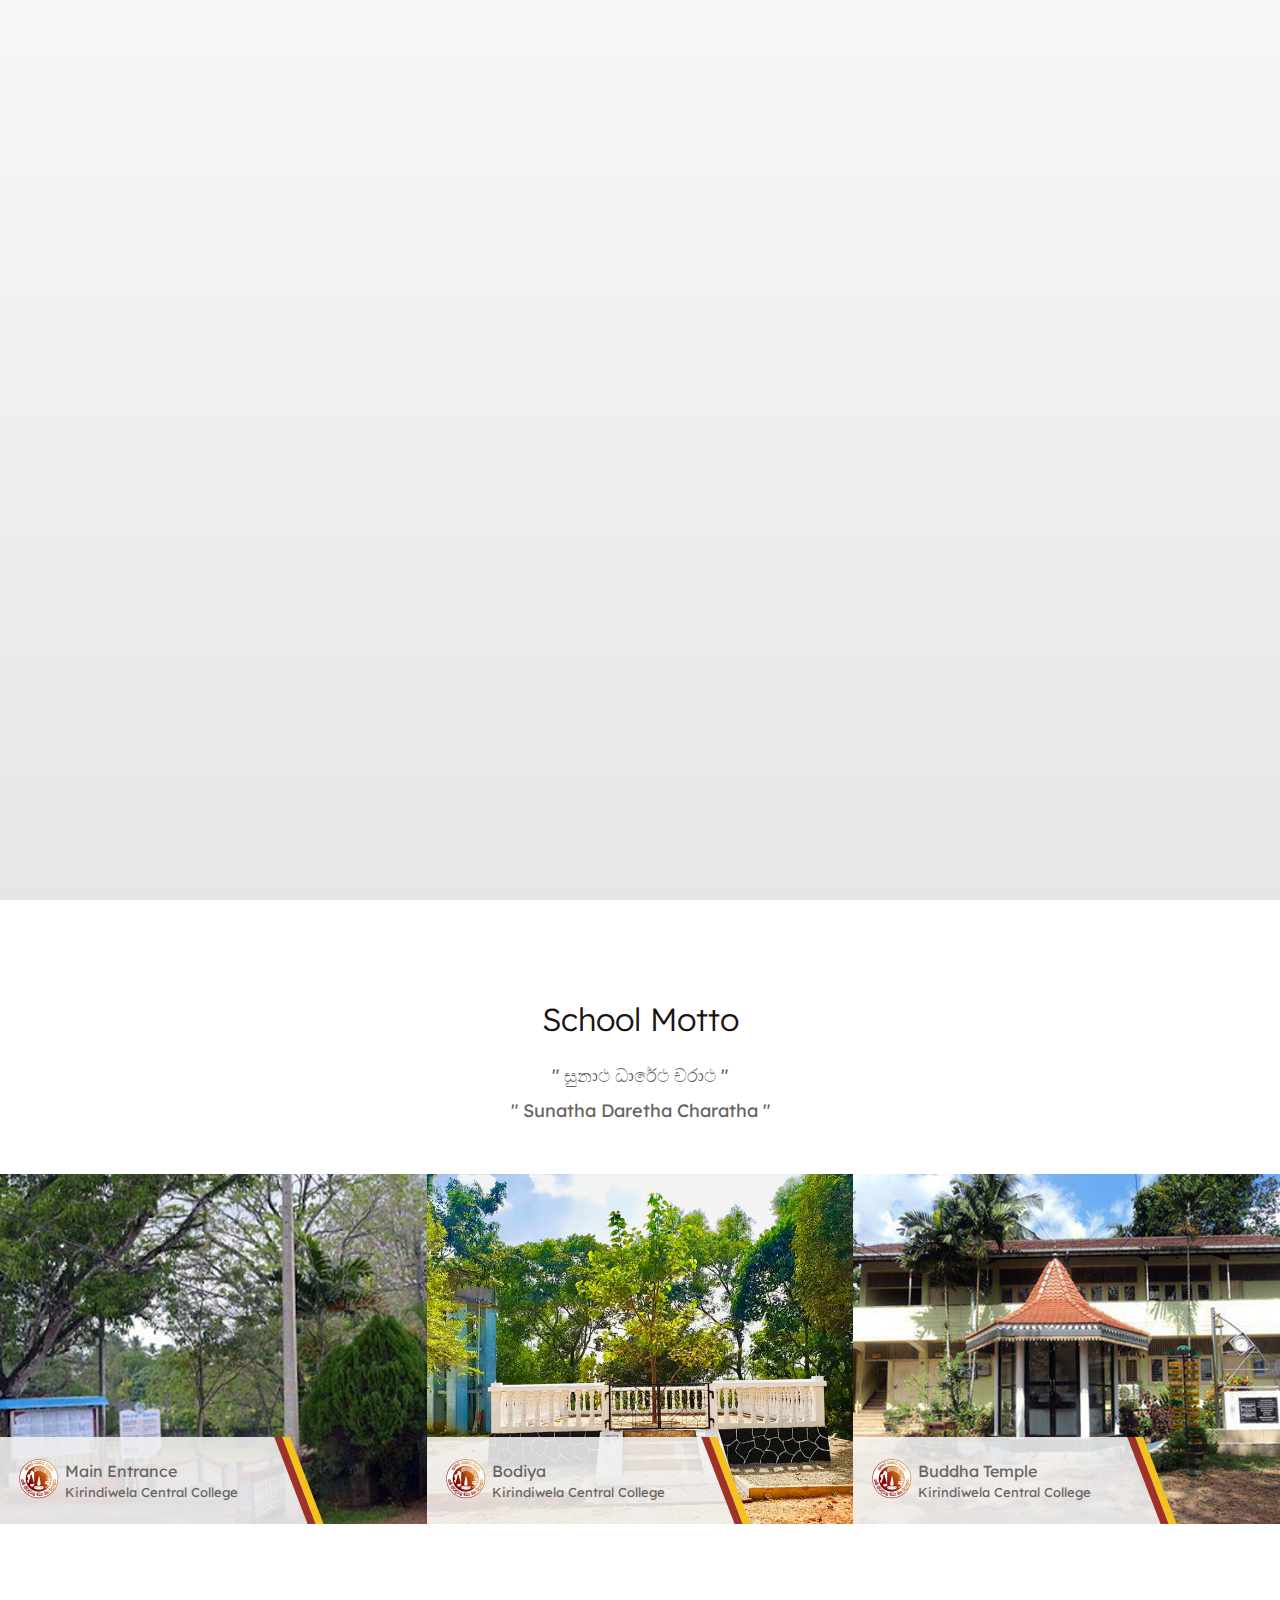
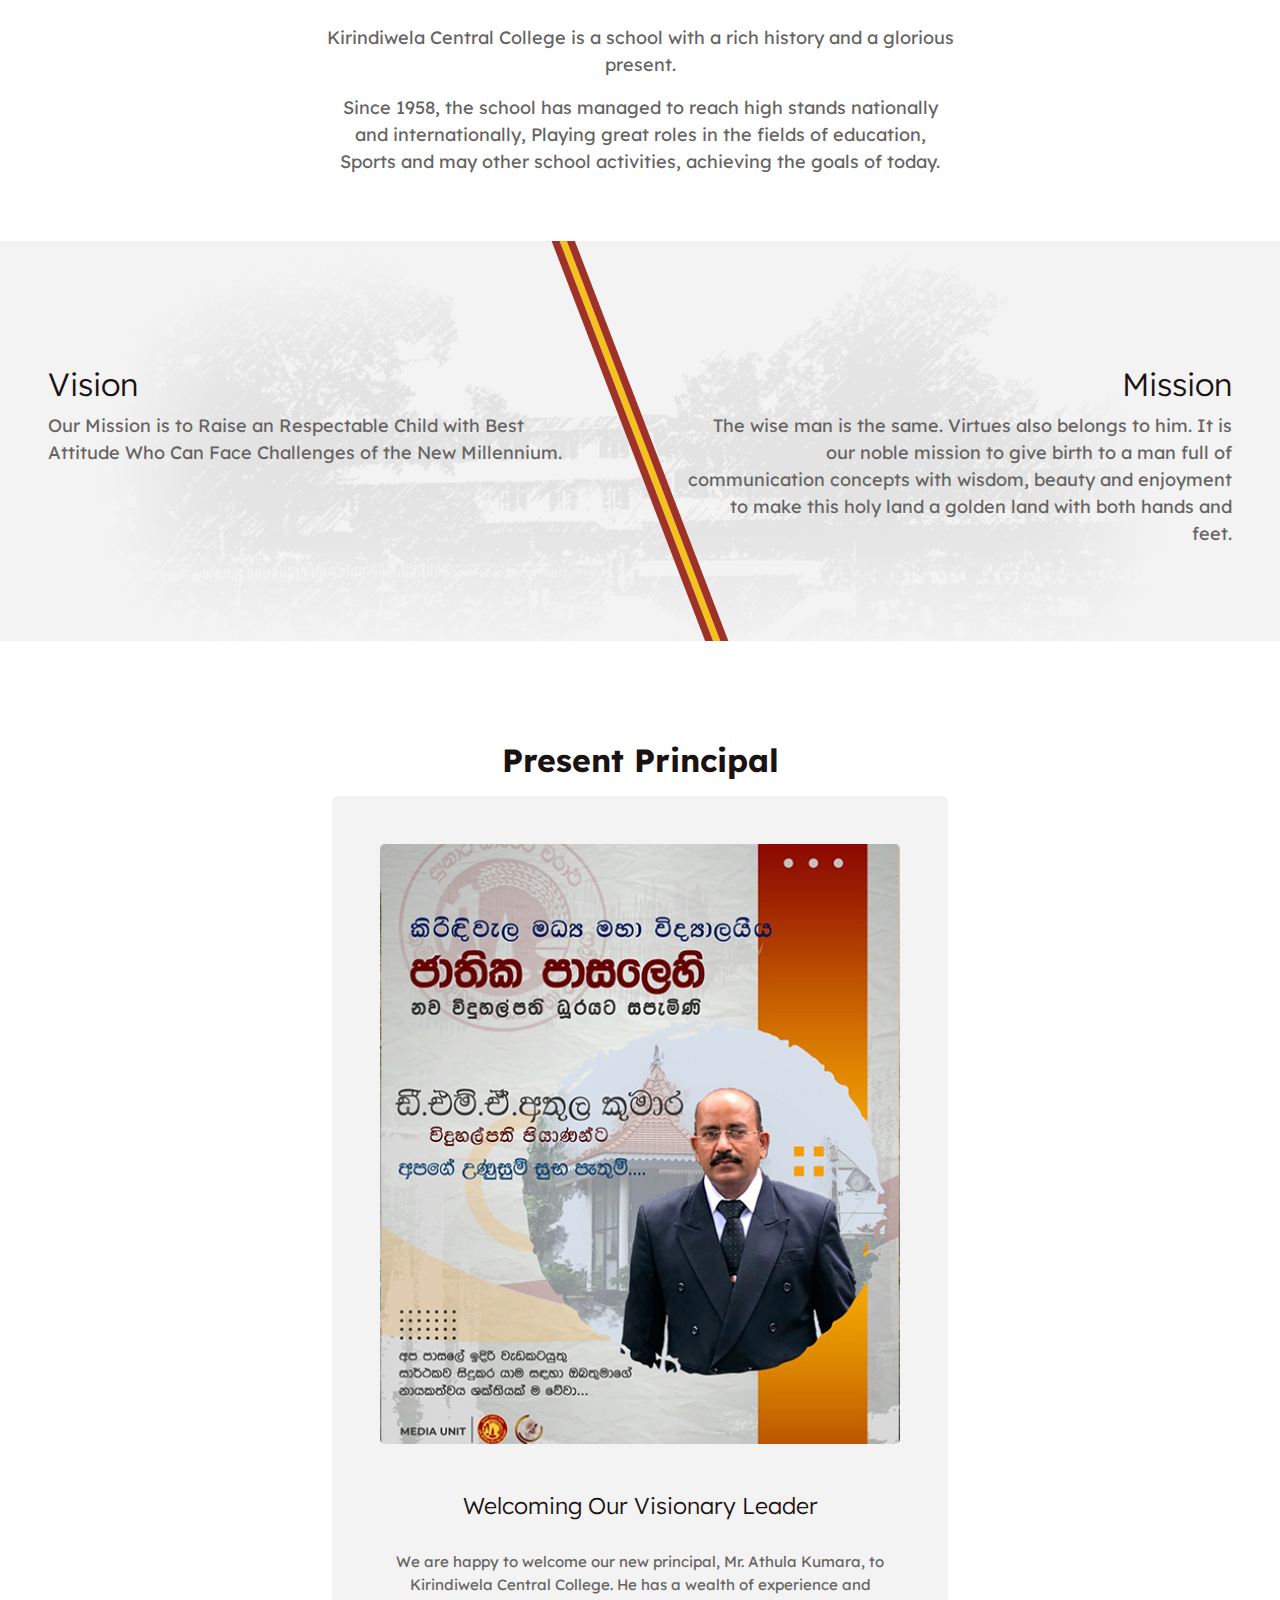
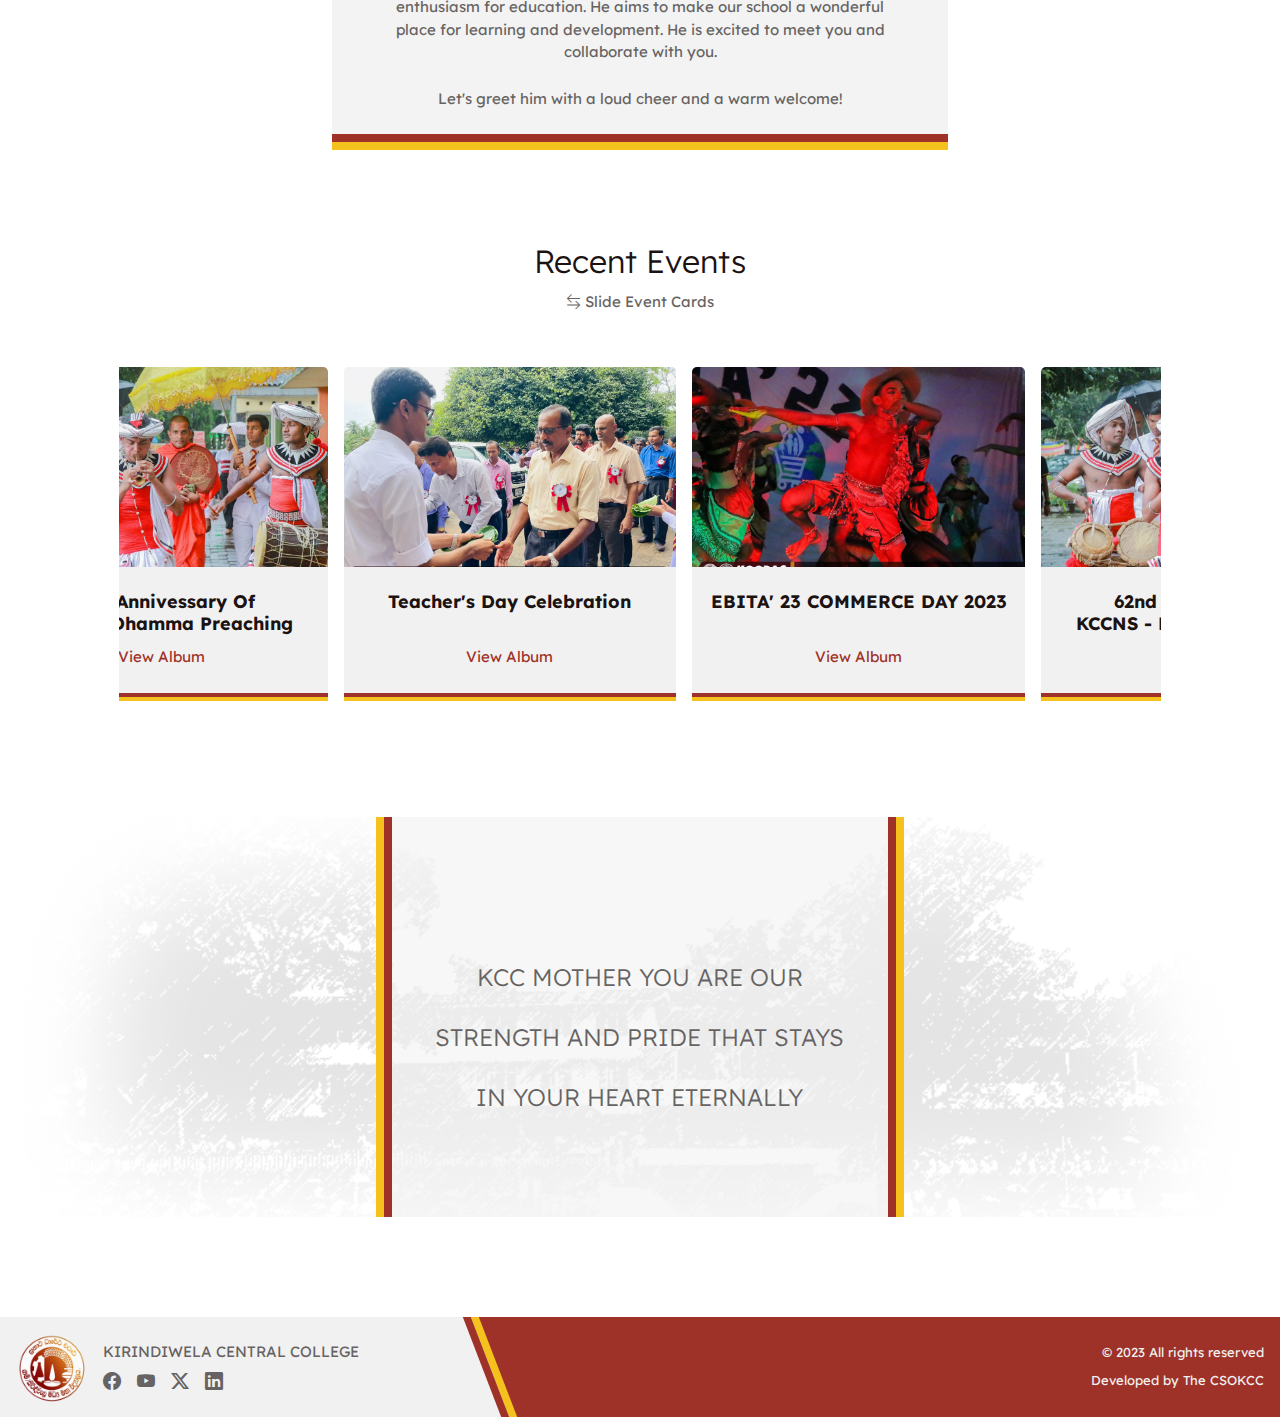
<file: index.html>
<!DOCTYPE html>
<html lang="en">

<head>
    <meta charset="utf-8">
    <meta name="viewport" content="width=device-width,initial-scale=1">
    <meta name="theme-color" content="#1B1212">
    <meta name="author" content="Dulanjaya Bhanu (DEV)">
    <meta name="description" content="Kirindiwela Central College is a school with a rich history and a glorious present.">
    <meta property="og:locale" content="en_US">
    <meta property="og:type" content="website">
    <meta property="og:url" content="https://kccweb.lk/">
    <meta property="og:site_name" content="Kirindiwela Central College Kirindiwela">
    <meta property="og:updated_time" content="2023-11-22T20:17:51+05:30">
    <meta property="og:title" content="Kirindiwela Central College Kirindiwela - Official Website">
    <meta property="og:description" content="Kirindiwela Central College is a school with a rich history and a glorious present.">
    <meta property="og:image" content="https://kccweb.lk/resources/images/source_images/logo.webp">
    <meta property="og:image:type" content="webp">
    <meta property="og:image:alt" content="Kirindiwela Central College Logo">
    <meta property="twitter:title" content="Kirindiwela Central College Kirindiwela - Official Website">
    <meta property="twitter:description" content="Kirindiwela Central College is a school with a rich history and a glorious present.">
    <meta property="twitter:image" content="https://kccweb.lk/resources/images/source_images/logo.webp">
    <meta name="twitter:card" content="summary_large_image">
    <meta name="keywords" content="Kirindiwela,Central,College,KCC">
    <title>Kirindiwela Central College Kirindiwela - Official Website</title>
    <link rel="stylesheet" href="bootstrap.min.css">
    <link rel="stylesheet" href="style.css">
    <link rel="icon" href="resources/images/source_images/logo.webp">
    <link rel="stylesheet" href="https://cdn.jsdelivr.net/npm/bootstrap-icons@1.11.1/font/bootstrap-icons.css">
</head>
<div class="intro-wrapper"><img src="resources/images/source_images/logo.svg" class="intro-logo" id="targeting-logo" alt="Intro_logo"></div>

<body>
    <div class="container-fluid">
        <div class="row d-flex flex-row justify-content-center">
            <section class="main-content-wrapper">
                <div class="row"><button class="offcanvas-menu-btn border" aria-hidden="true" type="button" data-bs-toggle="offcanvas" data-bs-target="#offcanvas" aria-controls="offcanvasExample"><i class="bi bi-list fs-mod4" id="offcanvas-menu-icn"></i></button>
                    <div class="offcanvas offcanvas-end" tabindex="-1" id="offcanvas" aria-labelledby="offcanvasExampleLabel" data-bs-backdrop="true">
                        <div class="offcanvas-body offcanvas-wrapper">
                            <div class="col-12 pt-3">
                                <div class="list-group">
                                    <div class="col-12"><a href="https://kccweb.lk" type="button" class="list-group-item">Home</a>
                                        <hr>
                                    </div>
                                    <div class="col-12"><button class="list-group-item" type="button" data-bs-toggle="collapse" data-bs-target="#offcanvas-collapseExample1" id="offcanvas-collapse-parent-btn1" onclick='collapseIconTogglerStart("offcanvas-collapse-parent-btn1","About")'>About&nbsp;&nbsp;<i class="bi bi-chevron-up canvas-icn"></i></button>
                                        <div class="collapse" id="offcanvas-collapseExample1">
                                            <div class="card card-body ps-3 pe-0 m-0 border-0 bg-transparent fs-mod3"><a href="aboutUs.html" class="list-group-item f-color1 fs-mod5">About Us</a><a href="principalsMessage.html" class="list-group-item f-color1 fs-mod5">Principal's Message</a><a href="timeline.html" class="list-group-item f-color1 fs-mod5">Time Line</a></div>
                                        </div>
                                        <hr>
                                    </div>
                                    <div class="col-12"><button class="list-group-item" type="button" data-bs-toggle="collapse" data-bs-target="#offcanvas-collapseExample2" id="offcanvas-collapse-parent-btn2" onclick='collapseIconTogglerStart("offcanvas-collapse-parent-btn2","Extra Curricular")'>Extra Curricular&nbsp;&nbsp;<i class="bi bi-chevron-up canvas-icn"></i></button>
                                        <div class="collapse" id="offcanvas-collapseExample2">
                                            <div class="card card-body ps-3 pe-0 m-0 border-0 bg-transparent fs-mod3"><a href="#" class="list-group-item f-color1 fs-mod5">Sports' Achievements</a><a href="clubsAndSocieties.html" class="list-group-item f-color1 fs-mod5">Clubs & Societies</a></div>
                                        </div>
                                        <hr>
                                    </div>
                                    <div class="col-12"><button class="list-group-item" type="button" data-bs-toggle="collapse" data-bs-target="#offcanvas-collapseExample3" id="offcanvas-collapse-parent-btn3" onclick='collapseIconTogglerStart("offcanvas-collapse-parent-btn3","Events")'>Events&nbsp;&nbsp;<i class="bi bi-chevron-up canvas-icn"></i></button>
                                        <div class="collapse" id="offcanvas-collapseExample3">
                                            <div class="card card-body ps-3 pe-0 m-0 border-0 bg-transparent fs-mod3"><a href="https://kccweb.lk/#event-section" class="list-group-item f-color1 fs-mod5">Recent Events</a></div>
                                        </div>
                                        <hr>
                                    </div>
                                    <div class="col-12"><a href="contact.html" type="button" class="list-group-item">Contact</a>
                                        <hr>
                                    </div>
                                    <div class="col-12 d-flex flex-column fs-mod3"><a href="privacyPolicy.html" type="button" class="list-group-item text-decoration-none"><i class="bi bi-shield-exclamation fs-mod5 canvas-icn"></i>&nbsp;&nbsp;Privacy Policy<a type="button" class="list-group-item text-decoration-none" onclick="toggleTheme(!0)" id="theme-toggle-btn"><i class="bi bi-moon fs-mod5 canvas-icn"></i>&nbsp;&nbsp;Dark Theme</div><div class="col-12 pt-4 pb-2 d-flex flex-column"><a class="f-color2 fs-mod5" href="#">&copy; 2023 All rights reserved</a>
                                        <span class="f-color2 fs-mod5">Developed by The CSOKCC</span>
                                    </div>
                                </div>
                            </div>
                        </div>
                    </div><button class="back-to-top-btn border" id="backToTopButton"><div class="text-center back-to-top-btn-wrapper"><i class="bi bi-chevron-compact-up"></i></div></button>
                    <section class="col-12 p-0 d-flex flex-row position-relative main-header-poster position-relative overflow-x-hidden">
                        <div class="left-wall"></div>
                        <div class="left-wall wall-back-drop1"></div>
                        <div class="left-wall wall-back-drop2"></div>
                        <div class="left-wall wall-back-drop3"></div>
                        <div class="header-section d-flex flex-column align-items-center justify-content-center">
                            <div class="row ps-4 ps-sm-0 ps-md-0 ps-lg-0">
                                <div class="col-12 d-flex flex-row justify-content-start justify-content-sm-center justify-content-md-center justify-content-lg-center align-items-center"><img src="resources/images/source_images/logo.svg" alt="School_logo" class="main-header-logo img-fluid"></div>
                                <div class="col-12 text-start text-sm-center text-md-center text-lg-center pt-4 d-flex flex-column gap-4">
                                    <h4 class="text-uppercase">The Shining Star Of<br>Siyane Sky</h4><span class="text-uppercase fs-5">Kirindiwela Central College</span></div>
                            </div>
                        </div>
                        <div class="content-traveller d-flex flex-row justify-content-center pb-5"><a href="#main-content" class="content-travel-btn d-flex flex-row justify-content-center align-items-center" data-bs-toggle="tooltip" data-bs-title="Dive-in" data-bs-custom-class="custom-tooltip"><i class="bi bi-mouse fs-4"></i></a></div>
                    </section>
                    <section class="col-12 def-content-wrapper1 text-center" id="main-content">
                        <div class="row">
                            <div class="col-12">
                                <h2 class="header-type1">School Motto</h2>
                            </div>
                            <div class="col-12 pt-3 d-flex flex-column gap-2"><span class="fs-mod1">&quot;<span class="fs-mod1">&nbsp;සුනාථ ධාරේථ චරාථ&nbsp;</span>&quot;</span><span class="fs-mod1">&quot;<span class="fs-mod1">&nbsp;Sunatha Daretha Charatha&nbsp;</span>&quot;</span>
                            </div>
                        </div>
                    </section>
                    <section class="col-12 def-content-wrapper2">
                        <div class="row">
                            <div class="col-12 col-md-4 col-lg-4 main-poster main-poster-img1">
                                <div class="poster-detail-wall1 d-flex flex-row align-items-center ps-3 pb-4 pt-4">
                                    <div><img src="resources/images/source_images/logo.webp" class="def-poster-school-logo" alt="School_logo"></div>
                                    <div class="d-flex flex-column justify-content-center ps-1"><span class="text-capitalize">Main Entrance</span><span class="fs-mod2 text-capitalize">Kirindiwela Central College</span></div>
                                </div>
                            </div>
                            <div class="col-12 col-md-4 col-lg-4 main-poster main-poster-img2">
                                <div class="poster-detail-wall2 d-flex flex-row align-items-center ps-3 pb-4 pt-4">
                                    <div><img src="resources/images/source_images/logo.webp" class="def-poster-school-logo" alt="School_logo"></div>
                                    <div class="d-flex flex-column justify-content-center ps-1"><span class="text-capitalize">Bodiya</span><span class="fs-mod2 text-capitalize">Kirindiwela Central College</span></div>
                                </div>
                            </div>
                            <div class="col-12 col-md-4 col-lg-4 main-poster main-poster-img3">
                                <div class="poster-detail-wall3 d-flex flex-row align-items-center ps-3 pb-4 pt-4">
                                    <div><img src="resources/images/source_images/logo.webp" class="def-poster-school-logo" alt="School_logo"></div>
                                    <div class="d-flex flex-column justify-content-center ps-1"><span class="text-capitalize">Buddha Temple</span><span class="fs-mod2 text-capitalize">Kirindiwela Central College</span></div>
                                </div>
                            </div>
                        </div>
                    </section>
                    <section class="col-12 def-content-wrapper1 text-center">
                        <div class="col-10 col-md-8 col-lg-6 offset-1 offset-md-2 offset-lg-3">
                            <p class="fs-mod1">Kirindiwela Central College is a school with a rich history and a glorious present.</p>
                            <p class="fs-mod1">Since 1958, the school has managed to reach high stands nationally and internationally, Playing great roles in the fields of education, Sports and may other school activities, achieving the goals of today.</p>
                        </div>
                    </section>
                    <section class="col-12 d-none d-md-none d-lg-block def-content-wrapper3">
                        <div class="vision-mission-main-wrapper text-center">
                            <div class="vision-mission-sub-bottom-wrapper d-flex flex-column align-items-center justify-content-center">
                                <p class="w-50 fs-mod1">Kirindiwela Central College is the leading school wit a lot of resources in Dompe Educational Division</p>
                                <h5 class="w-50 fs-mod1">The 1st Central College in Dompe Division</h5>
                            </div>
                            <div class="vision-mission-left-slider ps-5 pt-4 pb-4 pe-5">
                                <div class="row text-start def-content-wrapper1">
                                    <div class="col-12">
                                        <h2 class="header-type1">Vision</h2>
                                    </div>
                                    <div class="col-12">
                                        <p class="fs-mod1">Our Mission is to Raise an Respectable Child with Best Attitude Who Can Face Challenges of the New Millennium.</p>
                                    </div>
                                </div>
                            </div>
                            <div class="vision-mission-right-slider pe-5 pt-4 pb-4 ps-5">
                                <div class="row text-end def-content-wrapper1">
                                    <div class="col-12">
                                        <h2 class="header-type1">Mission</h2>
                                    </div>
                                    <div class="col-12">
                                        <p class="fs-mod1">The wise man is the same. Virtues also belongs to him. It is our noble mission to give birth to a man full of communication concepts with wisdom, beauty and enjoyment to make this holy land a golden land with both
                                            hands and feet.</p>
                                    </div>
                                </div>
                            </div>
                        </div>
                    </section>
                    <section class="col-12 d-block d-md-block d-lg-none def-content-wrapper2 text-center">
                        <div class="row">
                            <div class="col-12">
                                <h2 class="header-type1">Vision</h2>
                            </div>
                            <div class="col-10 col-md-8 col-lg-6 offset-1 offset-md-2 offset-lg-3">
                                <p class="fs-mod1">Our Mission is to Raise an Respectable Child with Best Attitude Who Can Face Challenges of the New Millennium.</p>
                            </div>
                            <div class="col-12 def-content-wrapper2">
                                <h2 class="header-type1">Mision</h2>
                            </div>
                            <div class="col-10 col-md-8 col-lg-6 offset-1 offset-md-2 offset-lg-3">
                                <p class="fs-mod1">The wise man is the same. Virtues also belongs to him. It is our noble mission to give birth to a man full of communication concepts with wisdom, beauty and enjoyment to make this holy land a golden land with both hands
                                    and feet.</p>
                            </div>
                        </div>
                    </section>
                    <section class="col-12 def-content-wrapper1 text-center">
                        <div class="row d-flex flex-row justify-content-center">
                            <div class="col-12 col-md-8 col-lg-6">
                                <div class="row">
                                    <div class="col-12">
                                        <h2 class="header-type2 text-capitalize">Present Principal</h2>
                                    </div>
                                    <div class="col-12 pt-2">
                                        <div class="card-mod1 ps-4 ps-md-5 ps-lg-5 pe-4 pe-md-5 pe-lg-5 pt-4 pt-md-5 pt-lg-5 pb-4"><img src="resources/images/source_images/principal.jpg" class="card-img-mod1" alt="Principal_welcome_flyer">
                                            <div class="card-body mt-5">
                                                <h2 class="header-type1 fs-mod4">Welcoming Our Visionary Leader</h2>
                                                <p class="card-text fs-mod3 pt-4">We are happy to welcome our new principal, Mr. Athula Kumara, to Kirindiwela Central College. He has a wealth of experience and enthusiasm for education. He aims to make our school a wonderful place for
                                                    learning and development. He is excited to meet you and collaborate with you.</p>
                                                <p class="card-text fs-mod3 pt-2">Let&apos;s greet him with a loud cheer and a warm welcome!</p>
                                            </div>
                                        </div>
                                    </div>
                                </div>
                            </div>
                        </div>
                    </section>
                    <section class="col-12 def-content-wrapper1 text-center" id="event-section">
                        <div class="row">
                            <div class="col-12">
                                <h2 class="header-type1">Recent Events</h2><span class="fs-mod3"><i class="bi bi-arrow-left-right"></i>&nbsp;Slide Event Cards</span></div>
                            <div class="col-12 col-md-10 col-md-10 offset-0 offset-md-1 offset-lg-1 def-content-wrapper2">
                                <div class="event-card-wrapper">
                                    <ul class="event-card-track p-1">
                                        <li class="card-mod2">
                                            <div class="card-img-mod2"><img src="resources/images/event_images/img2.webp" alt="School_event_photo1" draggable="false"></div>
                                            <div class="col-12 pt-4 pb-4">
                                                <h2 class="fs-mod1 text-wrapper event-header-area">62nd Annivessary Of<br>KCCNS - Dhamma Preaching</h2><a class="fs-mod3" onclick='window.open("https://web.facebook.com/media/set/?vanity=100095431114674&set=a.170386022819101")'>View Album</a></div>
                                        </li>
                                        <li class="card-mod2">
                                            <div class="card-img-mod2"><img src="resources/images/event_images/img1.webp" alt="School_event_photo2" draggable="false"></div>
                                            <div class="col-12 pt-4 pb-4">
                                                <h2 class="fs-mod1 text-wrapper event-header-area">Teacher's Day Celebration</h2><a class="fs-mod3" onclick='window.open("https://web.facebook.com/media/set/?vanity=100095431114674&set=a.155673997623637")'>View Album</a></div>
                                        </li>
                                        <li class="card-mod2">
                                            <div class="card-img-mod2"><img src="resources/images/event_images/img3.webp" alt="School_event_photo3" draggable="false"></div>
                                            <div class="col-12 pt-4 pb-4">
                                                <h2 class="fs-mod1 text-wrapper event-header-area">EBITA' 23 COMMERCE DAY 2023</h2><a class="fs-mod3" onclick='window.open("https://web.facebook.com/media/set/?vanity=100095431114674&set=a.154830861041284")'>View Album</a></div>
                                        </li>
                                    </ul>
                                </div>
                            </div>
                        </div>
                    </section>
                    <section class="col-12 def-content-wrapper1 ps-0 pe-0">
                        <div class="anniversary-wrapper">
                            <div class="anniversary-wall"></div>
                            <div class="anniversary-content-area d-flex flex-row justify-content-center align-items-center text-center ps-5 pe-5 pt-5">
                                <h4 class="header-type1 anniversary-content-trigger text-uppercase">KCC mother you are our strength and pride that stays in your heart eternally</h4>
                            </div>
                        </div>
                    </section>
                    <footer class="col-12 def-content-wrapper1 d-block d-sm-block d-md-none d-lg-none">
                        <div class="row d-flex flex-column footer-wall ps-2 pe-2 pb-4">
                            <div class="col-12 d-flex flex-row justify-content-center"><button class="bg-transparent border-0 test" data-bs-toggle="tooltip" data-bs-title="Home" data-bs-custom-class="custom-tooltip"><img src="resources/images/source_images/logo.webp" class="footer-logo1"></button></div>
                            <div class="col-12 d-flex flex-row justify-content-center">
                                <div class="row d-flex flex-column text-center gap-2 flex-grow-1">
                                    <div class="col-12 pt-3"><span class="card-text fs-mod3 text-uppercase">Kirindiwela Central College</span></div>
                                    <div class="col-12 d-flex flex-row justify-content-center">
                                        <ul class="list-group list-group-horizontal list-unstyled gap-5">
                                            <li><a href="#facebook-kcc" onclick='window.open("https://web.facebook.com/KirindiwelaCentralCollege/")'><i class="bi bi-facebook fs-mod1 social-icon" data-bs-toggle="tooltip" data-bs-title="Facebook" data-bs-custom-class="custom-tooltip"></i></a></li>
                                            <li><a href="#youtube-kcc" onclick='window.open("https://www.youtube.com/@kirindiwelacentralcollegen8678")'><i class="bi bi-youtube fs-mod1 social-icon" data-bs-toggle="tooltip" data-bs-title="You Tube" data-bs-custom-class="custom-tooltip"></i></a></li>
                                            <li><a href="#twitter-x-kcc" onclick='window.open("https://twitter.com/i/flow/login?redirect_after_login=%2FKCentralCollege")'><i class="bi bi-twitter-x fs-mod1 social-icon" data-bs-toggle="tooltip" data-bs-title="Twitter-x" data-bs-custom-class="custom-tooltip"></i></a></li>
                                            <li><a href="#linkedin-kcc"><i class="bi bi-linkedin fs-mod1 social-icon" data-bs-toggle="tooltip" data-bs-title="LinkedIn" data-bs-custom-class="custom-tooltip"></i></a></li>
                                        </ul>
                                    </div>
                                    <div class="col-12 d-flex flex-column flex-sm-row flex-md-row flex-lg-row justify-content-between pt-3"><span class="fs-mod5">&copy; 2023 All rights reserved</span><span class="fs-mod5">Developed by The CSOKCC</span></div>
                                </div>
                            </div>
                        </div>
                    </footer>
                    <footer class="col-12 def-content-wrapper1 ps-0 pe-0 d-none d-sm-none d-md-block d-lg-block">
                        <div class="footer-left-wall">
                            <div class="footer-content-area d-flex flex-row justify-content-between pt-3 ps-2 pe-3 pb-3">
                                <div class="d-flex flex-row">
                                    <div><button class="bg-transparent border-0" data-bs-toggle="tooltip" data-bs-title="Home" data-bs-custom-class="custom-tooltip" aria-hidden="true" onclick='window.location="https://kccweb.lk"'><img src="resources/images/source_images/logo.webp" class="footer-logo2"></button></div>
                                    <div class="my-auto">
                                        <div class="row d-flex flex-column ps-2 my-auto gap-1">
                                            <div class="col-12"><span class="card-text fs-mod3 text-uppercase">Kirindiwela Central College</span></div>
                                            <div class="col-12 d-flex flex-row my-auto">
                                                <ul class="list-group list-group-horizontal list-unstyled gap-3">
                                                    <li><a href="#facebook-kcc" onclick='window.open("https://web.facebook.com/KirindiwelaCentralCollege/")'><i class="bi bi-facebook fs-mod1 social-icon" data-bs-toggle="tooltip" data-bs-title="Facebook" data-bs-custom-class="custom-tooltip"></i></a></li>
                                                    <li><a href="#youtube-kcc" onclick='window.open("https://www.youtube.com/@kirindiwelacentralcollegen8678")'><i class="bi bi-youtube fs-mod1 social-icon" data-bs-toggle="tooltip" data-bs-title="You Tube" data-bs-custom-class="custom-tooltip"></i></a></li>
                                                    <li><a href="#twitter-x-kcc" onclick='window.open("https://twitter.com/i/flow/login?redirect_after_login=%2FKCentralCollege")'><i class="bi bi-twitter-x fs-mod1 social-icon" data-bs-toggle="tooltip" data-bs-title="Twitter-x" data-bs-custom-class="custom-tooltip"></i></a></li>
                                                    <li><a href="#linkedin-kcc"><i class="bi bi-linkedin fs-mod1 social-icon" data-bs-toggle="tooltip" data-bs-title="LinkedIn" data-bs-custom-class="custom-tooltip"></i></a></li>
                                                </ul>
                                            </div>
                                        </div>
                                    </div>
                                </div>
                                <div class="d-flex flex-column justify-content-center text-end gap-2"><span class="f-color1 fs-mod5">&copy; 2023 All rights reserved</span><span class="f-color1 fs-mod5">Developed by The CSOKCC</span></div>
                            </div>
                        </div>
                    </footer>
                    <div class="modal fade" id="dark-mode-add" tabindex="-1">
                        <div class="modal-dialog modal-dialog-centered modal-lg">
                            <div class="modal-content position-relative overflow-hidden">
                                <div class="modal-body dark-mode-wall position-relative p-0 m-0"><button class="dark-mode-add-close-btn border" type="button" data-bs-dismiss="modal" aria-label="Close"><i class="bi bi-x-lg fs-mod4 f-color4"></i></button>
                                    <div class="dark-mode-addd-conetnt-wrapper">
                                        <div class="row d-flex">
                                            <div class="col-12 text-center p-5">
                                                <h4 class="text-uppercase header-type1 fs-mod7 f-color4">Dark Mode Support</h4>
                                                <p class="fs-mod3 pt-3 f-color3 d-none d-sm-block d-md-block d-lg-block">We are excited to introduce dark mode on our website, a new feature that lets you enjoy our content in a sleek and comfortable way. Dark mode reduces eye strain, saves battery life, and looks awesome. To
                                                    switch to dark mode, simply click on the moon icon at the bottom. You can also toggle between light and dark mode in the settings menu. Try it out and let us know what you think. We hope you love it
                                                    as much as we do!</p>
                                                <p class="fs-mod3 pt-3 f-color3 d-block d-sm-none d-md-none d-lg-none">We are excited to introduce dark mode on our website, a new feature that lets you enjoy our content in a sleek and comfortable way. We hope you love it as much as we do!</p><a class="fs-mod2 bg-transparent border-0 f-color4 text-capitalize"
                                                    onclick="toggleTheme(!0)"><i class="bi bi-moon f-color4"></i>Toggle Dark Mode</a></div>
                                        </div>
                                    </div>
                                </div>
                            </div>
                        </div>
                    </div>
                </div>
            </section>
        </div>
    </div>
    <script defer="defer" src="bootstrap.bundle.min.js"></script>
    <script defer="defer" src="home.js"></script>
</body>

</html>
</file>
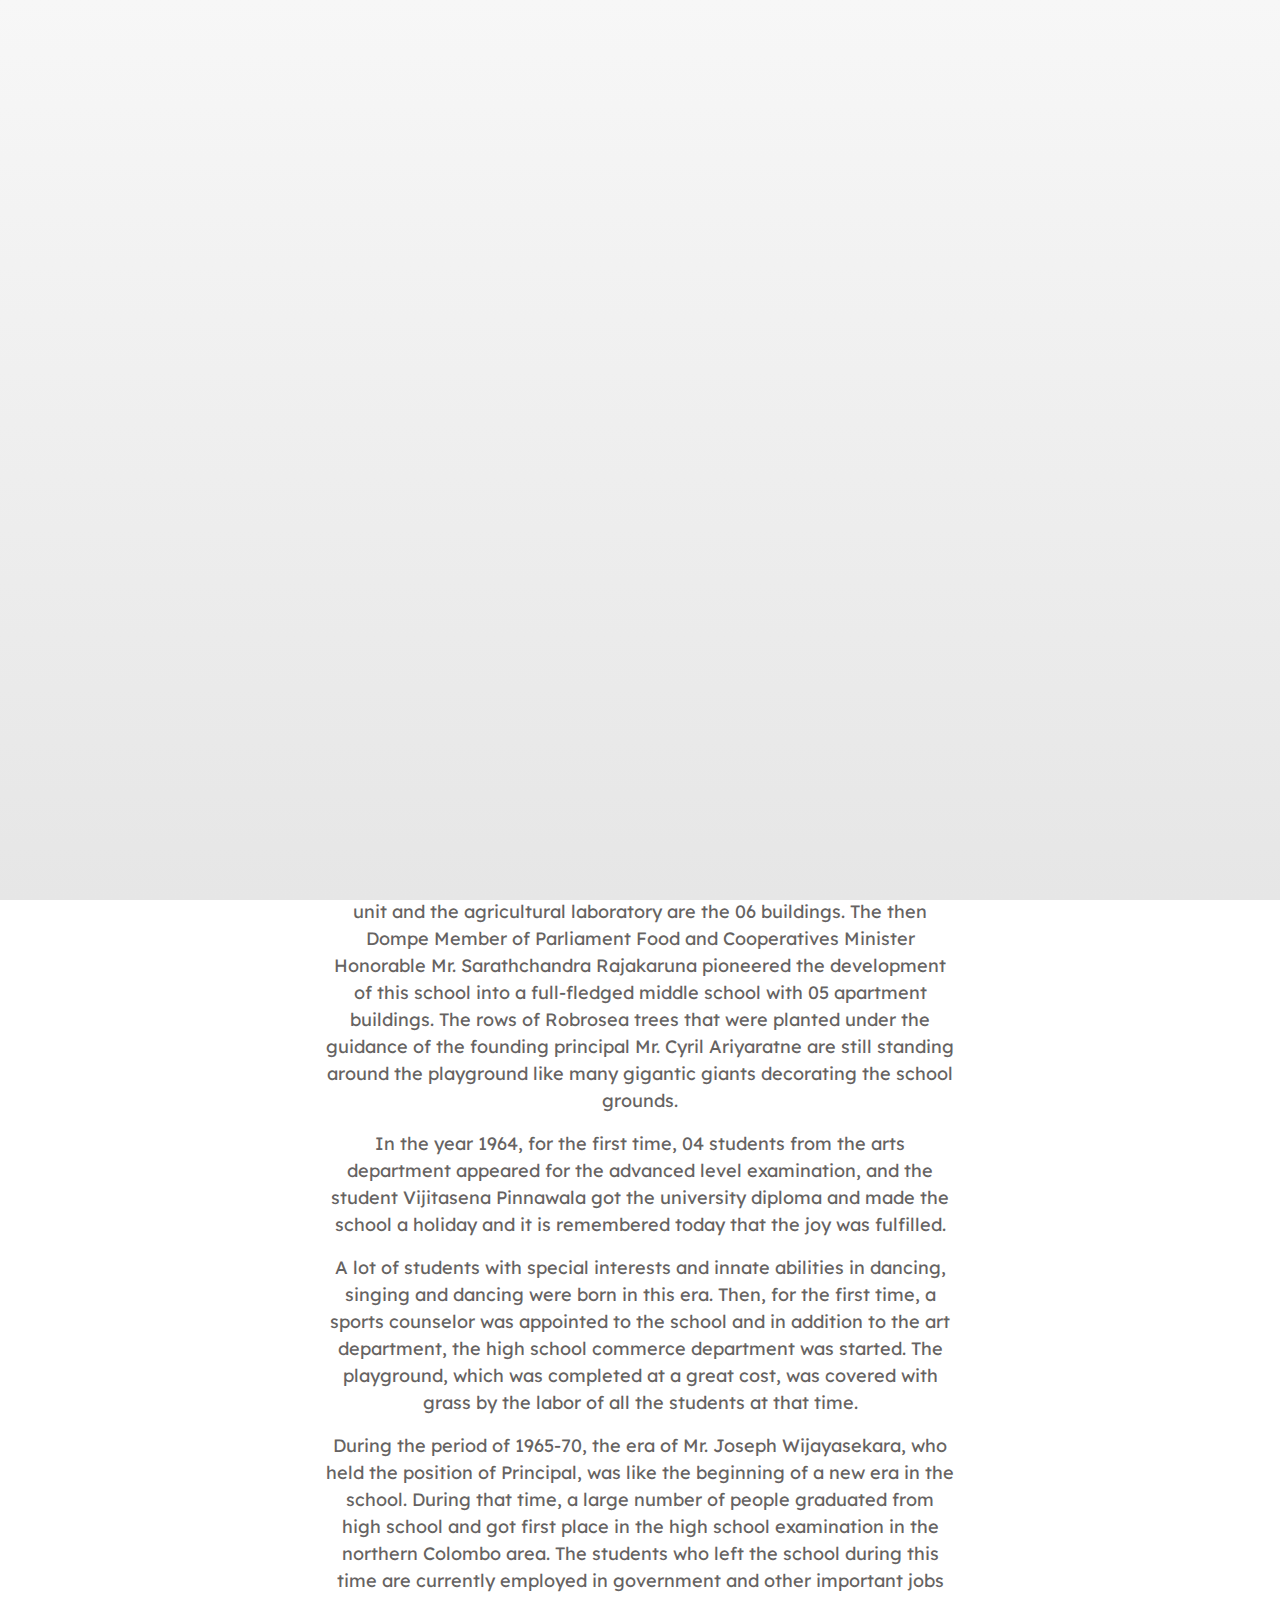
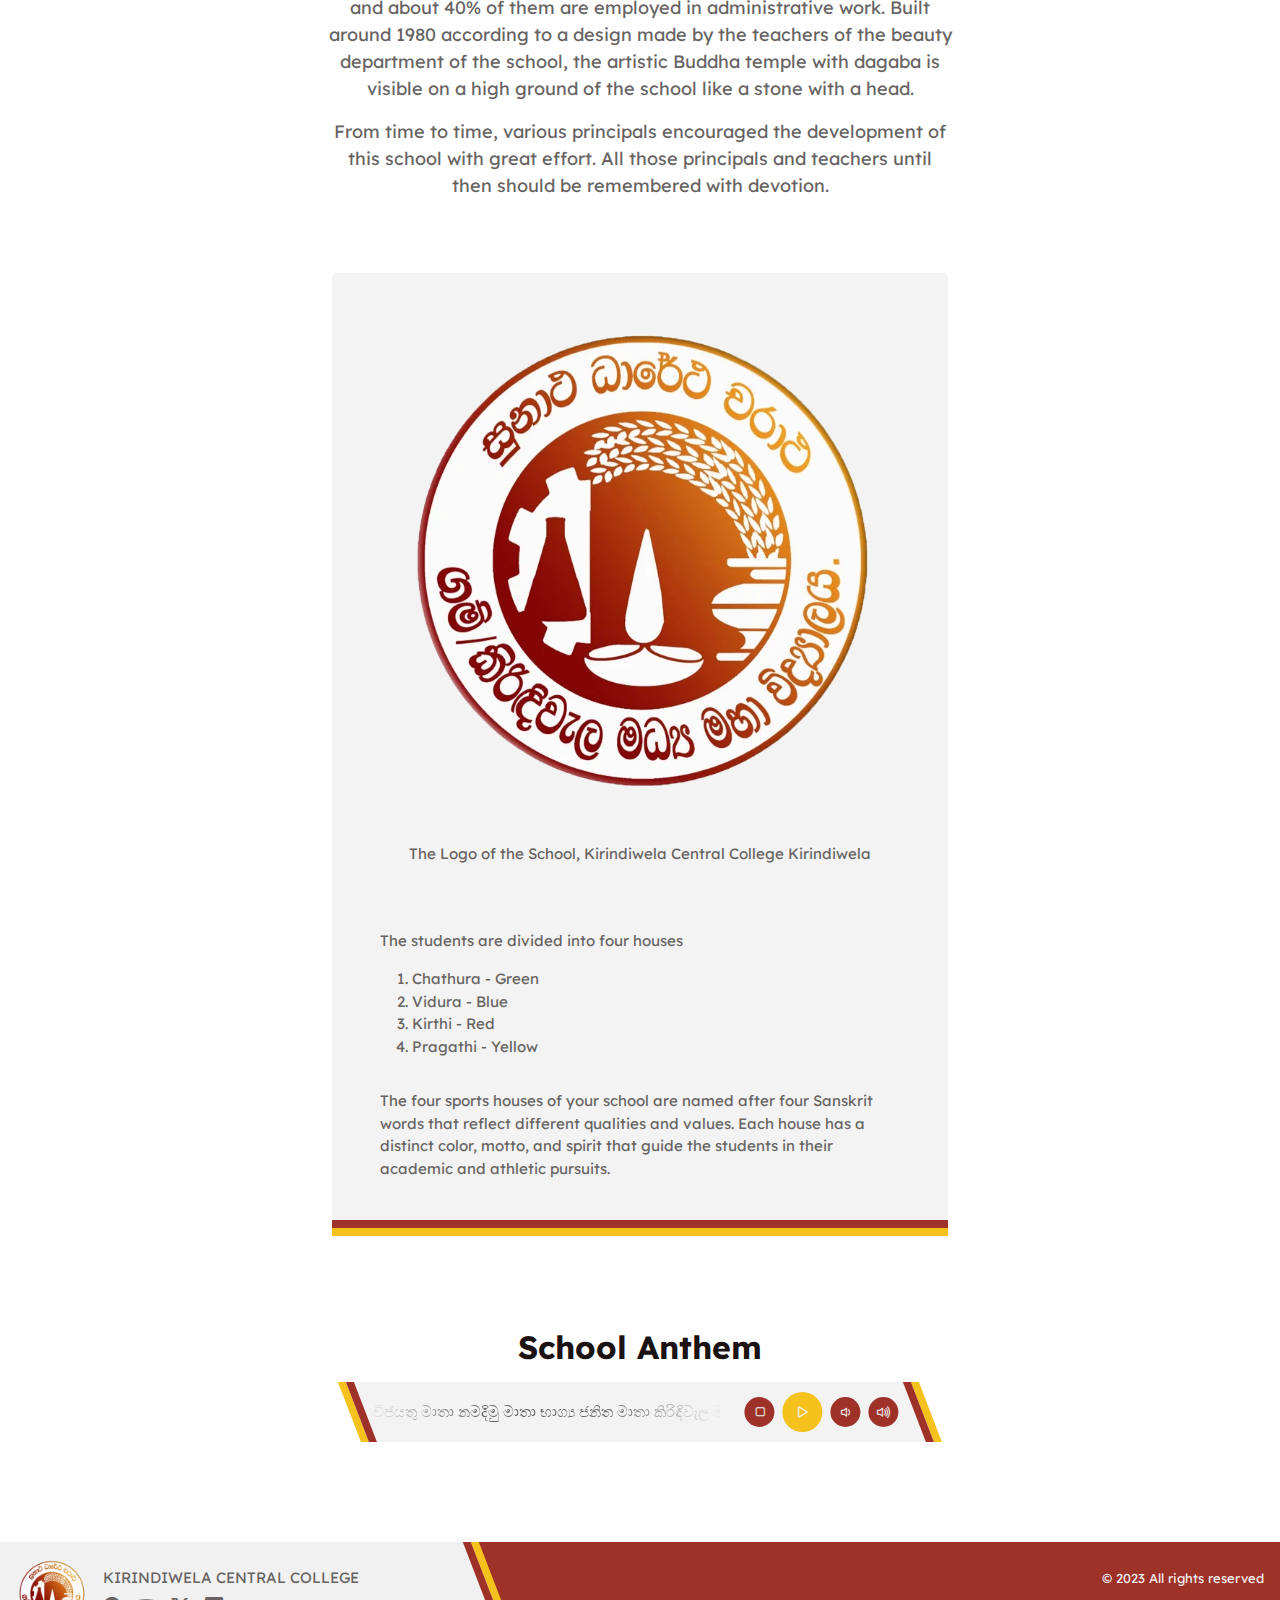
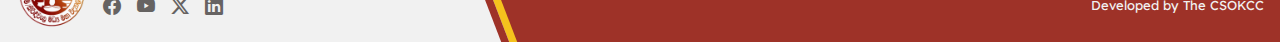
<file: aboutUs.html>
<!doctype html>
<html lang="en">

<head>
    <meta charset="utf-8">
    <meta name="viewport" content="width=device-width,initial-scale=1">
    <meta name="theme-color" content="#1B1212">
    <meta name="author" content="Dulanjaya Bhanu (DEV)">
    <meta name="description" content="Kirindiwela Central College is a school with a rich history and a glorious present.">
    <meta property="og:locale" content="en_US">
    <meta property="og:type" content="website">
    <meta property="og:url" content="https://kccweb.lk/">
    <meta property="og:site_name" content="Kirindiwela Central College Kirindiwela">
    <meta property="og:updated_time" content="2023-11-22T20:17:51+05:30">
    <meta property="og:title" content="Kirindiwela Central College Kirindiwela - Official Website">
    <meta property="og:description" content="Kirindiwela Central College is a school with a rich history and a glorious present.">
    <meta property="og:image" content="https://kccweb.lk/resources/images/source_images/logo.webp">
    <meta property="og:image:type" content="webp">
    <meta property="og:image:alt" content="Kirindiwela Central College Logo">
    <meta property="twitter:title" content="Kirindiwela Central College Kirindiwela - Official Website">
    <meta property="twitter:description" content="Kirindiwela Central College is a school with a rich history and a glorious present.">
    <meta property="twitter:image" content="https://kccweb.lk/resources/images/source_images/logo.webp">
    <meta name="twitter:card" content="summary_large_image">
    <meta name="keywords" content="Kirindiwela,Central,College,KCC">
    <title>About Us - KCC</title>
    <link rel="stylesheet" href="bootstrap.min.css">
    <link rel="stylesheet" href="style.css">
    <link rel="icon" href="resources/images/source_images/logo.webp">
    <link rel="stylesheet" href="https://cdn.jsdelivr.net/npm/bootstrap-icons@1.11.1/font/bootstrap-icons.css">
</head>
<div class="intro-wrapper"><img src="resources/images/source_images/logo.svg" class="intro-logo" id="targeting-logo" alt="Intro_logo"></div>

<body>
    <div class="container-fluid">
        <div class="row d-flex flex-row justify-content-center">
            <section class="main-content-wrapper">
                <div class="row"><button class="offcanvas-menu-btn border" type="button" data-bs-toggle="offcanvas" data-bs-target="#offcanvas" aria-controls="offcanvasExample"><i class="bi bi-list fs-mod4" id="offcanvas-menu-icn"></i></button>
                    <div class="offcanvas offcanvas-end" tabindex="-1" id="offcanvas" aria-labelledby="offcanvasExampleLabel" data-bs-backdrop="true">
                        <div class="offcanvas-body offcanvas-wrapper">
                            <div class="col-12 pt-3">
                                <div class="list-group">
                                    <div class="col-12"><a href="https://kccweb.lk" type="button" class="list-group-item">Home</a>
                                        <hr>
                                    </div>
                                    <div class="col-12"><button class="list-group-item" type="button" data-bs-toggle="collapse" data-bs-target="#offcanvas-collapseExample1" id="offcanvas-collapse-parent-btn1" onclick='collapseIconTogglerStart("offcanvas-collapse-parent-btn1","About")'>About&nbsp;&nbsp;<i class="bi bi-chevron-up canvas-icn"></i></button>
                                        <div class="collapse" id="offcanvas-collapseExample1">
                                            <div class="card card-body ps-3 pe-0 m-0 border-0 bg-transparent fs-mod3"><a href="aboutUs.html" class="list-group-item f-color1 fs-mod5">About Us</a><a href="principalsMessage.html" class="list-group-item f-color1 fs-mod5">Principal's Message</a><a href="timeline.html" class="list-group-item f-color1 fs-mod5">Time Line</a></div>
                                        </div>
                                        <hr>
                                    </div>
                                    <div class="col-12"><button class="list-group-item" type="button" data-bs-toggle="collapse" data-bs-target="#offcanvas-collapseExample2" id="offcanvas-collapse-parent-btn2" onclick='collapseIconTogglerStart("offcanvas-collapse-parent-btn2","Extra Curricular")'>Extra Curricular&nbsp;&nbsp;<i class="bi bi-chevron-up canvas-icn"></i></button>
                                        <div class="collapse" id="offcanvas-collapseExample2">
                                            <div class="card card-body ps-3 pe-0 m-0 border-0 bg-transparent fs-mod3"><a href="#" class="list-group-item f-color1 fs-mod5">Sports' Achievements</a><a href="clubsAndSocieties.html" class="list-group-item f-color1 fs-mod5">Clubs & Societies</a></div>
                                        </div>
                                        <hr>
                                    </div>
                                    <div class="col-12"><button class="list-group-item" type="button" data-bs-toggle="collapse" data-bs-target="#offcanvas-collapseExample3" id="offcanvas-collapse-parent-btn3" onclick='collapseIconTogglerStart("offcanvas-collapse-parent-btn3","Events")'>Events&nbsp;&nbsp;<i class="bi bi-chevron-up canvas-icn"></i></button>
                                        <div class="collapse" id="offcanvas-collapseExample3">
                                            <div class="card card-body ps-3 pe-0 m-0 border-0 bg-transparent fs-mod3"><a href="https://kccweb.lk/#event-section" class="list-group-item f-color1 fs-mod5">Recent Events</a></div>
                                        </div>
                                        <hr>
                                    </div>
                                    <div class="col-12"><a href="contact.html" type="button" class="list-group-item">Contact</a>
                                        <hr>
                                    </div>
                                    <div class="col-12 d-flex flex-column fs-mod3"><a href="privacyPolicy.html" type="button" class="list-group-item text-decoration-none"><i class="bi bi-shield-exclamation fs-mod5 canvas-icn"></i>&nbsp;&nbsp;Privacy Policy<a type="button" class="list-group-item text-decoration-none" onclick="toggleTheme(!0)" id="theme-toggle-btn"><i class="bi bi-moon fs-mod5 canvas-icn"></i>&nbsp;&nbsp;Dark Theme</a></a>
                                    </div>
                                    <div class="col-12 pt-4 pb-2 d-flex flex-column"><a class="f-color2 fs-mod5" href="#">&copy; 2023 All rights reserved</a><span class="f-color2 fs-mod5">Developed by The CSOKCC</span></div>
                                </div>
                            </div>
                        </div>
                    </div><button class="back-to-top-btn border" id="backToTopButton"><div class="text-center back-to-top-btn-wrapper"><i class="bi bi-chevron-compact-up"></i></div></button>
                    <section class="col-12 page-mian-header-wrapper page-main-header-sketch1">
                        <h1 class="text-uppercase header-type1 fs-mod6 page-main-header">About Us</h1>
                    </section>
                    <section class="col-12 def-content-wrapper1 text-center">
                        <div class="col-10 col-md-8 col-lg-6 offset-1 offset-md-2 offset-lg-3">
                            <p class="fs-mod1">Kirindiwela Middle School was established 62 years ago today. Facing the Nittambuwa-Kirindiwela road and about a kilometer away from the town of Kirindiwela, our school, which looks like a beautiful university ground with beautiful
                                flowers, enriches our children wisely.</p>
                            <p class="fs-mod1">Forty-six years ago, on November 03, 1961, Prime Minister Sirimavo Bandaranaike founded the Anura Maha Vidyalaya on April 8, 1979. It was anointed as "Kirindiwela Middle High School" by President J.R.Jayawardena. The present
                                Kirindiwela Maha Vidyalaya, which started in 1905 as "Government Boys' School" in Kirindiwela area, became a "Maha Vidyalaya" due to lack of space and became a two-day school. Guru Muhandiram like M.L.Silva, who wrote an
                                instructional book like Sirith Maldama, were the first teachers of this school and many artists like Mahagamasekara, K.Jayathilaka were educated here.</p>
                            <p class="fs-mod1">In 1959, as a solution to the problem of lack of space, the new school, Anura Maha Vidyalaya, was built in the 25 acres of land donated by Lady Hilda Obeysekera. The past school started with 443 students and 35 teachers and
                                6 initial buildings. The current 05 main halls, 03 completed halls, the current general level laboratory, the industrial unit and the agricultural laboratory are the 06 buildings. The then Dompe Member of Parliament Food
                                and Cooperatives Minister Honorable Mr. Sarathchandra Rajakaruna pioneered the development of this school into a full-fledged middle school with 05 apartment buildings. The rows of Robrosea trees that were planted under
                                the guidance of the founding principal Mr. Cyril Ariyaratne are still standing around the playground like many gigantic giants decorating the school grounds.</p>
                            <p class="fs-mod1">In the year 1964, for the first time, 04 students from the arts department appeared for the advanced level examination, and the student Vijitasena Pinnawala got the university diploma and made the school a holiday and it is
                                remembered today that the joy was fulfilled.</p>
                            <p class="fs-mod1">A lot of students with special interests and innate abilities in dancing, singing and dancing were born in this era. Then, for the first time, a sports counselor was appointed to the school and in addition to the art department,
                                the high school commerce department was started. The playground, which was completed at a great cost, was covered with grass by the labor of all the students at that time.</p>
                            <p class="fs-mod1">During the period of 1965-70, the era of Mr. Joseph Wijayasekara, who held the position of Principal, was like the beginning of a new era in the school. During that time, a large number of people graduated from high school
                                and got first place in the high school examination in the northern Colombo area. The students who left the school during this time are currently employed in government and other important jobs and about 40% of them are
                                employed in administrative work. Built around 1980 according to a design made by the teachers of the beauty department of the school, the artistic Buddha temple with dagaba is visible on a high ground of the school like
                                a stone with a head.</p>
                            <p class="fs-mod1">From time to time, various principals encouraged the development of this school with great effort. All those principals and teachers until then should be remembered with devotion.</p>
                        </div>
                    </section>
                    <section class="col-12 def-content-wrapper2 text-center">
                        <div class="row d-flex flex-row justify-content-center">
                            <div class="col-12 col-md-8 col-lg-6">
                                <div class="col-12 pt-2">
                                    <div class="card-mod1 ps-4 ps-md-5 ps-lg-5 pe-4 pe-md-5 pe-lg-5 pt-4 pt-md-5 pt-lg-5 pb-4"><img src="resources/images/source_images/logo.webp" class="img-fluid" alt="School_logo"><span class="fs-mod3">The Logo of the School, Kirindiwela Central College Kirindiwela</span>
                                        <div class="card-body d-flex flex-column align-items-start text-start mt-3">
                                            <p class="fs-mod3 pt-5">The students are divided into four houses</p>
                                            <ol class="d-flex flex-column align-items-start">
                                                <li class="fs-mod3">Chathura - Green</li>
                                                <li class="fs-mod3">Vidura - Blue</li>
                                                <li class="fs-mod3">Kirthi - Red</li>
                                                <li class="fs-mod3">Pragathi - Yellow</li>
                                            </ol>
                                            <p></p>
                                            <p class="fs-mod3 text-start">The four sports houses of your school are named after four Sanskrit words that reflect different qualities and values. Each house has a distinct color, motto, and spirit that guide the students in their academic
                                                and athletic pursuits.
                                            </p>
                                        </div>
                                    </div>
                                </div>
                            </div>
                        </div>
                    </section>
                    <section class="col-12 def-content-wrapper1">
                        <div class="row">
                            <div class="col-12 text-center">
                                <h2 class="header-type2 text-capitalize">School Anthem</h2>
                            </div>
                            <div class="col-12 pt-2">
                                <div class="col-12 col-sm-12 col-md-8 col-lg-6 offset-0 offset-sm-0 offset-md-2 offset-lg-3 d-flex flex-column align-items-center">
                                    <div class="anthem-player-wrapper">
                                        <div class="anthem-player-ui d-flex flex-row justify-content-between">
                                            <div class="lyrics-content-wrapper ps-3 pe-3 d-flex flex-row align-items-center">
                                                <div class="lyrics-animate"><span class="lyrics-content fs-mod3">විජයතු මාතා නමදිමු මාතා භාග්‍ය ජනිත මාතා කිරිඳිවැල මැදි විදුහල් මාතා විදුමිණ පූරිත ලලිත කලා කෙත ඥාන වීර්‍යදායී රජ මාවත නව ජීවනයේ ශාන්ත උදානය සැරදේ අප සෞභාග්‍ය නිධානය භාග්‍ය ජනිත මාතා කිරිඳිවැල මැදි විදුහල් මාතා අසා දරා හැසිරෙව් ජය ගීතය ගයා ලබම් සැනසුම් ප්‍රතිරාවය සදා අපේ ජීවන ආලෝකය ඔබෙ නම සරසන ජය සංකේතය භාග්‍ය ජනිත මාතා කිරිඳිවැල මැදි විදුහල් මාතා දෑ අභිමානෙන් කැප කළ ජීවිත දරු කැළ අපි ඔබ රුධිරෙන් පෝෂිත නගා සමය අප දිනු රට ජාතිය යමු දියුණුව වෙත රැක ඔබෙ නාමය භාග්‍ය ජනිත මාතා කිරිඳිවැල මැදි විදුහල් මාතා විජයතු මාතා... කිරිඳිවැල මැදි විදුහල් මාතා//</span></div>
                                            </div>
                                            <div class="ui-btn-section pe-4 d-flex flex-row align-items-center gap-2"><button class="anthem-player-ui-btn1 anthem-player-ui-btn-color1" onclick="nationalAnthemSoundStopStarter()"><i class="bi bi-stop f-color1"></i></button><button class="anthem-player-ui-btn2 anthem-player-ui-btn-color2"
                                                    onclick="nationalAnthemSoundStarter()" id="anthem-player-ui-btn"><i class="bi bi-play fs-5 f-color1"></i></button><button class="anthem-player-ui-btn1 anthem-player-ui-btn-color1" onclick="nationalAnthemSoundChangeStarter(!1)"><i class="bi bi-volume-down f-color1"></i></button>
                                                <button class="anthem-player-ui-btn1 anthem-player-ui-btn-color1" onclick="nationalAnthemSoundChangeStarter(!0)"><i class="bi bi-volume-up f-color1"></i></button>
                                            </div>
                                        </div>
                                    </div>
                                </div>
                            </div>
                        </div>
                    </section>
                    <footer class="col-12 def-content-wrapper1 d-block d-sm-block d-md-none d-lg-none">
                        <div class="row d-flex flex-column footer-wall ps-2 pe-2 pb-4">
                            <div class="col-12 d-flex flex-row justify-content-center"><button class="bg-transparent border-0 test" data-bs-toggle="tooltip" data-bs-title="Home" data-bs-custom-class="custom-tooltip"><img src="resources/images/source_images/logo.webp" class="footer-logo1" alt="School_logo"></button></div>
                            <div class="col-12 d-flex flex-row justify-content-center">
                                <div class="row d-flex flex-column text-center gap-2 flex-grow-1">
                                    <div class="col-12 pt-3"><span class="card-text fs-mod3 text-uppercase">Kirindiwela Central College</span></div>
                                    <div class="col-12 d-flex flex-row justify-content-center">
                                        <ul class="list-group list-group-horizontal list-unstyled gap-5">
                                            <li><a href="#facebook-kcc" onclick='window.open("https://web.facebook.com/KirindiwelaCentralCollege/")'><i class="bi bi-facebook fs-mod1 social-icon" data-bs-toggle="tooltip" data-bs-title="Facebook" data-bs-custom-class="custom-tooltip"></i></a></li>
                                            <li><a href="#youtube-kcc" onclick='window.open("https://www.youtube.com/@kirindiwelacentralcollegen8678")'><i class="bi bi-youtube fs-mod1 social-icon" data-bs-toggle="tooltip" data-bs-title="You Tube" data-bs-custom-class="custom-tooltip"></i></a></li>
                                            <li><a href="#twitter-x-kcc" onclick='window.open("https://twitter.com/i/flow/login?redirect_after_login=%2FKCentralCollege")'><i class="bi bi-twitter-x fs-mod1 social-icon" data-bs-toggle="tooltip" data-bs-title="Twitter-x" data-bs-custom-class="custom-tooltip"></i></a></li>
                                            <li><a href="#linkedin-kcc"><i class="bi bi-linkedin fs-mod1 social-icon" data-bs-toggle="tooltip" data-bs-title="LinkedIn" data-bs-custom-class="custom-tooltip"></i></a></li>
                                        </ul>
                                    </div>
                                    <div class="col-12 d-flex flex-column flex-sm-row flex-md-row flex-lg-row justify-content-between pt-3"><span class="fs-mod5">&copy; 2023 All rights reserved</span><span class="fs-mod5">Developed by The CSOKCC</span></div>
                                </div>
                            </div>
                        </div>
                    </footer>
                    <footer class="col-12 def-content-wrapper1 ps-0 pe-0 d-none d-sm-none d-md-block d-lg-block">
                        <div class="footer-left-wall">
                            <div class="footer-content-area d-flex flex-row justify-content-between pt-3 ps-2 pe-3 pb-3">
                                <div class="d-flex flex-row">
                                    <div><button class="bg-transparent border-0" data-bs-toggle="tooltip" data-bs-title="Home" data-bs-custom-class="custom-tooltip" onclick='window.location="https://kccweb.lk"'><img src="resources/images/source_images/logo.webp" class="footer-logo2" alt="School_logo"></button></div>
                                    <div class="my-auto">
                                        <div class="row d-flex flex-column ps-2 my-auto gap-1">
                                            <div class="col-12"><span class="card-text fs-mod3 text-uppercase">Kirindiwela Central College</span></div>
                                            <div class="col-12 d-flex flex-row my-auto">
                                                <ul class="list-group list-group-horizontal list-unstyled gap-3">
                                                    <li><a href="#facebook-kcc" onclick='window.open("https://web.facebook.com/KirindiwelaCentralCollege/")'><i class="bi bi-facebook fs-mod1 social-icon" data-bs-toggle="tooltip" data-bs-title="Facebook" data-bs-custom-class="custom-tooltip"></i></a></li>
                                                    <li><a href="#youtube-kcc" onclick='window.open("https://www.youtube.com/@kirindiwelacentralcollegen8678")'><i class="bi bi-youtube fs-mod1 social-icon" data-bs-toggle="tooltip" data-bs-title="You Tube" data-bs-custom-class="custom-tooltip"></i></a></li>
                                                    <li><a href="#twitter-x-kcc" onclick='window.open("https://twitter.com/i/flow/login?redirect_after_login=%2FKCentralCollege")'><i class="bi bi-twitter-x fs-mod1 social-icon" data-bs-toggle="tooltip" data-bs-title="Twitter-x" data-bs-custom-class="custom-tooltip"></i></a></li>
                                                    <li><a href="#linkedin-kcc"><i class="bi bi-linkedin fs-mod1 social-icon" data-bs-toggle="tooltip" data-bs-title="LinkedIn" data-bs-custom-class="custom-tooltip"></i></a></li>
                                                </ul>
                                            </div>
                                        </div>
                                    </div>
                                </div>
                                <div class="d-flex flex-column justify-content-center text-end gap-2"><span class="f-color1 fs-mod5">&copy; 2023 All rights reserved</span><span class="f-color1 fs-mod5">Developed by The CSOKCC</span></div>
                            </div>
                        </div>
                    </footer>
                    <div class="modal fade" id="dark-mode-add" tabindex="-1">
                        <div class="modal-dialog modal-dialog-centered modal-lg">
                            <div class="modal-content position-relative overflow-hidden">
                                <div class="modal-body dark-mode-wall position-relative p-0 m-0"><button class="dark-mode-add-close-btn border" type="button" data-bs-dismiss="modal" aria-label="Close"><i class="bi bi-x-lg fs-mod4 f-color4"></i></button>
                                    <div class="dark-mode-addd-conetnt-wrapper">
                                        <div class="row d-flex">
                                            <div class="col-12 text-center p-5">
                                                <h4 class="text-uppercase header-type1 fs-mod7 f-color4">Dark Mode Support</h4>
                                                <p class="fs-mod3 pt-3 f-color3 d-none d-sm-block d-md-block d-lg-block">We are excited to introduce dark mode on our website, a new feature that lets you enjoy our content in a sleek and comfortable way. Dark mode reduces eye strain, saves battery life, and looks awesome. To
                                                    switch to dark mode, simply click on the moon icon at the bottom. You can also toggle between light and dark mode in the settings menu. Try it out and let us know what you think. We hope you love it
                                                    as much as we do!</p>
                                                <p class="fs-mod3 pt-3 f-color3 d-block d-sm-none d-md-none d-lg-none">We are excited to introduce dark mode on our website, a new feature that lets you enjoy our content in a sleek and comfortable way. We hope you love it as much as we do!</p><a class="fs-mod2 bg-transparent border-0 f-color4 text-capitalize"
                                                    onclick="toggleTheme(!0)"><i class="bi bi-moon f-color4"></i>Toggle Dark Mode</a></div>
                                        </div>
                                    </div>
                                </div>
                            </div>
                        </div>
                    </div>
                </div>
            </section>
        </div>
    </div>
    <script src="bootstrap.bundle.min.js"></script>
    <script src="script.js"></script>
</body>

</html>
</file>
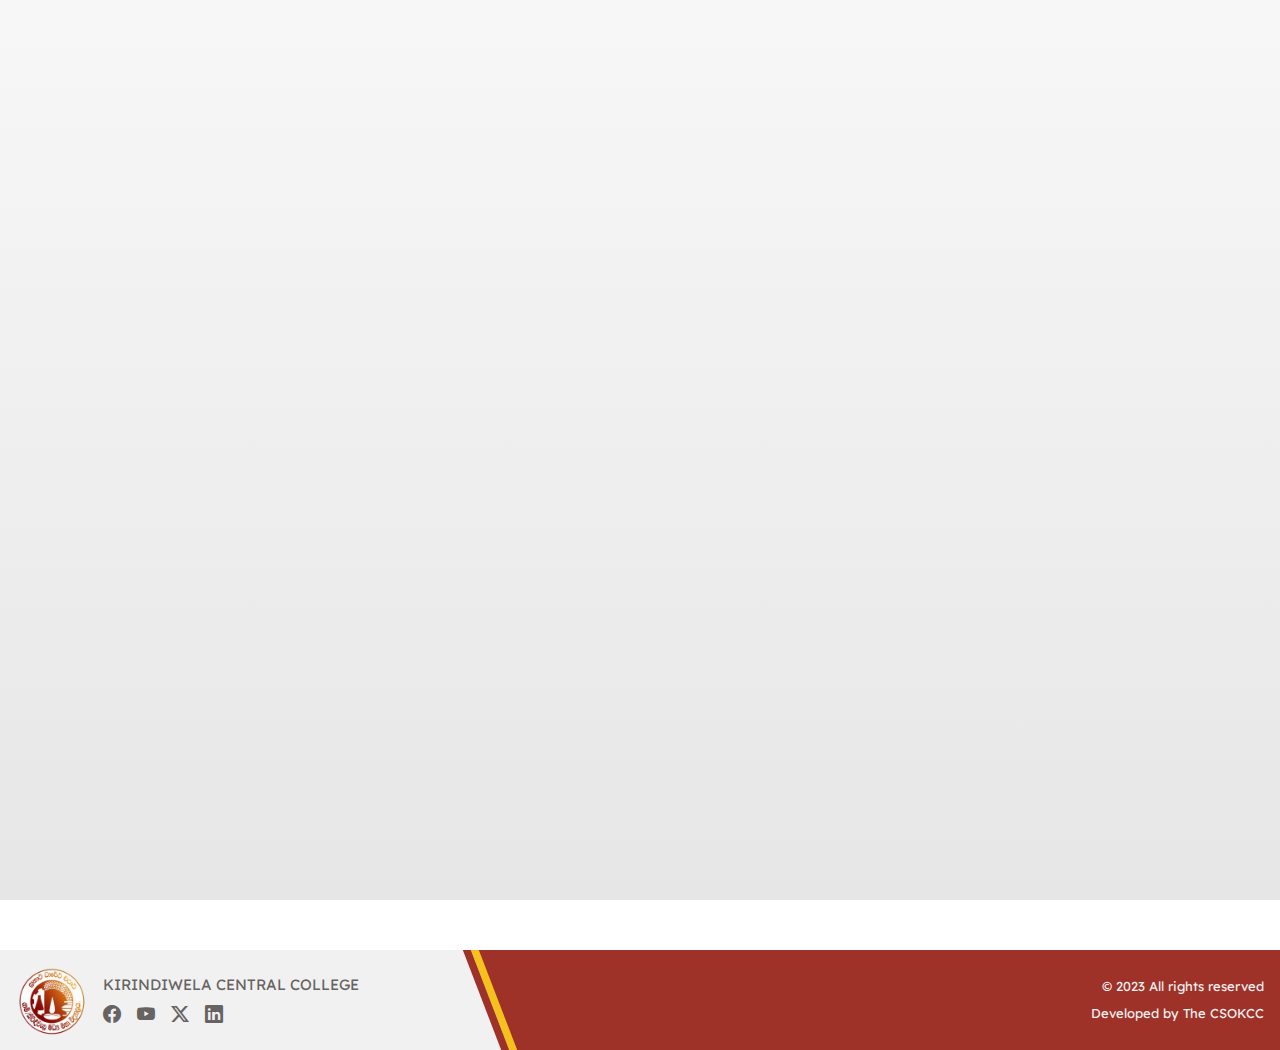
<file: clubsAndSocieties.html>
<!DOCTYPE html>
<html lang="en">

<head>
    <meta charset="utf-8">
    <meta name="viewport" content="width=device-width,initial-scale=1">
    <meta name="theme-color" content="#1B1212">
    <meta name="author" content="Dulanjaya Bhanu (DEV)">
    <meta name="description" content="Kirindiwela Central College is a school with a rich history and a glorious present.">
    <meta property="og:locale" content="en_US">
    <meta property="og:type" content="website">
    <meta property="og:url" content="https://kccweb.lk/">
    <meta property="og:site_name" content="Kirindiwela Central College Kirindiwela">
    <meta property="og:updated_time" content="2023-11-22T20:17:51+05:30">
    <meta property="og:title" content="Kirindiwela Central College Kirindiwela - Official Website">
    <meta property="og:description" content="Kirindiwela Central College is a school with a rich history and a glorious present.">
    <meta property="og:image" content="https://kccweb.lk/resources/images/source_images/logo.webp">
    <meta property="og:image:type" content="webp">
    <meta property="og:image:alt" content="Kirindiwela Central College Logo">
    <meta property="twitter:title" content="Kirindiwela Central College Kirindiwela - Official Website">
    <meta property="twitter:description" content="Kirindiwela Central College is a school with a rich history and a glorious present.">
    <meta property="twitter:image" content="https://kccweb.lk/resources/images/source_images/logo.webp">
    <meta name="twitter:card" content="summary_large_image">
    <meta name="keywords" content="Kirindiwela,Central,College,KCC">
    <title>Clubs & Societies - KCC</title>
    <link rel="stylesheet" href="bootstrap.min.css">
    <link rel="stylesheet" href="style.css">
    <link rel="icon" href="resources/images/source_images/logo.webp">
    <link rel="stylesheet" href="https://cdn.jsdelivr.net/npm/bootstrap-icons@1.11.1/font/bootstrap-icons.css">
</head>
<div class="intro-wrapper"><img src="resources/images/source_images/logo.svg" class="intro-logo" id="targeting-logo" alt="Intro_logo"></div>

<body>
    <div class="container-fluid">
        <div class="row d-flex flex-row justify-content-center">
            <section class="main-content-wrapper">
                <div class="row"><button class="offcanvas-menu-btn border" type="button" data-bs-toggle="offcanvas" data-bs-target="#offcanvas" aria-controls="offcanvasExample"><i class="bi bi-list fs-mod4" id="offcanvas-menu-icn"></i></button>
                    <div class="offcanvas offcanvas-end" tabindex="-1" id="offcanvas" aria-labelledby="offcanvasExampleLabel" data-bs-backdrop="true">
                        <div class="offcanvas-body offcanvas-wrapper">
                            <div class="col-12 pt-3">
                                <div class="list-group">
                                    <div class="col-12"><a href="https://kccweb.lk" type="button" class="list-group-item">Home</a>
                                        <hr>
                                    </div>
                                    <div class="col-12"><button class="list-group-item" type="button" data-bs-toggle="collapse" data-bs-target="#offcanvas-collapseExample1" id="offcanvas-collapse-parent-btn1" onclick='collapseIconTogglerStart("offcanvas-collapse-parent-btn1","About")'>About&nbsp;&nbsp;<i class="bi bi-chevron-up canvas-icn"></i></button>
                                        <div class="collapse" id="offcanvas-collapseExample1">
                                            <div class="card card-body ps-3 pe-0 m-0 border-0 bg-transparent fs-mod3"><a href="aboutUs.html" class="list-group-item f-color1 fs-mod5">About Us</a><a href="principalsMessage.html" class="list-group-item f-color1 fs-mod5">Principal's Message</a><a href="timeline.html" class="list-group-item f-color1 fs-mod5">Time Line</a></div>
                                        </div>
                                        <hr>
                                    </div>
                                    <div class="col-12"><button class="list-group-item" type="button" data-bs-toggle="collapse" data-bs-target="#offcanvas-collapseExample2" id="offcanvas-collapse-parent-btn2" onclick='collapseIconTogglerStart("offcanvas-collapse-parent-btn2","Extra Curricular")'>Extra Curricular&nbsp;&nbsp;<i class="bi bi-chevron-up canvas-icn"></i></button>
                                        <div class="collapse" id="offcanvas-collapseExample2">
                                            <div class="card card-body ps-3 pe-0 m-0 border-0 bg-transparent fs-mod3"><a href="#" class="list-group-item f-color1 fs-mod5">Sports' Achievements</a><a href="clubsAndSocieties.html" class="list-group-item f-color1 fs-mod5">Clubs & Societies</a></div>
                                        </div>
                                        <hr>
                                    </div>
                                    <div class="col-12"><button class="list-group-item" type="button" data-bs-toggle="collapse" data-bs-target="#offcanvas-collapseExample3" id="offcanvas-collapse-parent-btn3" onclick='collapseIconTogglerStart("offcanvas-collapse-parent-btn3","Events")'>Events&nbsp;&nbsp;<i class="bi bi-chevron-up canvas-icn"></i></button>
                                        <div class="collapse" id="offcanvas-collapseExample3">
                                            <div class="card card-body ps-3 pe-0 m-0 border-0 bg-transparent fs-mod3"><a href="https://kccweb.lk/#event-section" class="list-group-item f-color1 fs-mod5">Recent Events</a></div>
                                        </div>
                                        <hr>
                                    </div>
                                    <div class="col-12"><a href="contact.html" type="button" class="list-group-item">Contact</a>
                                        <hr>
                                    </div>
                                    <div class="col-12 d-flex flex-column fs-mod3"><a href="privacyPolicy.html" type="button" class="list-group-item text-decoration-none"><i class="bi bi-shield-exclamation fs-mod5 canvas-icn"></i>&nbsp;&nbsp;Privacy Policy<a type="button" class="list-group-item text-decoration-none" onclick="toggleTheme(!0)" id="theme-toggle-btn"><i class="bi bi-moon fs-mod5 canvas-icn"></i>&nbsp;&nbsp;Dark Theme</div><div class="col-12 pt-4 pb-2 d-flex flex-column"><a class="f-color2 fs-mod5" href="#">&copy; 2023 All rights reserved</a>
                                        <span class="f-color2 fs-mod5">Developed by The CSOKCC</span>
                                    </div>
                                </div>
                            </div>
                        </div>
                    </div><button class="back-to-top-btn border" id="backToTopButton"><div class="text-center back-to-top-btn-wrapper"><i class="bi bi-chevron-compact-up"></i></div></button>
                    <section class="col-12 page-mian-header-wrapper page-main-header-sketch4 text-center pt-4 pt-sm-4 pt-md-0 pt-lg-0">
                        <h1 class="text-uppercase header-type1 fs-mod6 page-main-header">Clubs & Societies</h1>
                    </section>
                    <section class="col-12 def-content-wrapper1">
                        <div class="col-12 ps-3 ps-sm-3 ps-md-3 ps-lg-5 pe-3 pe-sm-3 pe-md-3 pe-lg-5 pt-3">
                            <div class="row d-flex flex-row justify-content-center">
                                <div class="col-12 col-sm-12 col-md-6 col-lg-4 pb-5 pb-sm-5 pb-md-5 pb-lg-0 ps-3 pe-3">
                                    <div class="col-12 card-mod1 overflow-hidden position-relative">
                                        <div class="row">
                                            <div class="col-12"><img src="resources/images/clubs_and_socity_images/science_society_logo.webp" class="img-type3" alt="Science_society_logo"></div>
                                            <div class="col-12 mt-3 text-center p-3">
                                                <h2 class="fs-mod1 text-wrapper event-header-area">Science Society</h2>
                                                <p class="card-text fs-mod3">We explore the science and the mysteries of nature.</p>
                                            </div>
                                        </div>
                                    </div>
                                </div>
                                <div class="col-12 col-sm-12 col-md-6 col-lg-4 pb-5 pb-sm-5 pb-md-5 pb-lg-0 ps-3 pe-3">
                                    <div class="col-12 card-mod1 overflow-hidden position-relative">
                                        <div class="row">
                                            <div class="col-12"><img src="resources/images/clubs_and_socity_images/media_unit_logo.webp" class="img-type3" alt="Media_unit_logo"></div>
                                            <div class="col-12 mt-3 text-center p-3">
                                                <h2 class="fs-mod1 text-wrapper event-header-area">Media Unit</h2>
                                                <p class="card-text fs-mod3">We create and share stories that matter.</p>
                                            </div>
                                        </div>
                                    </div>
                                </div>
                                <div class="col-12 col-sm-12 col-md-6 col-lg-4 pb-5 pb-sm-5 pb-md-5 pb-lg-0 ps-3 pe-3">
                                    <div class="col-12 card-mod1 overflow-hidden position-relative">
                                        <div class="row">
                                            <div class="col-12"><img src="resources/images/clubs_and_socity_images/photography_society_logo.webp" class="img-type3" alt="Photography_society_logo"></div>
                                            <div class="col-12 mt-3 text-center p-3">
                                                <h2 class="fs-mod1 text-wrapper event-header-area">Photography Society</h2>
                                                <p class="card-text fs-mod3">We capture and share moments that inspire</p>
                                            </div>
                                        </div>
                                    </div>
                                </div>
                            </div>
                        </div>
                    </section>
                    <footer class="col-12 def-content-wrapper1 d-block d-sm-block d-md-none d-lg-none">
                        <div class="row d-flex flex-column footer-wall ps-2 pe-2 pb-4">
                            <div class="col-12 d-flex flex-row justify-content-center"><button class="bg-transparent border-0 test" data-bs-toggle="tooltip" data-bs-title="Home" data-bs-custom-class="custom-tooltip"><img src="resources/images/source_images/logo.webp" class="footer-logo1" alt="School_logo"></button></div>
                            <div class="col-12 d-flex flex-row justify-content-center">
                                <div class="row d-flex flex-column text-center gap-2 flex-grow-1">
                                    <div class="col-12 pt-3"><span class="card-text fs-mod3 text-uppercase">Kirindiwela Central College</span></div>
                                    <div class="col-12 d-flex flex-row justify-content-center">
                                        <ul class="list-group list-group-horizontal list-unstyled gap-5">
                                            <li><a href="#facebook-kcc" onclick='window.open("https://web.facebook.com/KirindiwelaCentralCollege/")'><i class="bi bi-facebook fs-mod1 social-icon" data-bs-toggle="tooltip" data-bs-title="Facebook" data-bs-custom-class="custom-tooltip"></i></a></li>
                                            <li><a href="#youtube-kcc" onclick='window.open("https://www.youtube.com/@kirindiwelacentralcollegen8678")'><i class="bi bi-youtube fs-mod1 social-icon" data-bs-toggle="tooltip" data-bs-title="You Tube" data-bs-custom-class="custom-tooltip"></i></a></li>
                                            <li><a href="#twitter-x-kcc" onclick='window.open("https://twitter.com/i/flow/login?redirect_after_login=%2FKCentralCollege")'><i class="bi bi-twitter-x fs-mod1 social-icon" data-bs-toggle="tooltip" data-bs-title="Twitter-x" data-bs-custom-class="custom-tooltip"></i></a></li>
                                            <li><a href="#linkedin-kcc"><i class="bi bi-linkedin fs-mod1 social-icon" data-bs-toggle="tooltip" data-bs-title="LinkedIn" data-bs-custom-class="custom-tooltip"></i></a></li>
                                        </ul>
                                    </div>
                                    <div class="col-12 d-flex flex-column flex-sm-row flex-md-row flex-lg-row justify-content-between pt-3"><span class="fs-mod5">&copy; 2023 All rights reserved</span><span class="fs-mod5">Developed by The CSOKCC</span></div>
                                </div>
                            </div>
                        </div>
                    </footer>
                    <footer class="col-12 def-content-wrapper1 ps-0 pe-0 d-none d-sm-none d-md-block d-lg-block">
                        <div class="footer-left-wall">
                            <div class="footer-content-area d-flex flex-row justify-content-between pt-3 ps-2 pe-3 pb-3">
                                <div class="d-flex flex-row">
                                    <div><button class="bg-transparent border-0" data-bs-toggle="tooltip" data-bs-title="Home" data-bs-custom-class="custom-tooltip" onclick='window.location="https://kccweb.lk"'><img src="resources/images/source_images/logo.webp" class="footer-logo2" alt="School_logo"></button></div>
                                    <div class="my-auto">
                                        <div class="row d-flex flex-column ps-2 my-auto gap-1">
                                            <div class="col-12"><span class="card-text fs-mod3 text-uppercase">Kirindiwela Central College</span></div>
                                            <div class="col-12 d-flex flex-row my-auto">
                                                <ul class="list-group list-group-horizontal list-unstyled gap-3">
                                                    <li><a href="#facebook-kcc" onclick='window.open("https://web.facebook.com/KirindiwelaCentralCollege/")'><i class="bi bi-facebook fs-mod1 social-icon" data-bs-toggle="tooltip" data-bs-title="Facebook" data-bs-custom-class="custom-tooltip"></i></a></li>
                                                    <li><a href="#youtube-kcc" onclick='window.open("https://www.youtube.com/@kirindiwelacentralcollegen8678")'><i class="bi bi-youtube fs-mod1 social-icon" data-bs-toggle="tooltip" data-bs-title="You Tube" data-bs-custom-class="custom-tooltip"></i></a></li>
                                                    <li><a href="#twitter-x-kcc" onclick='window.open("https://twitter.com/i/flow/login?redirect_after_login=%2FKCentralCollege")'><i class="bi bi-twitter-x fs-mod1 social-icon" data-bs-toggle="tooltip" data-bs-title="Twitter-x" data-bs-custom-class="custom-tooltip"></i></a></li>
                                                    <li><a href="#linkedin-kcc"><i class="bi bi-linkedin fs-mod1 social-icon" data-bs-toggle="tooltip" data-bs-title="LinkedIn" data-bs-custom-class="custom-tooltip"></i></a></li>
                                                </ul>
                                            </div>
                                        </div>
                                    </div>
                                </div>
                                <div class="d-flex flex-column justify-content-center text-end gap-2"><span class="f-color1 fs-mod5">&copy; 2023 All rights reserved</span><span class="f-color1 fs-mod5">Developed by The CSOKCC</span></div>
                            </div>
                        </div>
                    </footer>
                    <div class="modal fade" id="dark-mode-add" tabindex="-1">
                        <div class="modal-dialog modal-dialog-centered modal-lg">
                            <div class="modal-content position-relative overflow-hidden">
                                <div class="modal-body dark-mode-wall position-relative p-0 m-0"><button class="dark-mode-add-close-btn border" type="button" data-bs-dismiss="modal" aria-label="Close"><i class="bi bi-x-lg fs-mod4 f-color4"></i></button>
                                    <div class="dark-mode-addd-conetnt-wrapper">
                                        <div class="row d-flex">
                                            <div class="col-12 text-center p-5">
                                                <h4 class="text-uppercase header-type1 fs-mod7 f-color4">Dark Mode Support</h4>
                                                <p class="fs-mod3 pt-3 f-color3 d-none d-sm-block d-md-block d-lg-block">We are excited to introduce dark mode on our website, a new feature that lets you enjoy our content in a sleek and comfortable way. Dark mode reduces eye strain, saves battery life, and looks awesome. To
                                                    switch to dark mode, simply click on the moon icon at the bottom. You can also toggle between light and dark mode in the settings menu. Try it out and let us know what you think. We hope you love it
                                                    as much as we do!</p>
                                                <p class="fs-mod3 pt-3 f-color3 d-block d-sm-none d-md-none d-lg-none">We are excited to introduce dark mode on our website, a new feature that lets you enjoy our content in a sleek and comfortable way. We hope you love it as much as we do!</p><a class="fs-mod2 bg-transparent border-0 f-color4 text-capitalize"
                                                    onclick="toggleTheme(!0)"><i class="bi bi-moon f-color4"></i>Toggle Dark Mode</a></div>
                                        </div>
                                    </div>
                                </div>
                            </div>
                        </div>
                    </div>
                </div>
            </section>
        </div>
    </div>
    <script src="bootstrap.bundle.min.js"></script>
    <script src="script.js"></script>
</body>

</html>
</file>
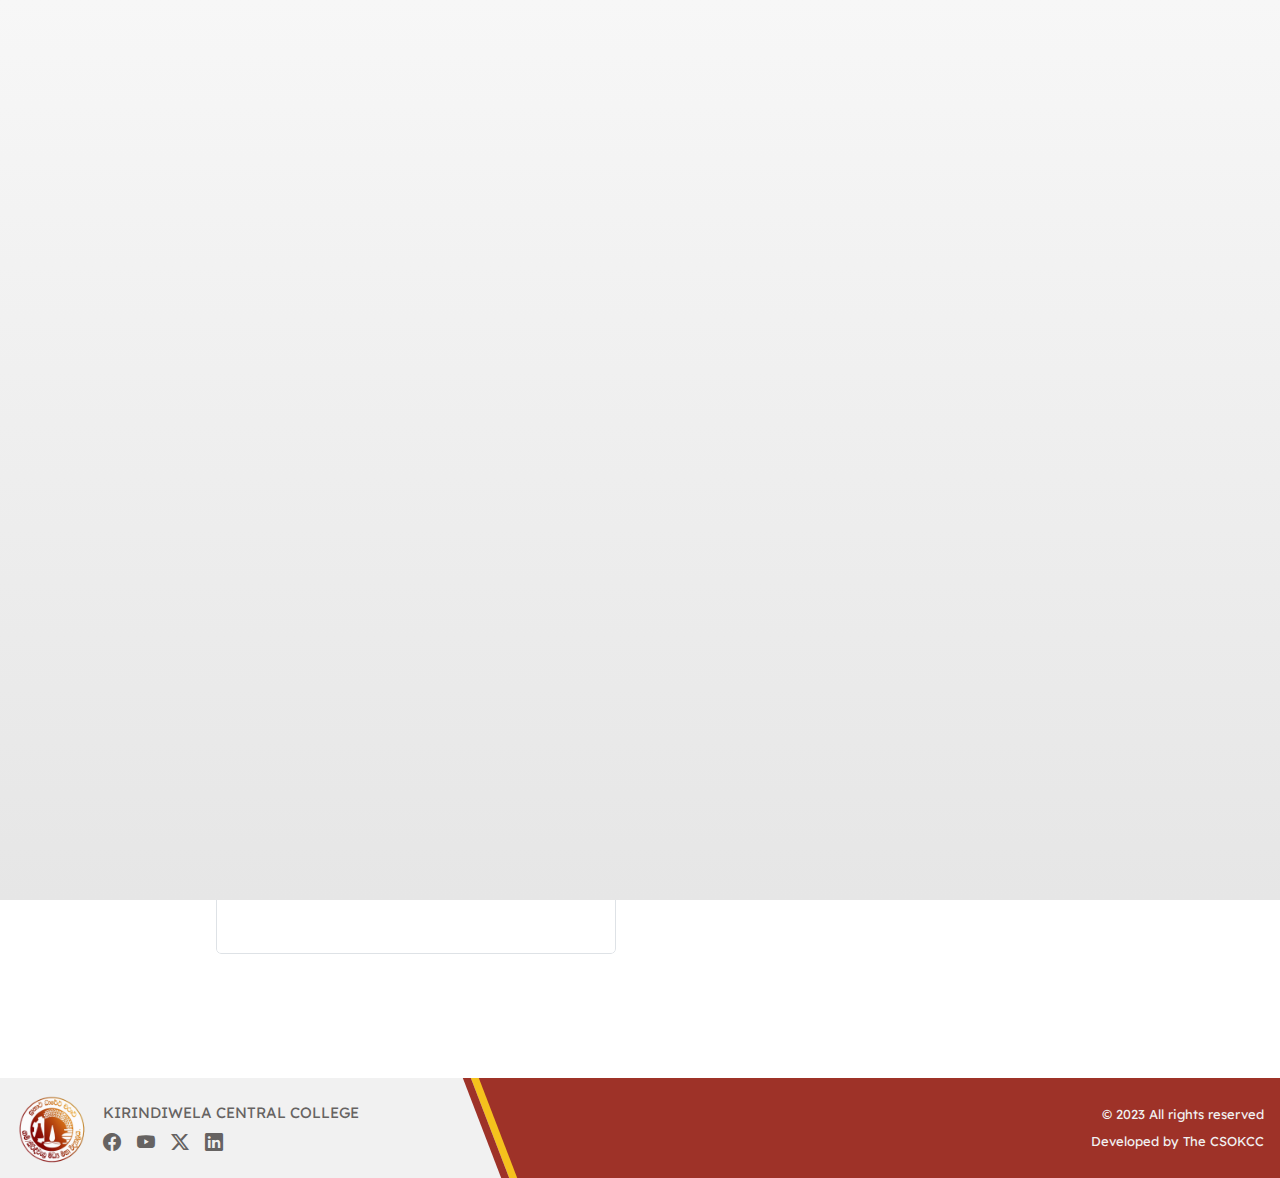
<file: contact.html>
<!DOCTYPE html>
<html lang="en">

<head>
    <meta charset="utf-8">
    <meta name="viewport" content="width=device-width,initial-scale=1">
    <meta name="theme-color" content="#1B1212">
    <meta name="author" content="Dulanjaya Bhanu (DEV)">
    <meta name="description" content="Kirindiwela Central College is a school with a rich history and a glorious present.">
    <meta property="og:locale" content="en_US">
    <meta property="og:type" content="website">
    <meta property="og:url" content="https://kccweb.lk/">
    <meta property="og:site_name" content="Kirindiwela Central College Kirindiwela">
    <meta property="og:updated_time" content="2023-11-22T20:17:51+05:30">
    <meta property="og:title" content="Kirindiwela Central College Kirindiwela - Official Website">
    <meta property="og:description" content="Kirindiwela Central College is a school with a rich history and a glorious present.">
    <meta property="og:image" content="https://kccweb.lk/resources/images/source_images/logo.webp">
    <meta property="og:image:type" content="webp">
    <meta property="og:image:alt" content="Kirindiwela Central College Logo">
    <meta property="twitter:title" content="Kirindiwela Central College Kirindiwela - Official Website">
    <meta property="twitter:description" content="Kirindiwela Central College is a school with a rich history and a glorious present.">
    <meta property="twitter:image" content="https://kccweb.lk/resources/images/source_images/logo.webp">
    <meta name="twitter:card" content="summary_large_image">
    <meta name="keywords" content="Kirindiwela,Central,College,KCC">
    <title>Contact - KCC</title>
    <link rel="stylesheet" href="bootstrap.min.css">
    <link rel="stylesheet" href="style.css">
    <link rel="icon" href="resources/images/source_images/logo.webp">
    <link rel="stylesheet" href="https://cdn.jsdelivr.net/npm/bootstrap-icons@1.11.1/font/bootstrap-icons.css">
</head>
<div class="intro-wrapper"><img src="resources/images/source_images/logo.svg" class="intro-logo" id="targeting-logo" alt="Intro_logo"></div>

<body>
    <div class="container-fluid">
        <div class="row d-flex flex-row justify-content-center">
            <section class="main-content-wrapper">
                <div class="row"><button class="offcanvas-menu-btn border" type="button" data-bs-toggle="offcanvas" data-bs-target="#offcanvas" aria-controls="offcanvasExample"><i class="bi bi-list fs-mod4" id="offcanvas-menu-icn"></i></button>
                    <div class="offcanvas offcanvas-end" tabindex="-1" id="offcanvas" aria-labelledby="offcanvasExampleLabel" data-bs-backdrop="true">
                        <div class="offcanvas-body offcanvas-wrapper">
                            <div class="col-12 pt-3">
                                <div class="list-group">
                                    <div class="col-12"><a href="https://kccweb.lk" type="button" class="list-group-item">Home</a>
                                        <hr>
                                    </div>
                                    <div class="col-12"><button class="list-group-item" type="button" data-bs-toggle="collapse" data-bs-target="#offcanvas-collapseExample1" id="offcanvas-collapse-parent-btn1" onclick='collapseIconTogglerStart("offcanvas-collapse-parent-btn1","About")'>About&nbsp;&nbsp;<i class="bi bi-chevron-up canvas-icn"></i></button>
                                        <div class="collapse" id="offcanvas-collapseExample1">
                                            <div class="card card-body ps-3 pe-0 m-0 border-0 bg-transparent fs-mod3"><a href="aboutUs.html" class="list-group-item f-color1 fs-mod5">About Us</a><a href="principalsMessage.html" class="list-group-item f-color1 fs-mod5">Principal's Message</a><a href="timeline.html" class="list-group-item f-color1 fs-mod5">Time Line</a></div>
                                        </div>
                                        <hr>
                                    </div>
                                    <div class="col-12"><button class="list-group-item" type="button" data-bs-toggle="collapse" data-bs-target="#offcanvas-collapseExample2" id="offcanvas-collapse-parent-btn2" onclick='collapseIconTogglerStart("offcanvas-collapse-parent-btn2","Extra Curricular")'>Extra Curricular&nbsp;&nbsp;<i class="bi bi-chevron-up canvas-icn"></i></button>
                                        <div class="collapse" id="offcanvas-collapseExample2">
                                            <div class="card card-body ps-3 pe-0 m-0 border-0 bg-transparent fs-mod3"><a href="#" class="list-group-item f-color1 fs-mod5">Sports' Achievements</a><a href="clubsAndSocieties.html" class="list-group-item f-color1 fs-mod5">Clubs & Societies</a></div>
                                        </div>
                                        <hr>
                                    </div>
                                    <div class="col-12"><button class="list-group-item" type="button" data-bs-toggle="collapse" data-bs-target="#offcanvas-collapseExample3" id="offcanvas-collapse-parent-btn3" onclick='collapseIconTogglerStart("offcanvas-collapse-parent-btn3","Events")'>Events&nbsp;&nbsp;<i class="bi bi-chevron-up canvas-icn"></i></button>
                                        <div class="collapse" id="offcanvas-collapseExample3">
                                            <div class="card card-body ps-3 pe-0 m-0 border-0 bg-transparent fs-mod3"><a href="https://kccweb.lk/#event-section" class="list-group-item f-color1 fs-mod5">Recent Events</a></div>
                                        </div>
                                        <hr>
                                    </div>
                                    <div class="col-12"><a href="contact.html" type="button" class="list-group-item">Contact</a>
                                        <hr>
                                    </div>
                                    <div class="col-12 d-flex flex-column fs-mod3"><a href="privacyPolicy.html" type="button" class="list-group-item text-decoration-none"><i class="bi bi-shield-exclamation fs-mod5 canvas-icn"></i>&nbsp;&nbsp;Privacy Policy<a type="button" class="list-group-item text-decoration-none" onclick="toggleTheme(!0)" id="theme-toggle-btn"><i class="bi bi-moon fs-mod5 canvas-icn"></i>&nbsp;&nbsp;Dark Theme</div><div class="col-12 pt-4 pb-2 d-flex flex-column"><a class="f-color2 fs-mod5" href="#">&copy; 2023 All rights reserved</a>
                                        <span class="f-color2 fs-mod5">Developed by The CSOKCC</span>
                                    </div>
                                </div>
                            </div>
                        </div>
                    </div><button class="back-to-top-btn border" id="backToTopButton"><div class="text-center back-to-top-btn-wrapper"><i class="bi bi-chevron-compact-up"></i></div></button>
                    <section class="col-12 page-mian-header-wrapper page-main-header-sketch5 text-center pt-4 pt-sm-4 pt-md-0 pt-lg-0">
                        <h1 class="text-uppercase header-type1 fs-mod6 page-main-header">Contact</h1>
                    </section>
                    <section class="col-12 def-content-wrapper1">
                        <div class="row">
                            <div class="col-12 col-sm-12 col-md-12 col-lg-6 p-4 d-flex flex-column align-items-center align-items-sm-center align-items-md-center align-items-lg-end justify-content-center">
                                <div class="main-principal-card-wrapper overflow-hidden">
                                    <div class="img-type1 overflow-hidden"><iframe src="https://www.google.com/maps/embed?pb=!1m16!1m12!1m3!1d3959.679329621945!2d80.13250022220875!3d7.046917537560894!2m3!1f0!2f0!3f0!3m2!1i1024!2i768!4f13.1!2m1!1skirindiwela%20central%20college!5e0!3m2!1sen!2slk!4v1700396031899!5m2!1sen!2slk"
                                            class="school-map-wrapper img-fluid border" allowfullscreen="false" loading="lazy" referrerpolicy="no-referrer-when-downgrade"></iframe></div>
                                </div>
                            </div>
                            <div class="col-12 col-sm-12 col-md-12 col-lg-6 d-flex flex-row align-items-center">
                                <div class="col-10 offset-1 offset-sm-1 offset-md-1 offset-lg-0 text-center text-sm-center text-md-center text-lg-start pt-5 pt-sm-5 pt-md-5 pt-lg-0">
                                    <h2 class="header-type1">Kirindiwela Central College Kirindiwela</h2>
                                    <ul class="list-group list-unstyled gap-2 mt-4">
                                        <li><i class="bi bi-envelope-fill fs-mod1 social-icon"></i>&nbsp;&nbsp;dmkirindiwelammv@gmail.com</li>
                                        <li><i class="bi bi-telephone-fill fs-mod1 social-icon"></i>&nbsp;&nbsp;0332267426</li>
                                    </ul>
                                    <p class="header-type1 fs-mod4 mt-3">Open Hours - 7.30am to 1.30pm</p>
                                </div>
                            </div>
                        </div>
                    </section>
                    <footer class="col-12 def-content-wrapper1 d-block d-sm-block d-md-none d-lg-none">
                        <div class="row d-flex flex-column footer-wall ps-2 pe-2 pb-4">
                            <div class="col-12 d-flex flex-row justify-content-center"><button class="bg-transparent border-0 test" data-bs-toggle="tooltip" data-bs-title="Home" data-bs-custom-class="custom-tooltip"><img src="resources/images/source_images/logo.webp" class="footer-logo1" alt="School_logo"></button></div>
                            <div class="col-12 d-flex flex-row justify-content-center">
                                <div class="row d-flex flex-column text-center gap-2 flex-grow-1">
                                    <div class="col-12 pt-3"><span class="card-text fs-mod3 text-uppercase">Kirindiwela Central College</span></div>
                                    <div class="col-12 d-flex flex-row justify-content-center">
                                        <ul class="list-group list-group-horizontal list-unstyled gap-5">
                                            <li><a href="#facebook-kcc" onclick='window.open("https://web.facebook.com/KirindiwelaCentralCollege/")'><i class="bi bi-facebook fs-mod1 social-icon" data-bs-toggle="tooltip" data-bs-title="Facebook" data-bs-custom-class="custom-tooltip"></i></a></li>
                                            <li><a href="#youtube-kcc" onclick='window.open("https://www.youtube.com/@kirindiwelacentralcollegen8678")'><i class="bi bi-youtube fs-mod1 social-icon" data-bs-toggle="tooltip" data-bs-title="You Tube" data-bs-custom-class="custom-tooltip"></i></a></li>
                                            <li><a href="#twitter-x-kcc" onclick='window.open("https://twitter.com/i/flow/login?redirect_after_login=%2FKCentralCollege")'><i class="bi bi-twitter-x fs-mod1 social-icon" data-bs-toggle="tooltip" data-bs-title="Twitter-x" data-bs-custom-class="custom-tooltip"></i></a></li>
                                            <li><a href="#linkedin-kcc"><i class="bi bi-linkedin fs-mod1 social-icon" data-bs-toggle="tooltip" data-bs-title="LinkedIn" data-bs-custom-class="custom-tooltip"></i></a></li>
                                        </ul>
                                    </div>
                                    <div class="col-12 d-flex flex-column flex-sm-row flex-md-row flex-lg-row justify-content-between pt-3"><span class="fs-mod5">&copy; 2023 All rights reserved</span><span class="fs-mod5">Developed by The CSOKCC</span></div>
                                </div>
                            </div>
                        </div>
                    </footer>
                    <footer class="col-12 def-content-wrapper1 ps-0 pe-0 d-none d-sm-none d-md-block d-lg-block">
                        <div class="footer-left-wall">
                            <div class="footer-content-area d-flex flex-row justify-content-between pt-3 ps-2 pe-3 pb-3">
                                <div class="d-flex flex-row">
                                    <div><button class="bg-transparent border-0" data-bs-toggle="tooltip" data-bs-title="Home" data-bs-custom-class="custom-tooltip" onclick='window.location="https://kccweb.lk"'><img src="resources/images/source_images/logo.webp" class="footer-logo2" alt="School_logo"></button></div>
                                    <div class="my-auto">
                                        <div class="row d-flex flex-column ps-2 my-auto gap-1">
                                            <div class="col-12"><span class="card-text fs-mod3 text-uppercase">Kirindiwela Central College</span></div>
                                            <div class="col-12 d-flex flex-row my-auto">
                                                <ul class="list-group list-group-horizontal list-unstyled gap-3">
                                                    <li><a href="#facebook-kcc" onclick='window.open("https://web.facebook.com/KirindiwelaCentralCollege/")'><i class="bi bi-facebook fs-mod1 social-icon" data-bs-toggle="tooltip" data-bs-title="Facebook" data-bs-custom-class="custom-tooltip"></i></a></li>
                                                    <li><a href="#youtube-kcc" onclick='window.open("https://www.youtube.com/@kirindiwelacentralcollegen8678")'><i class="bi bi-youtube fs-mod1 social-icon" data-bs-toggle="tooltip" data-bs-title="You Tube" data-bs-custom-class="custom-tooltip"></i></a></li>
                                                    <li><a href="#twitter-x-kcc" onclick='window.open("https://twitter.com/i/flow/login?redirect_after_login=%2FKCentralCollege")'><i class="bi bi-twitter-x fs-mod1 social-icon" data-bs-toggle="tooltip" data-bs-title="Twitter-x" data-bs-custom-class="custom-tooltip"></i></a></li>
                                                    <li><a href="#linkedin-kcc"><i class="bi bi-linkedin fs-mod1 social-icon" data-bs-toggle="tooltip" data-bs-title="LinkedIn" data-bs-custom-class="custom-tooltip"></i></a></li>
                                                </ul>
                                            </div>
                                        </div>
                                    </div>
                                </div>
                                <div class="d-flex flex-column justify-content-center text-end gap-2"><span class="f-color1 fs-mod5">&copy; 2023 All rights reserved</span><span class="f-color1 fs-mod5">Developed by The CSOKCC</span></div>
                            </div>
                        </div>
                    </footer>
                    <div class="modal fade" id="dark-mode-add" tabindex="-1">
                        <div class="modal-dialog modal-dialog-centered modal-lg">
                            <div class="modal-content position-relative overflow-hidden">
                                <div class="modal-body dark-mode-wall position-relative p-0 m-0"><button class="dark-mode-add-close-btn border" type="button" data-bs-dismiss="modal" aria-label="Close"><i class="bi bi-x-lg fs-mod4 f-color4"></i></button>
                                    <div class="dark-mode-addd-conetnt-wrapper">
                                        <div class="row d-flex">
                                            <div class="col-12 text-center p-5">
                                                <h4 class="text-uppercase header-type1 fs-mod7 f-color4">Dark Mode Support</h4>
                                                <p class="fs-mod3 pt-3 f-color3 d-none d-sm-block d-md-block d-lg-block">We are excited to introduce dark mode on our website, a new feature that lets you enjoy our content in a sleek and comfortable way. Dark mode reduces eye strain, saves battery life, and looks awesome. To
                                                    switch to dark mode, simply click on the moon icon at the bottom. You can also toggle between light and dark mode in the settings menu. Try it out and let us know what you think. We hope you love it
                                                    as much as we do!</p>
                                                <p class="fs-mod3 pt-3 f-color3 d-block d-sm-none d-md-none d-lg-none">We are excited to introduce dark mode on our website, a new feature that lets you enjoy our content in a sleek and comfortable way. We hope you love it as much as we do!</p><a class="fs-mod2 bg-transparent border-0 f-color4 text-capitalize"
                                                    onclick="toggleTheme(!0)"><i class="bi bi-moon f-color4"></i>Toggle Dark Mode</a></div>
                                        </div>
                                    </div>
                                </div>
                            </div>
                        </div>
                    </div>
                </div>
            </section>
        </div>
    </div>
    <script src="bootstrap.bundle.min.js"></script>
    <script src="script.js"></script>
</body>

</html>
</file>
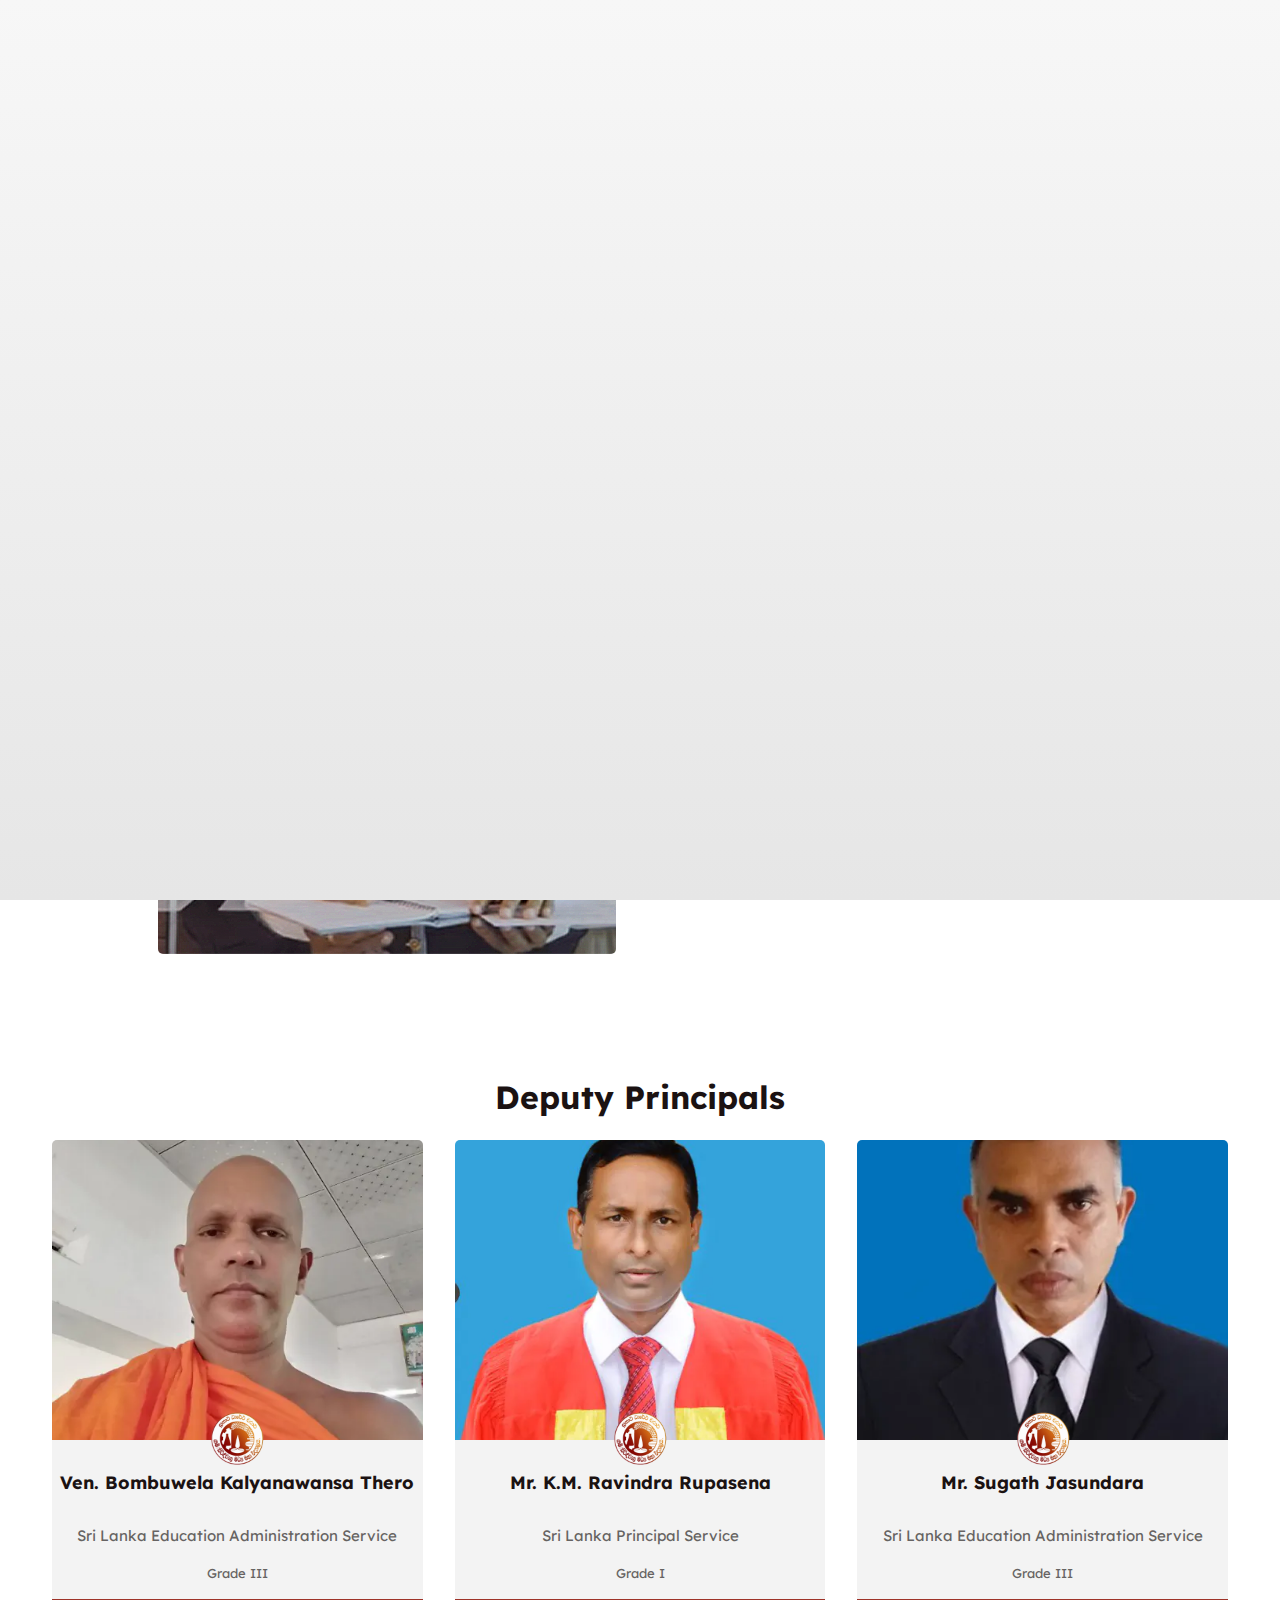
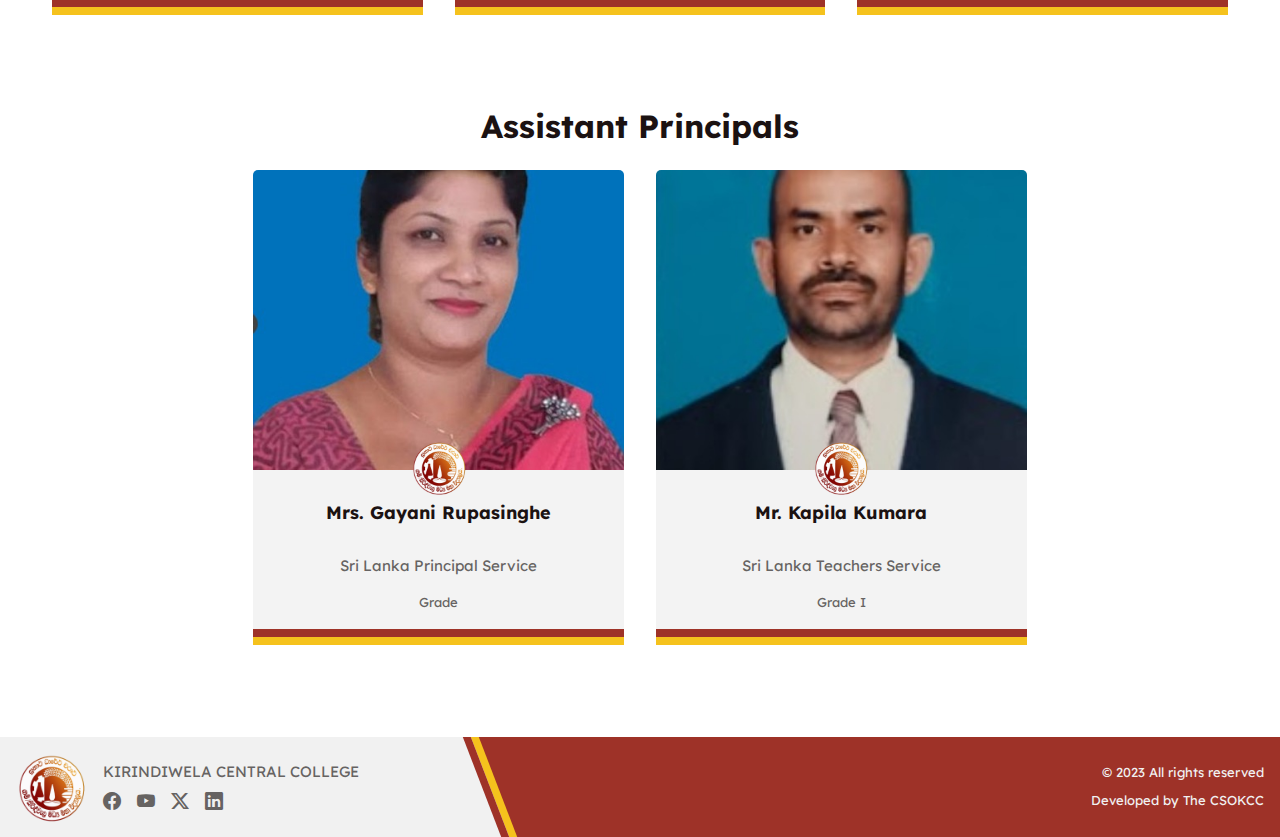
<file: principalsMessage.html>
<!DOCTYPE html>
<html lang="en">

<head>
    <meta charset="utf-8">
    <meta name="viewport" content="width=device-width,initial-scale=1">
    <meta name="theme-color" content="#1B1212">
    <meta name="author" content="Dulanjaya Bhanu (DEV)">
    <meta name="description" content="Kirindiwela Central College is a school with a rich history and a glorious present.">
    <meta property="og:locale" content="en_US">
    <meta property="og:type" content="website">
    <meta property="og:url" content="https://kccweb.lk/">
    <meta property="og:site_name" content="Kirindiwela Central College Kirindiwela">
    <meta property="og:updated_time" content="2023-11-22T20:17:51+05:30">
    <meta property="og:title" content="Kirindiwela Central College Kirindiwela - Official Website">
    <meta property="og:description" content="Kirindiwela Central College is a school with a rich history and a glorious present.">
    <meta property="og:image" content="https://kccweb.lk/resources/images/source_images/logo.webp">
    <meta property="og:image:type" content="webp">
    <meta property="og:image:alt" content="Kirindiwela Central College Logo">
    <meta property="twitter:title" content="Kirindiwela Central College Kirindiwela - Official Website">
    <meta property="twitter:description" content="Kirindiwela Central College is a school with a rich history and a glorious present.">
    <meta property="twitter:image" content="https://kccweb.lk/resources/images/source_images/logo.webp">
    <meta name="twitter:card" content="summary_large_image">
    <meta name="keywords" content="Kirindiwela,Central,College,KCC">
    <title>Principal's Message - KCC</title>
    <link rel="stylesheet" href="bootstrap.min.css">
    <link rel="stylesheet" href="style.css">
    <link rel="icon" href="resources/images/source_images/logo.webp">
    <link rel="stylesheet" href="https://cdn.jsdelivr.net/npm/bootstrap-icons@1.11.1/font/bootstrap-icons.css">
</head>
<div class="intro-wrapper"><img src="resources/images/source_images/logo.svg" class="intro-logo" id="targeting-logo" alt="Intro_logo"></div>

<body>
    <div class="container-fluid">
        <div class="row d-flex flex-row justify-content-center">
            <section class="main-content-wrapper">
                <div class="row"><button class="offcanvas-menu-btn border" type="button" data-bs-toggle="offcanvas" data-bs-target="#offcanvas" aria-controls="offcanvasExample"><i class="bi bi-list fs-mod4" id="offcanvas-menu-icn"></i></button>
                    <div class="offcanvas offcanvas-end" tabindex="-1" id="offcanvas" aria-labelledby="offcanvasExampleLabel" data-bs-backdrop="true">
                        <div class="offcanvas-body offcanvas-wrapper">
                            <div class="col-12 pt-3">
                                <div class="list-group">
                                    <div class="col-12"><a href="https://kccweb.lk" type="button" class="list-group-item">Home</a>
                                        <hr>
                                    </div>
                                    <div class="col-12"><button class="list-group-item" type="button" data-bs-toggle="collapse" data-bs-target="#offcanvas-collapseExample1" id="offcanvas-collapse-parent-btn1" onclick='collapseIconTogglerStart("offcanvas-collapse-parent-btn1","About")'>About&nbsp;&nbsp;<i class="bi bi-chevron-up canvas-icn"></i></button>
                                        <div class="collapse" id="offcanvas-collapseExample1">
                                            <div class="card card-body ps-3 pe-0 m-0 border-0 bg-transparent fs-mod3"><a href="aboutUs.html" class="list-group-item f-color1 fs-mod5">About Us</a><a href="principalsMessage.html" class="list-group-item f-color1 fs-mod5">Principal's Message</a><a href="timeline.html" class="list-group-item f-color1 fs-mod5">Time Line</a></div>
                                        </div>
                                        <hr>
                                    </div>
                                    <div class="col-12"><button class="list-group-item" type="button" data-bs-toggle="collapse" data-bs-target="#offcanvas-collapseExample2" id="offcanvas-collapse-parent-btn2" onclick='collapseIconTogglerStart("offcanvas-collapse-parent-btn2","Extra Curricular")'>Extra Curricular&nbsp;&nbsp;<i class="bi bi-chevron-up canvas-icn"></i></button>
                                        <div class="collapse" id="offcanvas-collapseExample2">
                                            <div class="card card-body ps-3 pe-0 m-0 border-0 bg-transparent fs-mod3"><a href="#" class="list-group-item f-color1 fs-mod5">Sports' Achievements</a><a href="clubsAndSocieties.html" class="list-group-item f-color1 fs-mod5">Clubs & Societies</a></div>
                                        </div>
                                        <hr>
                                    </div>
                                    <div class="col-12"><button class="list-group-item" type="button" data-bs-toggle="collapse" data-bs-target="#offcanvas-collapseExample3" id="offcanvas-collapse-parent-btn3" onclick='collapseIconTogglerStart("offcanvas-collapse-parent-btn3","Events")'>Events&nbsp;&nbsp;<i class="bi bi-chevron-up canvas-icn"></i></button>
                                        <div class="collapse" id="offcanvas-collapseExample3">
                                            <div class="card card-body ps-3 pe-0 m-0 border-0 bg-transparent fs-mod3"><a href="https://kccweb.lk/#event-section" class="list-group-item f-color1 fs-mod5">Recent Events</a></div>
                                        </div>
                                        <hr>
                                    </div>
                                    <div class="col-12"><a href="contact.html" type="button" class="list-group-item">Contact</a>
                                        <hr>
                                    </div>
                                    <div class="col-12 d-flex flex-column fs-mod3"><a href="privacyPolicy.html" type="button" class="list-group-item text-decoration-none"><i class="bi bi-shield-exclamation fs-mod5 canvas-icn"></i>&nbsp;&nbsp;Privacy Policy<a type="button" class="list-group-item text-decoration-none" onclick="toggleTheme(!0)" id="theme-toggle-btn"><i class="bi bi-moon fs-mod5 canvas-icn"></i>&nbsp;&nbsp;Dark Theme</div><div class="col-12 pt-4 pb-2 d-flex flex-column"><a class="f-color2 fs-mod5" href="#">&copy; 2023 All rights reserved</a>
                                        <span class="f-color2 fs-mod5">Developed by The CSOKCC</span>
                                    </div>
                                </div>
                            </div>
                        </div>
                    </div><button class="back-to-top-btn border" id="backToTopButton"><div class="text-center back-to-top-btn-wrapper"><i class="bi bi-chevron-compact-up"></i></div></button>
                    <section class="col-12 page-mian-header-wrapper page-main-header-sketch2 text-center pt-4 pt-sm-4 pt-md-0 pt-lg-0">
                        <h1 class="text-uppercase header-type1 fs-mod6 page-main-header">Principal&apos;s Message</h1>
                    </section>
                    <section class="col-12 def-content-wrapper1">
                        <div class="row">
                            <div class="col-12 col-sm-12 col-md-12 col-lg-6 p-4 d-flex flex-column align-items-center align-items-sm-center align-items-md-center align-items-lg-end justify-content-center">
                                <div class="main-principal-card-wrapper overflow-hidden"><img src="resources/images/source_images/principal-img.jpg" class="img-type1 img-fluid" alt="Principal_photo">
                                    <div class="main-principal-card-content-area">
                                        <div class="col-12 mt-3 text-center p-3">
                                            <h2 class="fs-mod1 text-wrapper event-header-area">Mr. D.A.M. Athula Kumara</h2>
                                            <p class="card-text text-wrapper fs-mod3">Principal of Kirindiwela Central College Kirindiwela</p>
                                            <p class="card-text text-wrapper fs-mod3">Sri Lanka Education Administration Service</p><span class="card-text text-wrapper fs-mod2">Grade III</span></div>
                                    </div>
                                </div>
                            </div>
                            <div class="col-12 col-sm-12 col-md-12 col-lg-6 d-flex flex-row align-items-center">
                                <div class="col-10 offset-1 offset-sm-1 offset-md-1 offset-lg-0 text-center text-sm-center text-md-center text-lg-start pt-5 pt-sm-5 pt-md-5 pt-lg-0">
                                    <p class="fs-mod1">We see it as the school's responsibility to bring to the fore the designers identified by the technology and invention unit of our college with the aim of moving forward without delay with the fast-moving world in a
                                        background where the world is getting smaller through new technology.</p>
                                    <p class="fs-mod1 pt-4">It is with great pleasure that we are evaluating the launch of the school official website created by our own children in our school as another academic program of readings in the month of literature and library week.
                                        I salute the organization that has pledged and shown the way for this and I pray that the computer literacy of the future children of Kirindiwela Middle School will be more advanced and sharper.</p>
                                </div>
                            </div>
                        </div>
                    </section>
                    <section class="col-12 def-content-wrapper1">
                        <div class="row">
                            <div class="col-12 text-center">
                                <h2 class="header-type2 text-capitalize">Deputy Principals</h2>
                            </div>
                            <div class="col-12 ps-3 ps-sm-3 ps-md-3 ps-lg-5 pe-3 pe-sm-3 pe-md-3 pe-lg-5 pt-3">
                                <div class="row d-flex flex-row justify-content-center">
                                    <div class="col-12 col-sm-12 col-md-6 col-lg-4 pb-5 pb-sm-5 pb-md-5 pb-lg-0 ps-3 pe-3">
                                        <div class="col-12 card-mod1 overflow-hidden position-relative">
                                            <div class="row">
                                                <div class="col-12"><img src="resources/images/deputy_principal_images/dputy-principal1.webp" class="img-type2" alt="Deputy_principal_profile_photo1"></div>
                                                <div class="col-12 mt-3 text-center p-3 deputy-principal-card-wrapper">
                                                    <h2 class="fs-mod1 text-wrapper event-header-area">Ven. Bombuwela Kalyanawansa Thero</h2>
                                                    <p class="card-text text-wrapper fs-mod3">Sri Lanka Education Administration Service</p><span class="card-text text-wrapper fs-mod2">Grade III</span></div>
                                            </div>
                                        </div>
                                    </div>
                                    <div class="col-12 col-sm-12 col-md-6 col-lg-4 pb-5 pb-sm-5 pb-md-5 pb-lg-0 ps-3 pe-3">
                                        <div class="col-12 card-mod1 overflow-hidden position-relative">
                                            <div class="row">
                                                <div class="col-12"><img src="resources/images/deputy_principal_images/dputy-principal2.webp" class="img-type2" alt="Deputy_principal_profile_photo2"></div>
                                                <div class="col-12 mt-3 text-center p-3 deputy-principal-card-wrapper">
                                                    <h2 class="fs-mod1 text-wrapper event-header-area">Mr. K.M. Ravindra Rupasena</h2>
                                                    <p class="card-text text-wrapper fs-mod3">Sri Lanka Principal Service</p><span class="card-text text-wrapper fs-mod2">Grade I</span></div>
                                            </div>
                                        </div>
                                    </div>
                                    <div class="col-12 col-sm-12 col-md-6 col-lg-4 pb-5 pb-sm-5 pb-md-5 pb-lg-0 ps-3 pe-3">
                                        <div class="col-12 card-mod1 overflow-hidden position-relative">
                                            <div class="row">
                                                <div class="col-12"><img src="resources/images/deputy_principal_images/dputy-principal3.webp" class="img-type2" alt="Deputy_principal_profile_photo3"></div>
                                                <div class="col-12 mt-3 text-center p-3 deputy-principal-card-wrapper">
                                                    <h2 class="fs-mod1 text-wrapper event-header-area">Mr. Sugath Jasundara</h2>
                                                    <p class="card-text text-wrapper fs-mod3">Sri Lanka Education Administration Service</p><span class="card-text text-wrapper fs-mod2">Grade III</span></div>
                                            </div>
                                        </div>
                                    </div>
                                </div>
                            </div>
                        </div>
                    </section>
                    <section class="col-12 def-content-wrapper1">
                        <div class="row">
                            <div class="col-12 text-center">
                                <h2 class="header-type2 text-capitalize">Assistant Principals</h2>
                            </div>
                            <div class="col-12 ps-3 ps-sm-3 ps-md-3 ps-lg-5 pe-3 pe-sm-3 pe-md-3 pe-lg-5 pt-3">
                                <div class="row d-flex flex-row justify-content-center">
                                    <div class="col-12 col-sm-12 col-md-6 col-lg-4 pb-5 pb-sm-5 pb-md-5 pb-lg-0 ps-3 pe-3">
                                        <div class="col-12 card-mod1 overflow-hidden position-relative">
                                            <div class="row">
                                                <div class="col-12"><img src="resources/images/assistant_principals/assistant_principal1.jpg" class="img-type2" alt="Assistant_principal_profile_photo1"></div>
                                                <div class="col-12 mt-3 text-center p-3 deputy-principal-card-wrapper">
                                                    <h2 class="fs-mod1 text-wrapper event-header-area">Mrs. Gayani Rupasinghe</h2>
                                                    <p class="card-text text-wrapper fs-mod3">Sri Lanka Principal Service</p><span class="card-text text-wrapper fs-mod2">Grade</span></div>
                                            </div>
                                        </div>
                                    </div>
                                    <div class="col-12 col-sm-12 col-md-6 col-lg-4 pb-5 pb-sm-5 pb-md-5 pb-lg-0 ps-3 pe-3">
                                        <div class="col-12 card-mod1 overflow-hidden position-relative">
                                            <div class="row">
                                                <div class="col-12"><img src="resources/images/assistant_principals/assistant_principal2.jpg" class="img-type2" alt="Assistant_principal_profile_photo2"></div>
                                                <div class="col-12 mt-3 text-center p-3 deputy-principal-card-wrapper">
                                                    <h2 class="fs-mod1 text-wrapper event-header-area">Mr. Kapila Kumara</h2>
                                                    <p class="card-text text-wrapper fs-mod3">Sri Lanka Teachers Service</p><span class="card-text text-wrapper fs-mod2">Grade I</span></div>
                                            </div>
                                        </div>
                                    </div>
                                </div>
                            </div>
                        </div>
                    </section>
                    <footer class="col-12 def-content-wrapper1 d-block d-sm-block d-md-none d-lg-none">
                        <div class="row d-flex flex-column footer-wall ps-2 pe-2 pb-4">
                            <div class="col-12 d-flex flex-row justify-content-center"><button class="bg-transparent border-0 test" data-bs-toggle="tooltip" data-bs-title="Home" data-bs-custom-class="custom-tooltip"><img src="resources/images/source_images/logo.webp" class="footer-logo1" alt="School_logo"></button></div>
                            <div class="col-12 d-flex flex-row justify-content-center">
                                <div class="row d-flex flex-column text-center gap-2 flex-grow-1">
                                    <div class="col-12 pt-3"><span class="card-text fs-mod3 text-uppercase">Kirindiwela Central College</span></div>
                                    <div class="col-12 d-flex flex-row justify-content-center">
                                        <ul class="list-group list-group-horizontal list-unstyled gap-5">
                                            <li><a href="#facebook-kcc" onclick='window.open("https://web.facebook.com/KirindiwelaCentralCollege/")'><i class="bi bi-facebook fs-mod1 social-icon" data-bs-toggle="tooltip" data-bs-title="Facebook" data-bs-custom-class="custom-tooltip"></i></a></li>
                                            <li><a href="#youtube-kcc" onclick='window.open("https://www.youtube.com/@kirindiwelacentralcollegen8678")'><i class="bi bi-youtube fs-mod1 social-icon" data-bs-toggle="tooltip" data-bs-title="You Tube" data-bs-custom-class="custom-tooltip"></i></a></li>
                                            <li><a href="#twitter-x-kcc" onclick='window.open("https://twitter.com/i/flow/login?redirect_after_login=%2FKCentralCollege")'><i class="bi bi-twitter-x fs-mod1 social-icon" data-bs-toggle="tooltip" data-bs-title="Twitter-x" data-bs-custom-class="custom-tooltip"></i></a></li>
                                            <li><a href="#linkedin-kcc"><i class="bi bi-linkedin fs-mod1 social-icon" data-bs-toggle="tooltip" data-bs-title="LinkedIn" data-bs-custom-class="custom-tooltip"></i></a></li>
                                        </ul>
                                    </div>
                                    <div class="col-12 d-flex flex-column flex-sm-row flex-md-row flex-lg-row justify-content-between pt-3"><span class="fs-mod5">&copy; 2023 All rights reserved</span><span class="fs-mod5">Developed by The CSOKCC</span></div>
                                </div>
                            </div>
                        </div>
                    </footer>
                    <footer class="col-12 def-content-wrapper1 ps-0 pe-0 d-none d-sm-none d-md-block d-lg-block">
                        <div class="footer-left-wall">
                            <div class="footer-content-area d-flex flex-row justify-content-between pt-3 ps-2 pe-3 pb-3">
                                <div class="d-flex flex-row">
                                    <div><button class="bg-transparent border-0" data-bs-toggle="tooltip" data-bs-title="Home" data-bs-custom-class="custom-tooltip" onclick='window.location="https://kccweb.lk"'><img src="resources/images/source_images/logo.webp" class="footer-logo2" alt="School_logo"></button></div>
                                    <div class="my-auto">
                                        <div class="row d-flex flex-column ps-2 my-auto gap-1">
                                            <div class="col-12"><span class="card-text fs-mod3 text-uppercase">Kirindiwela Central College</span></div>
                                            <div class="col-12 d-flex flex-row my-auto">
                                                <ul class="list-group list-group-horizontal list-unstyled gap-3">
                                                    <li><a href="#facebook-kcc" onclick='window.open("https://web.facebook.com/KirindiwelaCentralCollege/")'><i class="bi bi-facebook fs-mod1 social-icon" data-bs-toggle="tooltip" data-bs-title="Facebook" data-bs-custom-class="custom-tooltip"></i></a></li>
                                                    <li><a href="#youtube-kcc" onclick='window.open("https://www.youtube.com/@kirindiwelacentralcollegen8678")'><i class="bi bi-youtube fs-mod1 social-icon" data-bs-toggle="tooltip" data-bs-title="You Tube" data-bs-custom-class="custom-tooltip"></i></a></li>
                                                    <li><a href="#twitter-x-kcc" onclick='window.open("https://twitter.com/i/flow/login?redirect_after_login=%2FKCentralCollege")'><i class="bi bi-twitter-x fs-mod1 social-icon" data-bs-toggle="tooltip" data-bs-title="Twitter-x" data-bs-custom-class="custom-tooltip"></i></a></li>
                                                    <li><a href="#linkedin-kcc"><i class="bi bi-linkedin fs-mod1 social-icon" data-bs-toggle="tooltip" data-bs-title="LinkedIn" data-bs-custom-class="custom-tooltip"></i></a></li>
                                                </ul>
                                            </div>
                                        </div>
                                    </div>
                                </div>
                                <div class="d-flex flex-column justify-content-center text-end gap-2"><span class="f-color1 fs-mod5">&copy; 2023 All rights reserved</span><span class="f-color1 fs-mod5">Developed by The CSOKCC</span></div>
                            </div>
                        </div>
                    </footer>
                    <div class="modal fade" id="dark-mode-add" tabindex="-1">
                        <div class="modal-dialog modal-dialog-centered modal-lg">
                            <div class="modal-content position-relative overflow-hidden">
                                <div class="modal-body dark-mode-wall position-relative p-0 m-0"><button class="dark-mode-add-close-btn border" type="button" data-bs-dismiss="modal" aria-label="Close"><i class="bi bi-x-lg fs-mod4 f-color4"></i></button>
                                    <div class="dark-mode-addd-conetnt-wrapper">
                                        <div class="row d-flex">
                                            <div class="col-12 text-center p-5">
                                                <h4 class="text-uppercase header-type1 fs-mod7 f-color4">Dark Mode Support</h4>
                                                <p class="fs-mod3 pt-3 f-color3 d-none d-sm-block d-md-block d-lg-block">We are excited to introduce dark mode on our website, a new feature that lets you enjoy our content in a sleek and comfortable way. Dark mode reduces eye strain, saves battery life, and looks awesome. To
                                                    switch to dark mode, simply click on the moon icon at the bottom. You can also toggle between light and dark mode in the settings menu. Try it out and let us know what you think. We hope you love it
                                                    as much as we do!</p>
                                                <p class="fs-mod3 pt-3 f-color3 d-block d-sm-none d-md-none d-lg-none">We are excited to introduce dark mode on our website, a new feature that lets you enjoy our content in a sleek and comfortable way. We hope you love it as much as we do!</p><a class="fs-mod2 bg-transparent border-0 f-color4 text-capitalize"
                                                    onclick="toggleTheme(!0)"><i class="bi bi-moon f-color4"></i>Toggle Dark Mode</a></div>
                                        </div>
                                    </div>
                                </div>
                            </div>
                        </div>
                    </div>
                </div>
            </section>
        </div>
    </div>
    <script src="bootstrap.bundle.min.js"></script>
    <script src="script.js"></script>
</body>

</html>
</file>
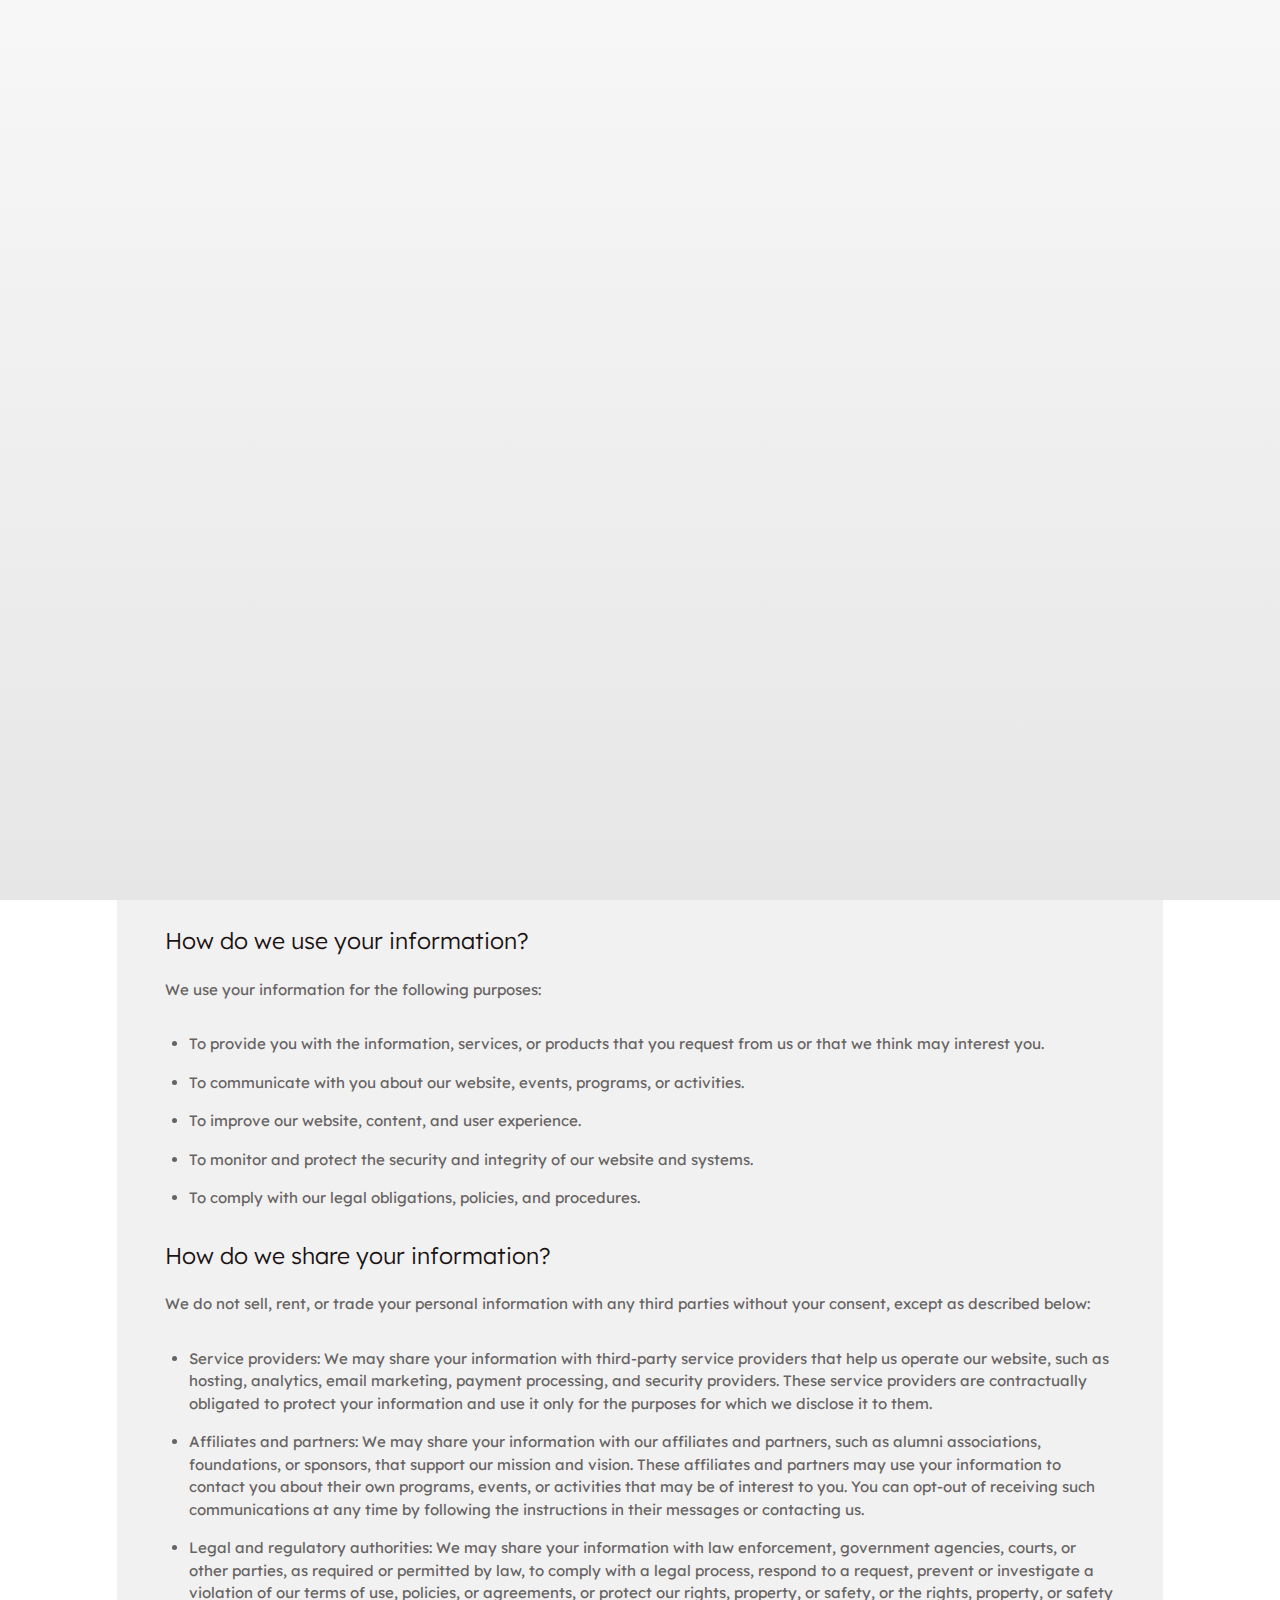
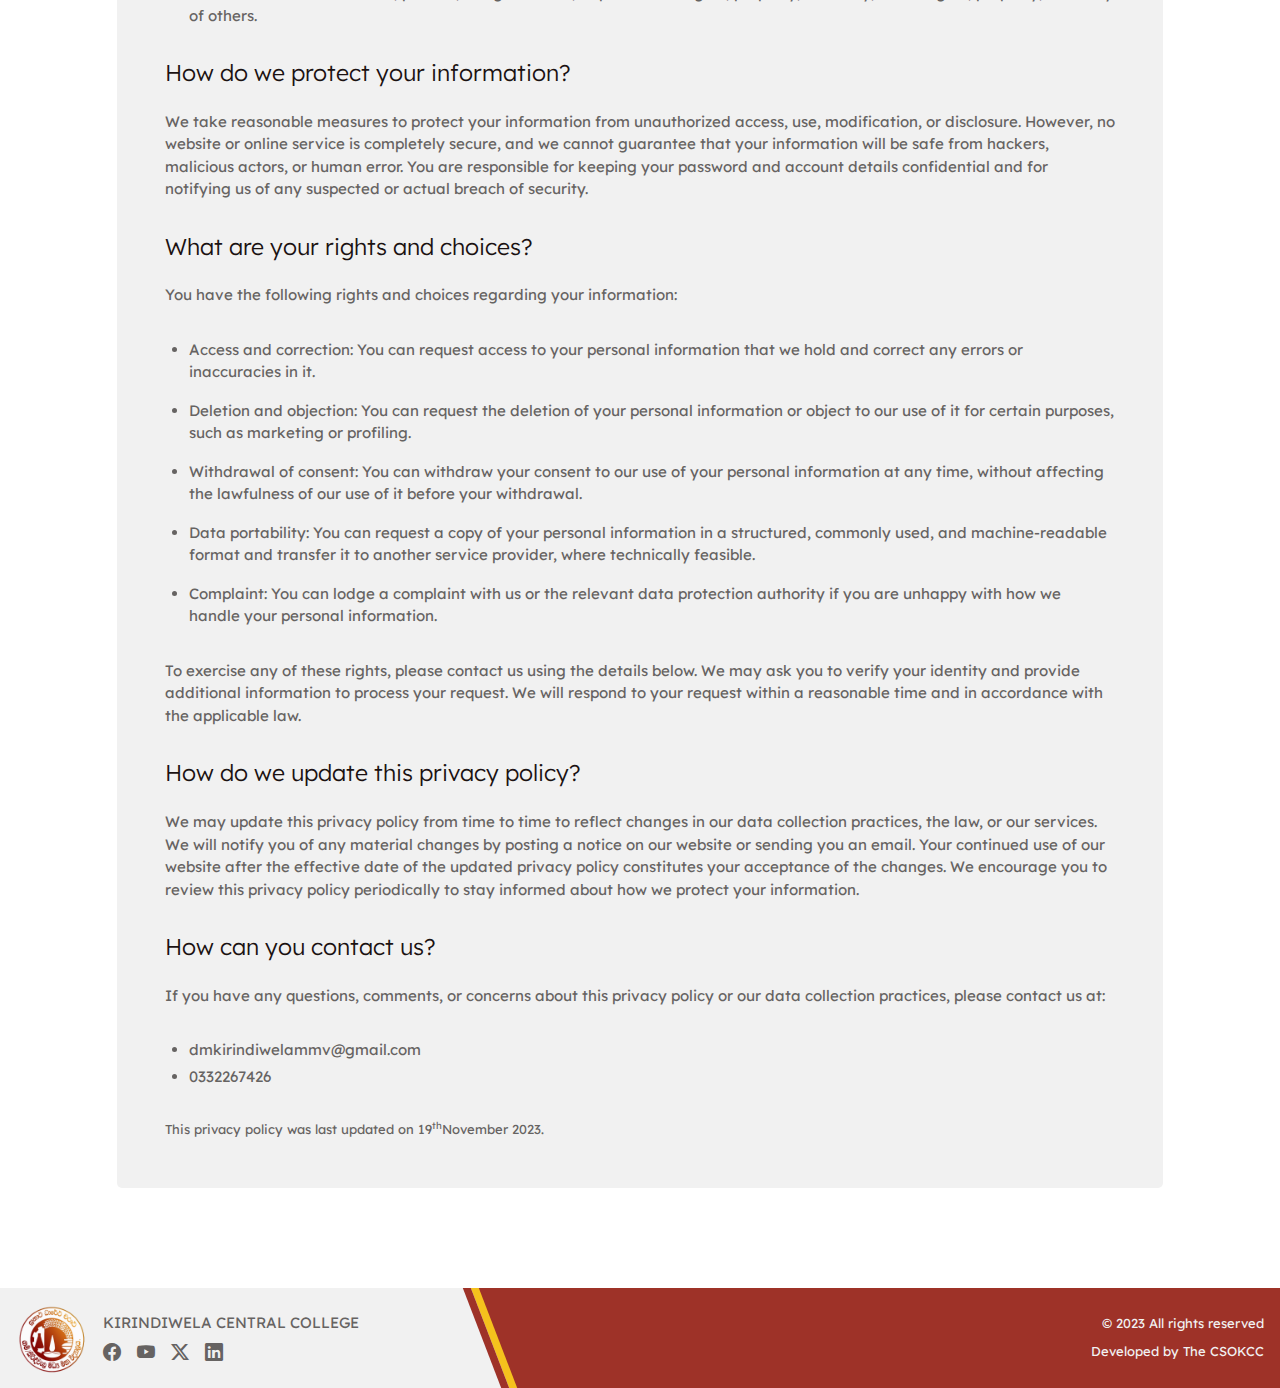
<file: privacyPolicy.html>
<!DOCTYPE html>
<html lang="en">

<head>
    <meta charset="utf-8">
    <meta name="viewport" content="width=device-width,initial-scale=1">
    <meta name="theme-color" content="#1B1212">
    <meta name="author" content="Dulanjaya Bhanu (DEV)">
    <meta name="description" content="Kirindiwela Central College is a school with a rich history and a glorious present.">
    <meta property="og:locale" content="en_US">
    <meta property="og:type" content="website">
    <meta property="og:url" content="https://kccweb.lk/">
    <meta property="og:site_name" content="Kirindiwela Central College Kirindiwela">
    <meta property="og:updated_time" content="2023-11-22T20:17:51+05:30">
    <meta property="og:title" content="Kirindiwela Central College Kirindiwela - Official Website">
    <meta property="og:description" content="Kirindiwela Central College is a school with a rich history and a glorious present.">
    <meta property="og:image" content="https://kccweb.lk/resources/images/source_images/logo.webp">
    <meta property="og:image:type" content="webp">
    <meta property="og:image:alt" content="Kirindiwela Central College Logo">
    <meta property="twitter:title" content="Kirindiwela Central College Kirindiwela - Official Website">
    <meta property="twitter:description" content="Kirindiwela Central College is a school with a rich history and a glorious present.">
    <meta property="twitter:image" content="https://kccweb.lk/resources/images/source_images/logo.webp">
    <meta name="twitter:card" content="summary_large_image">
    <meta name="keywords" content="Kirindiwela,Central,College,KCC">
    <title>Privacy Policy - KCC</title>
    <link rel="stylesheet" href="bootstrap.min.css">
    <link rel="stylesheet" href="style.css">
    <link rel="icon" href="resources/images/source_images/logo.webp">
    <link rel="stylesheet" href="https://cdn.jsdelivr.net/npm/bootstrap-icons@1.11.1/font/bootstrap-icons.css">
</head>
<div class="intro-wrapper"><img src="resources/images/source_images/logo.svg" class="intro-logo" id="targeting-logo" alt="Intro_logo"></div>

<body>
    <div class="container-fluid">
        <div class="row d-flex flex-row justify-content-center">
            <section class="main-content-wrapper">
                <div class="row"><button class="offcanvas-menu-btn border" type="button" data-bs-toggle="offcanvas" data-bs-target="#offcanvas" aria-controls="offcanvasExample"><i class="bi bi-list fs-mod4" id="offcanvas-menu-icn"></i></button>
                    <div class="offcanvas offcanvas-end" tabindex="-1" id="offcanvas" aria-labelledby="offcanvasExampleLabel" data-bs-backdrop="true">
                        <div class="offcanvas-body offcanvas-wrapper">
                            <div class="col-12 pt-3">
                                <div class="list-group">
                                    <div class="col-12"><a href="https://kccweb.lk" type="button" class="list-group-item">Home</a>
                                        <hr>
                                    </div>
                                    <div class="col-12"><button class="list-group-item" type="button" data-bs-toggle="collapse" data-bs-target="#offcanvas-collapseExample1" id="offcanvas-collapse-parent-btn1" onclick='collapseIconTogglerStart("offcanvas-collapse-parent-btn1","About")'>About&nbsp;&nbsp;<i class="bi bi-chevron-up canvas-icn"></i></button>
                                        <div class="collapse" id="offcanvas-collapseExample1">
                                            <div class="card card-body ps-3 pe-0 m-0 border-0 bg-transparent fs-mod3"><a href="aboutUs.html" class="list-group-item f-color1 fs-mod5">About Us</a><a href="principalsMessage.html" class="list-group-item f-color1 fs-mod5">Principal's Message</a><a href="timeline.html" class="list-group-item f-color1 fs-mod5">Time Line</a></div>
                                        </div>
                                        <hr>
                                    </div>
                                    <div class="col-12"><button class="list-group-item" type="button" data-bs-toggle="collapse" data-bs-target="#offcanvas-collapseExample2" id="offcanvas-collapse-parent-btn2" onclick='collapseIconTogglerStart("offcanvas-collapse-parent-btn2","Extra Curricular")'>Extra Curricular&nbsp;&nbsp;<i class="bi bi-chevron-up canvas-icn"></i></button>
                                        <div class="collapse" id="offcanvas-collapseExample2">
                                            <div class="card card-body ps-3 pe-0 m-0 border-0 bg-transparent fs-mod3"><a href="#" class="list-group-item f-color1 fs-mod5">Sports' Achievements</a><a href="clubsAndSocieties.html" class="list-group-item f-color1 fs-mod5">Clubs & Societies</a></div>
                                        </div>
                                        <hr>
                                    </div>
                                    <div class="col-12"><button class="list-group-item" type="button" data-bs-toggle="collapse" data-bs-target="#offcanvas-collapseExample3" id="offcanvas-collapse-parent-btn3" onclick='collapseIconTogglerStart("offcanvas-collapse-parent-btn3","Events")'>Events&nbsp;&nbsp;<i class="bi bi-chevron-up canvas-icn"></i></button>
                                        <div class="collapse" id="offcanvas-collapseExample3">
                                            <div class="card card-body ps-3 pe-0 m-0 border-0 bg-transparent fs-mod3"><a href="https://kccweb.lk/#event-section" class="list-group-item f-color1 fs-mod5">Recent Events</a></div>
                                        </div>
                                        <hr>
                                    </div>
                                    <div class="col-12"><a href="contact.html" type="button" class="list-group-item">Contact</a>
                                        <hr>
                                    </div>
                                    <div class="col-12 d-flex flex-column fs-mod3"><a href="privacyPolicy.html" type="button" class="list-group-item text-decoration-none"><i class="bi bi-shield-exclamation fs-mod5 canvas-icn"></i>&nbsp;&nbsp;Privacy Policy<a type="button" class="list-group-item text-decoration-none" onclick="toggleTheme(!0)" id="theme-toggle-btn"><i class="bi bi-moon fs-mod5 canvas-icn"></i>&nbsp;&nbsp;Dark Theme</div><div class="col-12 pt-4 pb-2 d-flex flex-column"><a class="f-color2 fs-mod5" href="#">&copy; 2023 All rights reserved</a>
                                        <span class="f-color2 fs-mod5">Developed by The CSOKCC</span>
                                    </div>
                                </div>
                            </div>
                        </div>
                    </div><button class="back-to-top-btn border" id="backToTopButton"><div class="text-center back-to-top-btn-wrapper"><i class="bi bi-chevron-compact-up"></i></div></button>
                    <section class="col-12 page-mian-header-wrapper page-main-header-sketch6 text-center pt-4 pt-sm-4 pt-md-0 pt-lg-0">
                        <h1 class="text-uppercase header-type1 fs-mod6 page-main-header">Privacy Policy</h1>
                    </section>
                    <section class="col-12 def-content-wrapper1">
                        <div class="col-12 col-md-10 col-lg-10 card-mod2 privacy-content-mod offset-0 offset-md-1 offset-lg-1 p-4 p-sm-4 p-md-5 p-lg-5 d-flex flex-column gap-3">
                            <h1 class="header-type1">Privacy Policy</h1>
                            <p class="fs-mod3">This privacy policy explains how we collects, uses, and protects the personal information of our website visitors. By using our website, you agree to the terms of this privacy policy and consent to our data collection practices.</p>
                            <h3 class="header-type1 fs-mod4">What information do we collect?</h3>
                            <p class="fs-mod3">We may collect the following types of information from you when you visit our website or contact us :</p>
                            <ul class="list-group gap-3 pb-3">
                                <li class="ms-4 fs-mod3">Personal information: This includes your name, email address, phone number, and any other information that you voluntarily provide to us, such as when you fill out a contact form, subscribe to our newsletter, or make a
                                    donation.
                                </li>
                                <li class="ms-4 fs-mod3">Non-personal information: This includes information that does not identify you personally, such as your IP address, browser type, device type, operating system, language preference, referring URL, and the pages you visit
                                    on our website.</li>
                                <li class="ms-4 fs-mod3">Cookies and other tracking technologies: We use cookies and other similar technologies to enhance your user experience, remember your preferences, analyze website traffic, and deliver targeted advertisements. Cookies are
                                    small files that are stored on your computer or device by your web browser. You can manage your cookie settings in your browser or device settings.</li>
                            </ul>
                            <h3 class="header-type1 fs-mod4">How do we use your information?</h3>
                            <p class="fs-mod3">We use your information for the following purposes:</p>
                            <ul class="list-group gap-3 pb-3">
                                <li class="ms-4 fs-mod3">To provide you with the information, services, or products that you request from us or that we think may interest you.</li>
                                <li class="ms-4 fs-mod3">To communicate with you about our website, events, programs, or activities.</li>
                                <li class="ms-4 fs-mod3">To improve our website, content, and user experience.</li>
                                <li class="ms-4 fs-mod3">To monitor and protect the security and integrity of our website and systems.</li>
                                <li class="ms-4 fs-mod3">To comply with our legal obligations, policies, and procedures.</li>
                            </ul>
                            <h3 class="header-type1 fs-mod4">How do we share your information?</h3>
                            <p class="fs-mod3">We do not sell, rent, or trade your personal information with any third parties without your consent, except as described below:</p>
                            <ul class="list-group gap-3 pb-3">
                                <li class="ms-4 fs-mod3">Service providers: We may share your information with third-party service providers that help us operate our website, such as hosting, analytics, email marketing, payment processing, and security providers. These service
                                    providers are contractually obligated to protect your information and use it only for the purposes for which we disclose it to them.</li>
                                <li class="ms-4 fs-mod3">Affiliates and partners: We may share your information with our affiliates and partners, such as alumni associations, foundations, or sponsors, that support our mission and vision. These affiliates and partners may use
                                    your information to contact you about their own programs, events, or activities that may be of interest to you. You can opt-out of receiving such communications at any time by following the instructions in their messages
                                    or contacting us.</li>
                                <li class="ms-4 fs-mod3">Legal and regulatory authorities: We may share your information with law enforcement, government agencies, courts, or other parties, as required or permitted by law, to comply with a legal process, respond to a request,
                                    prevent or investigate a violation of our terms of use, policies, or agreements, or protect our rights, property, or safety, or the rights, property, or safety of others.</li>
                            </ul>
                            <h3 class="header-type1 fs-mod4">How do we protect your information?</h3>
                            <p class="fs-mod3">We take reasonable measures to protect your information from unauthorized access, use, modification, or disclosure. However, no website or online service is completely secure, and we cannot guarantee that your information will
                                be safe from hackers, malicious actors, or human error. You are responsible for keeping your password and account details confidential and for notifying us of any suspected or actual breach of security.</p>
                            <h3 class="header-type1 fs-mod4">What are your rights and choices?</h3>
                            <p class="fs-mod3">You have the following rights and choices regarding your information:</p>
                            <ul class="list-group gap-3 pb-3">
                                <li class="ms-4 fs-mod3">Access and correction: You can request access to your personal information that we hold and correct any errors or inaccuracies in it.</li>
                                <li class="ms-4 fs-mod3">Deletion and objection: You can request the deletion of your personal information or object to our use of it for certain purposes, such as marketing or profiling.</li>
                                <li class="ms-4 fs-mod3">Withdrawal of consent: You can withdraw your consent to our use of your personal information at any time, without affecting the lawfulness of our use of it before your withdrawal.</li>
                                <li class="ms-4 fs-mod3">Data portability: You can request a copy of your personal information in a structured, commonly used, and machine-readable format and transfer it to another service provider, where technically feasible.</li>
                                <li class="ms-4 fs-mod3">Complaint: You can lodge a complaint with us or the relevant data protection authority if you are unhappy with how we handle your personal information.</li>
                            </ul>
                            <p class="fs-mod3">To exercise any of these rights, please contact us using the details below. We may ask you to verify your identity and provide additional information to process your request. We will respond to your request within a reasonable
                                time and in accordance with the applicable law.</p>
                            <h3 class="header-type1 fs-mod4">How do we update this privacy policy?</h3>
                            <p class="fs-mod3">We may update this privacy policy from time to time to reflect changes in our data collection practices, the law, or our services. We will notify you of any material changes by posting a notice on our website or sending you
                                an email. Your continued use of our website after the effective date of the updated privacy policy constitutes your acceptance of the changes. We encourage you to review this privacy policy periodically to stay informed
                                about how we protect your information.</p>
                            <h3 class="header-type1 fs-mod4">How can you contact us?</h3>
                            <p class="fs-mod3">If you have any questions, comments, or concerns about this privacy policy or our data collection practices, please contact us at:</p>
                            <ul class="list-group gap-1 pb-3">
                                <li class="ms-4 fs-mod3">dmkirindiwelammv@gmail.com</li>
                                <li class="ms-4 fs-mod3">0332267426</li>
                            </ul><span class="fs-mod2">This privacy policy was last updated on 19<sup>th</sup>November 2023.</span></div>
                    </section>
                    <footer class="col-12 def-content-wrapper1 d-block d-sm-block d-md-none d-lg-none">
                        <div class="row d-flex flex-column footer-wall ps-2 pe-2 pb-4">
                            <div class="col-12 d-flex flex-row justify-content-center"><button class="bg-transparent border-0 test" data-bs-toggle="tooltip" data-bs-title="Home" data-bs-custom-class="custom-tooltip"><img src="resources/images/source_images/logo.webp" class="footer-logo1" alt="School_logo"></button></div>
                            <div class="col-12 d-flex flex-row justify-content-center">
                                <div class="row d-flex flex-column text-center gap-2 flex-grow-1">
                                    <div class="col-12 pt-3"><span class="card-text fs-mod3 text-uppercase">Kirindiwela Central College</span></div>
                                    <div class="col-12 d-flex flex-row justify-content-center">
                                        <ul class="list-group list-group-horizontal list-unstyled gap-5">
                                            <li><a href="#facebook-kcc" onclick='window.open("https://web.facebook.com/KirindiwelaCentralCollege/")'><i class="bi bi-facebook fs-mod1 social-icon" data-bs-toggle="tooltip" data-bs-title="Facebook" data-bs-custom-class="custom-tooltip"></i></a></li>
                                            <li><a href="#youtube-kcc" onclick='window.open("https://www.youtube.com/@kirindiwelacentralcollegen8678")'><i class="bi bi-youtube fs-mod1 social-icon" data-bs-toggle="tooltip" data-bs-title="You Tube" data-bs-custom-class="custom-tooltip"></i></a></li>
                                            <li><a href="#twitter-x-kcc" onclick='window.open("https://twitter.com/i/flow/login?redirect_after_login=%2FKCentralCollege")'><i class="bi bi-twitter-x fs-mod1 social-icon" data-bs-toggle="tooltip" data-bs-title="Twitter-x" data-bs-custom-class="custom-tooltip"></i></a></li>
                                            <li><a href="#linkedin-kcc"><i class="bi bi-linkedin fs-mod1 social-icon" data-bs-toggle="tooltip" data-bs-title="LinkedIn" data-bs-custom-class="custom-tooltip"></i></a></li>
                                        </ul>
                                    </div>
                                    <div class="col-12 d-flex flex-column flex-sm-row flex-md-row flex-lg-row justify-content-between pt-3"><span class="fs-mod5">&copy; 2023 All rights reserved</span><span class="fs-mod5">Developed by The CSOKCC</span></div>
                                </div>
                            </div>
                        </div>
                    </footer>
                    <footer class="col-12 def-content-wrapper1 ps-0 pe-0 d-none d-sm-none d-md-block d-lg-block">
                        <div class="footer-left-wall">
                            <div class="footer-content-area d-flex flex-row justify-content-between pt-3 ps-2 pe-3 pb-3">
                                <div class="d-flex flex-row">
                                    <div><button class="bg-transparent border-0" data-bs-toggle="tooltip" data-bs-title="Home" data-bs-custom-class="custom-tooltip" onclick='window.location="https://kccweb.lk"'><img src="resources/images/source_images/logo.webp" class="footer-logo2" alt="School_logo"></button></div>
                                    <div class="my-auto">
                                        <div class="row d-flex flex-column ps-2 my-auto gap-1">
                                            <div class="col-12"><span class="card-text fs-mod3 text-uppercase">Kirindiwela Central College</span></div>
                                            <div class="col-12 d-flex flex-row my-auto">
                                                <ul class="list-group list-group-horizontal list-unstyled gap-3">
                                                    <li><a href="#facebook-kcc" onclick='window.open("https://web.facebook.com/KirindiwelaCentralCollege/")'><i class="bi bi-facebook fs-mod1 social-icon" data-bs-toggle="tooltip" data-bs-title="Facebook" data-bs-custom-class="custom-tooltip"></i></a></li>
                                                    <li><a href="#youtube-kcc" onclick='window.open("https://www.youtube.com/@kirindiwelacentralcollegen8678")'><i class="bi bi-youtube fs-mod1 social-icon" data-bs-toggle="tooltip" data-bs-title="You Tube" data-bs-custom-class="custom-tooltip"></i></a></li>
                                                    <li><a href="#twitter-x-kcc" onclick='window.open("https://twitter.com/i/flow/login?redirect_after_login=%2FKCentralCollege")'><i class="bi bi-twitter-x fs-mod1 social-icon" data-bs-toggle="tooltip" data-bs-title="Twitter-x" data-bs-custom-class="custom-tooltip"></i></a></li>
                                                    <li><a href="#linkedin-kcc"><i class="bi bi-linkedin fs-mod1 social-icon" data-bs-toggle="tooltip" data-bs-title="LinkedIn" data-bs-custom-class="custom-tooltip"></i></a></li>
                                                </ul>
                                            </div>
                                        </div>
                                    </div>
                                </div>
                                <div class="d-flex flex-column justify-content-center text-end gap-2"><span class="f-color1 fs-mod5">&copy; 2023 All rights reserved</span><span class="f-color1 fs-mod5">Developed by The CSOKCC</span></div>
                            </div>
                        </div>
                    </footer>
                    <div class="modal fade" id="dark-mode-add" tabindex="-1">
                        <div class="modal-dialog modal-dialog-centered modal-lg">
                            <div class="modal-content position-relative overflow-hidden">
                                <div class="modal-body dark-mode-wall position-relative p-0 m-0"><button class="dark-mode-add-close-btn border" type="button" data-bs-dismiss="modal" aria-label="Close"><i class="bi bi-x-lg fs-mod4 f-color4"></i></button>
                                    <div class="dark-mode-addd-conetnt-wrapper">
                                        <div class="row d-flex">
                                            <div class="col-12 text-center p-5">
                                                <h4 class="text-uppercase header-type1 fs-mod7 f-color4">Dark Mode Support</h4>
                                                <p class="fs-mod3 pt-3 f-color3 d-none d-sm-block d-md-block d-lg-block">We are excited to introduce dark mode on our website, a new feature that lets you enjoy our content in a sleek and comfortable way. Dark mode reduces eye strain, saves battery life, and looks awesome. To
                                                    switch to dark mode, simply click on the moon icon at the bottom. You can also toggle between light and dark mode in the settings menu. Try it out and let us know what you think. We hope you love it
                                                    as much as we do!</p>
                                                <p class="fs-mod3 pt-3 f-color3 d-block d-sm-none d-md-none d-lg-none">We are excited to introduce dark mode on our website, a new feature that lets you enjoy our content in a sleek and comfortable way. We hope you love it as much as we do!</p><a class="fs-mod2 bg-transparent border-0 f-color4 text-capitalize"
                                                    onclick="toggleTheme(!0)"><i class="bi bi-moon f-color4"></i>Toggle Dark Mode</a></div>
                                        </div>
                                    </div>
                                </div>
                            </div>
                        </div>
                    </div>
                </div>
            </section>
        </div>
    </div>
    <script src="bootstrap.bundle.min.js"></script>
    <script src="script.js"></script>
</body>

</html>
</file>
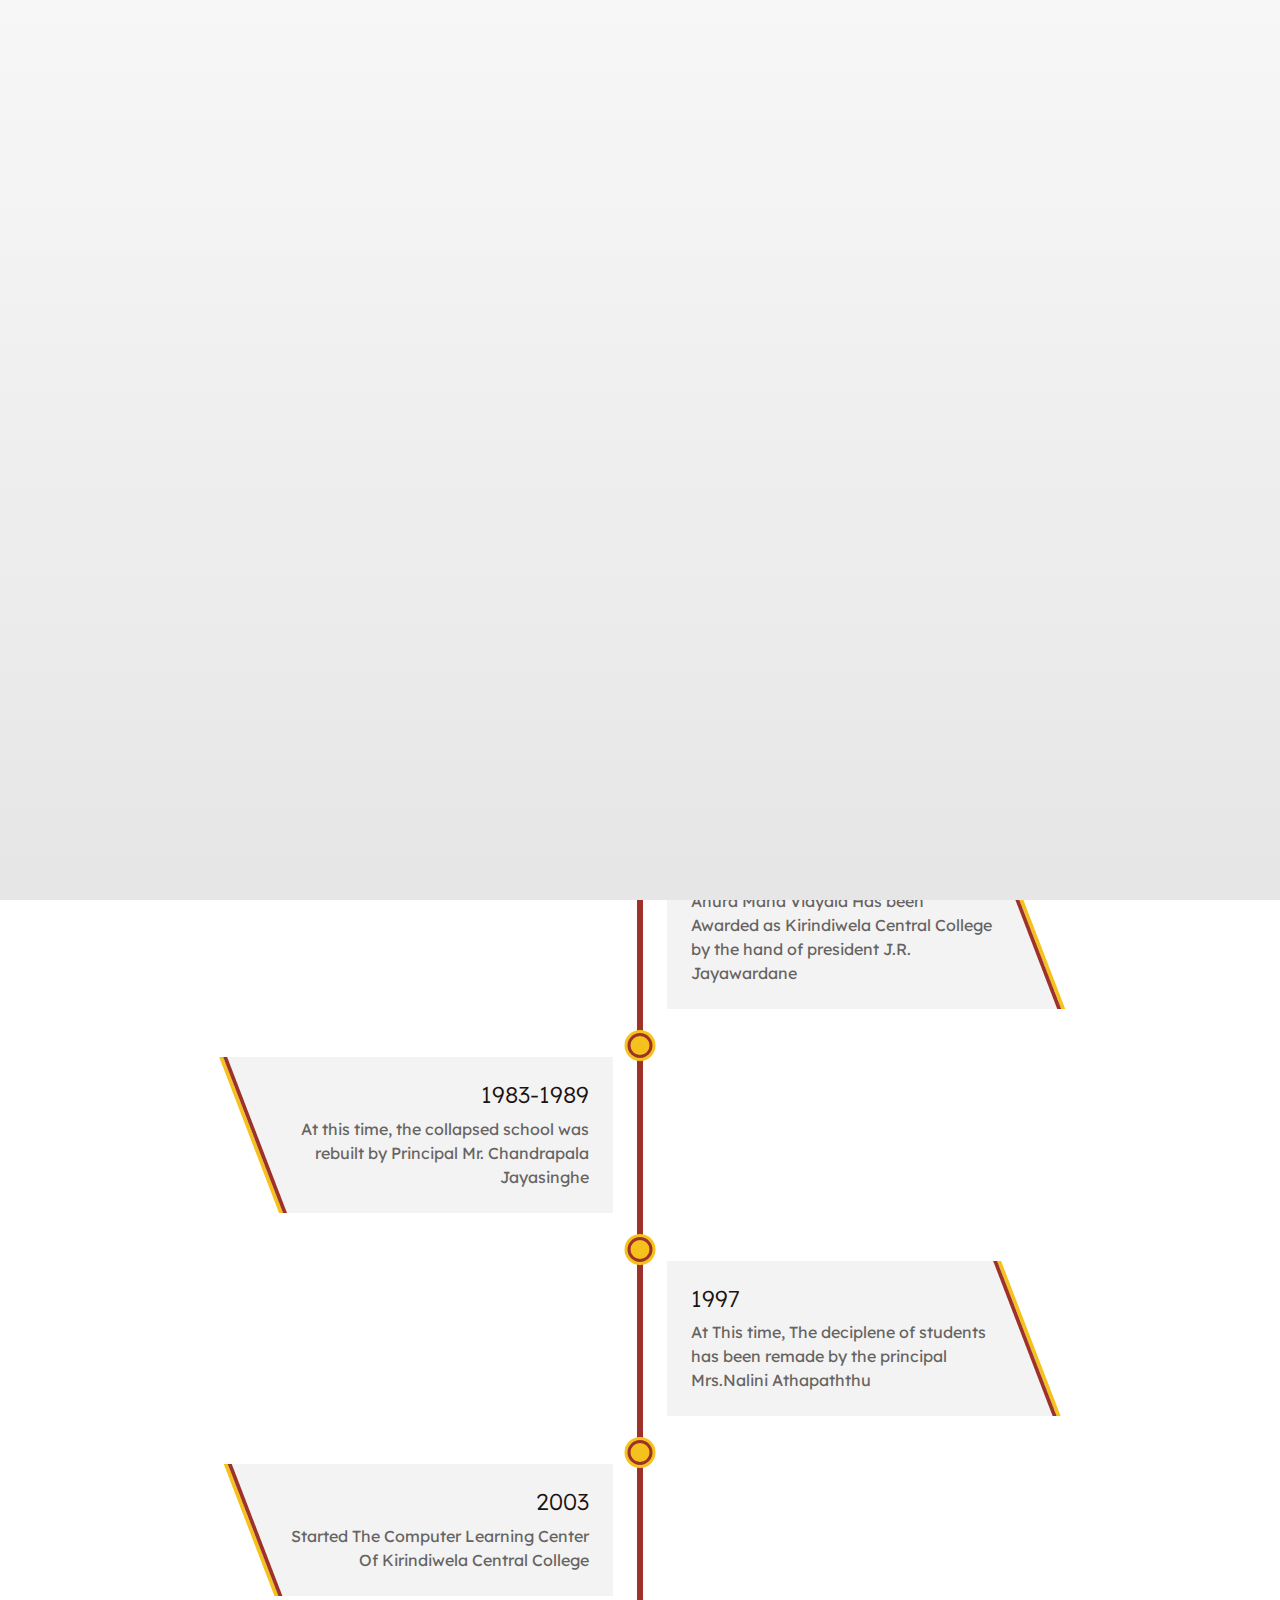
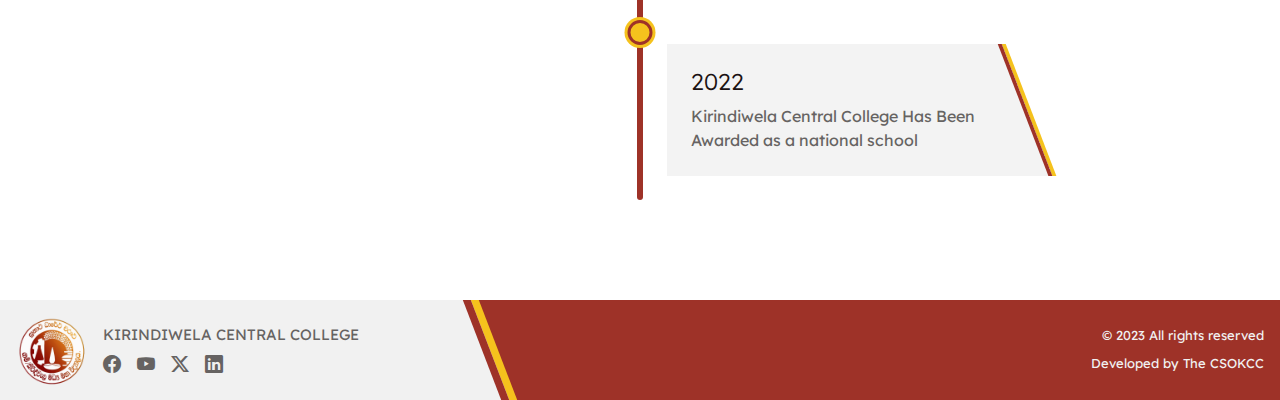
<file: timeline.html>
<!DOCTYPE html>
<html lang="en">

<head>
    <meta charset="utf-8">
    <meta name="viewport" content="width=device-width,initial-scale=1">
    <meta name="theme-color" content="#1B1212">
    <meta name="author" content="Dulanjaya Bhanu (DEV)">
    <meta name="description" content="Kirindiwela Central College is a school with a rich history and a glorious present.">
    <meta property="og:locale" content="en_US">
    <meta property="og:type" content="website">
    <meta property="og:url" content="https://kccweb.lk/">
    <meta property="og:site_name" content="Kirindiwela Central College Kirindiwela">
    <meta property="og:updated_time" content="2023-11-22T20:17:51+05:30">
    <meta property="og:title" content="Kirindiwela Central College Kirindiwela - Official Website">
    <meta property="og:description" content="Kirindiwela Central College is a school with a rich history and a glorious present.">
    <meta property="og:image" content="https://kccweb.lk/resources/images/source_images/logo.webp">
    <meta property="og:image:type" content="webp">
    <meta property="og:image:alt" content="Kirindiwela Central College Logo">
    <meta property="twitter:title" content="Kirindiwela Central College Kirindiwela - Official Website">
    <meta property="twitter:description" content="Kirindiwela Central College is a school with a rich history and a glorious present.">
    <meta property="twitter:image" content="https://kccweb.lk/resources/images/source_images/logo.webp">
    <meta name="twitter:card" content="summary_large_image">
    <meta name="keywords" content="Kirindiwela,Central,College,KCC">
    <title>Time Line - KCC</title>
    <link rel="stylesheet" href="bootstrap.min.css">
    <link rel="stylesheet" href="style.css">
    <link rel="icon" href="resources/images/source_images/logo.webp">
    <link rel="stylesheet" href="https://cdn.jsdelivr.net/npm/bootstrap-icons@1.11.1/font/bootstrap-icons.css">
</head>
<div class="intro-wrapper"><img src="resources/images/source_images/logo.svg" class="intro-logo" id="targeting-logo" alt="Intro_logo"></div>

<body>
    <div class="container-fluid">
        <div class="row d-flex flex-row justify-content-center">
            <section class="main-content-wrapper">
                <div class="row"><button class="offcanvas-menu-btn border" type="button" data-bs-toggle="offcanvas" data-bs-target="#offcanvas" aria-controls="offcanvasExample"><i class="bi bi-list fs-mod4" id="offcanvas-menu-icn"></i></button>
                    <div class="offcanvas offcanvas-end" tabindex="-1" id="offcanvas" aria-labelledby="offcanvasExampleLabel" data-bs-backdrop="true">
                        <div class="offcanvas-body offcanvas-wrapper">
                            <div class="col-12 pt-3">
                                <div class="list-group">
                                    <div class="col-12"><a href="https://kccweb.lk" type="button" class="list-group-item">Home</a>
                                        <hr>
                                    </div>
                                    <div class="col-12"><button class="list-group-item" type="button" data-bs-toggle="collapse" data-bs-target="#offcanvas-collapseExample1" id="offcanvas-collapse-parent-btn1" onclick='collapseIconTogglerStart("offcanvas-collapse-parent-btn1","About")'>About&nbsp;&nbsp;<i class="bi bi-chevron-up canvas-icn"></i></button>
                                        <div class="collapse" id="offcanvas-collapseExample1">
                                            <div class="card card-body ps-3 pe-0 m-0 border-0 bg-transparent fs-mod3"><a href="aboutUs.html" class="list-group-item f-color1 fs-mod5">About Us</a><a href="principalsMessage.html" class="list-group-item f-color1 fs-mod5">Principal's Message</a><a href="timeline.html" class="list-group-item f-color1 fs-mod5">Time Line</a></div>
                                        </div>
                                        <hr>
                                    </div>
                                    <div class="col-12"><button class="list-group-item" type="button" data-bs-toggle="collapse" data-bs-target="#offcanvas-collapseExample2" id="offcanvas-collapse-parent-btn2" onclick='collapseIconTogglerStart("offcanvas-collapse-parent-btn2","Extra Curricular")'>Extra Curricular&nbsp;&nbsp;<i class="bi bi-chevron-up canvas-icn"></i></button>
                                        <div class="collapse" id="offcanvas-collapseExample2">
                                            <div class="card card-body ps-3 pe-0 m-0 border-0 bg-transparent fs-mod3"><a href="#" class="list-group-item f-color1 fs-mod5">Sports' Achievements</a><a href="clubsAndSocieties.html" class="list-group-item f-color1 fs-mod5">Clubs & Societies</a></div>
                                        </div>
                                        <hr>
                                    </div>
                                    <div class="col-12"><button class="list-group-item" type="button" data-bs-toggle="collapse" data-bs-target="#offcanvas-collapseExample3" id="offcanvas-collapse-parent-btn3" onclick='collapseIconTogglerStart("offcanvas-collapse-parent-btn3","Events")'>Events&nbsp;&nbsp;<i class="bi bi-chevron-up canvas-icn"></i></button>
                                        <div class="collapse" id="offcanvas-collapseExample3">
                                            <div class="card card-body ps-3 pe-0 m-0 border-0 bg-transparent fs-mod3"><a href="https://kccweb.lk/#event-section" class="list-group-item f-color1 fs-mod5">Recent Events</a></div>
                                        </div>
                                        <hr>
                                    </div>
                                    <div class="col-12"><a href="contact.html" type="button" class="list-group-item">Contact</a>
                                        <hr>
                                    </div>
                                    <div class="col-12 d-flex flex-column fs-mod3"><a href="privacyPolicy.html" type="button" class="list-group-item text-decoration-none"><i class="bi bi-shield-exclamation fs-mod5 canvas-icn"></i>&nbsp;&nbsp;Privacy Policy<a type="button" class="list-group-item text-decoration-none" onclick="toggleTheme(!0)" id="theme-toggle-btn"><i class="bi bi-moon fs-mod5 canvas-icn"></i>&nbsp;&nbsp;Dark Theme</div><div class="col-12 pt-4 pb-2 d-flex flex-column"><a class="f-color2 fs-mod5" href="#">&copy; 2023 All rights reserved</a>
                                        <span class="f-color2 fs-mod5">Developed by The CSOKCC</span>
                                    </div>
                                </div>
                            </div>
                        </div>
                    </div><button class="back-to-top-btn border" id="backToTopButton"><div class="text-center back-to-top-btn-wrapper"><i class="bi bi-chevron-compact-up"></i></div></button>
                    <section class="col-12 page-mian-header-wrapper page-main-header-sketch3 text-center pt-4 pt-sm-4 pt-md-0 pt-lg-0">
                        <h1 class="text-uppercase header-type1 fs-mod6 page-main-header">Timeline</h1>
                    </section>
                    <section class="col-12 def-content-wrapper1 text-center">
                        <div class="col-10 col-md-8 col-lg-6 offset-1 offset-md-2 offset-lg-3">
                            <p class="fs-mod1">Kirindiwela Middle School was established 62 years ago today. Facing the Nittambuwa-Kirindiwela road and about a kilometer away from the town of Kirindiwela, our school, which looks like a beautiful university ground with beautiful
                                flowers, enriches our children wise</p>
                        </div>
                    </section>
                    <section class="col-12 def-content-wrapper2">
                        <div class="row ps-3 ps-sm-3 ps-md-0 ps-lg-0">
                            <div class="col-12 d-flex flex-row justify-content-start">
                                <div class="col-12 col-sm-12 col-md-6 col-lg-6 time-line-tree-left-branch-wrapper">
                                    <div class="d-flex flex-row-reverse flex-sm-row-reverse flex-md-row flex-lg-row justify-content-between">
                                        <div class="d-flex flex-row justify-content-start justify-content-sm-start justify-content-md-end justify-content-lg-end align-items-start flex-grow-1 p-4">
                                            <div class="p-4 time-line-tree-content-wrapper time-line-tree-content-wall1">
                                                <div class="ms-0 ms-sm-0 ms-md-5 ms-lg-5 me-5 me-sm-5 me-md-0 me-lg-0 text-start text-sm-start text-md-end text-lg-end">
                                                    <h2 class="header-type1 fs-mod4">1961</h2><span>Kirindiwela Central College has been started by Prime Minister Hon. Sirimawo Bandaranayake on 03rd November 1961 as Anura maha Vidyalaya.</span></div>
                                            </div>
                                        </div>
                                        <div>
                                            <div class="time-line-tree-trunk"></div>
                                        </div>
                                    </div>
                                </div>
                            </div>
                            <div class="col-12 d-flex flex-row justify-content-end">
                                <div class="col-12 col-sm-12 col-md-6 col-lg-6 time-line-tree-right-branch-wrapper">
                                    <div class="d-flex flex-row-reverse justify-content-between">
                                        <div class="d-flex flex-row justify-content-start flex-grow-1 p-4">
                                            <div class="p-4 time-line-tree-content-wrapper time-line-tree-content-wall2">
                                                <div class="me-5 text-start">
                                                    <h2 class="header-type1 fs-mod4">1979</h2><span>Anura Maha Vidyala Has been Awarded as Kirindiwela Central College by the hand of president J.R. Jayawardane</span></div>
                                            </div>
                                        </div>
                                        <div>
                                            <div class="time-line-tree-trunk"></div>
                                        </div>
                                    </div>
                                </div>
                            </div>
                            <div class="col-12 d-flex flex-row justify-content-start">
                                <div class="col-12 col-sm-12 col-md-6 col-lg-6 time-line-tree-left-branch-wrapper">
                                    <div class="d-flex flex-row-reverse flex-sm-row-reverse flex-md-row flex-lg-row justify-content-between">
                                        <div class="d-flex flex-row justify-content-start justify-content-sm-start justify-content-md-end justify-content-lg-end align-items-start flex-grow-1 p-4">
                                            <div class="p-4 time-line-tree-content-wrapper time-line-tree-content-wall1">
                                                <div class="ms-0 ms-sm-0 ms-md-5 ms-lg-5 me-5 me-sm-5 me-md-0 me-lg-0 text-start text-sm-start text-md-end text-lg-end">
                                                    <h2 class="header-type1 fs-mod4">1983-1989</h2><span>At this time, the collapsed school was rebuilt by Principal Mr. Chandrapala Jayasinghe</span></div>
                                            </div>
                                        </div>
                                        <div>
                                            <div class="time-line-tree-trunk"></div>
                                        </div>
                                    </div>
                                </div>
                            </div>
                            <div class="col-12 d-flex flex-row justify-content-end">
                                <div class="col-12 col-sm-12 col-md-6 col-lg-6 time-line-tree-right-branch-wrapper">
                                    <div class="d-flex flex-row-reverse justify-content-between">
                                        <div class="d-flex flex-row justify-content-start flex-grow-1 p-4">
                                            <div class="p-4 time-line-tree-content-wrapper time-line-tree-content-wall2">
                                                <div class="me-5 text-start">
                                                    <h2 class="header-type1 fs-mod4">1997</h2><span>At This time, The deciplene of students has been remade by the principal Mrs.Nalini Athapaththu</span></div>
                                            </div>
                                        </div>
                                        <div>
                                            <div class="time-line-tree-trunk"></div>
                                        </div>
                                    </div>
                                </div>
                            </div>
                            <div class="col-12 d-flex flex-row justify-content-start">
                                <div class="col-12 col-sm-12 col-md-6 col-lg-6 time-line-tree-left-branch-wrapper">
                                    <div class="d-flex flex-row-reverse flex-sm-row-reverse flex-md-row flex-lg-row justify-content-between">
                                        <div class="d-flex flex-row justify-content-start justify-content-sm-start justify-content-md-end justify-content-lg-end align-items-start flex-grow-1 p-4">
                                            <div class="p-4 time-line-tree-content-wrapper time-line-tree-content-wall1">
                                                <div class="ms-0 ms-sm-0 ms-md-5 ms-lg-5 me-5 me-sm-5 me-md-0 me-lg-0 text-start text-sm-start text-md-end text-lg-end">
                                                    <h2 class="header-type1 fs-mod4">2003</h2><span>Started The Computer Learning Center Of Kirindiwela Central College</span></div>
                                            </div>
                                        </div>
                                        <div>
                                            <div class="time-line-tree-trunk"></div>
                                        </div>
                                    </div>
                                </div>
                            </div>
                            <div class="col-12 d-flex flex-row justify-content-end">
                                <div class="col-12 col-sm-12 col-md-6 col-lg-6 time-line-tree-right-branch-wrapper">
                                    <div class="d-flex flex-row-reverse justify-content-between">
                                        <div class="d-flex flex-row justify-content-start flex-grow-1 p-4">
                                            <div class="p-4 time-line-tree-content-wrapper time-line-tree-content-wall2">
                                                <div class="me-5 text-start">
                                                    <h2 class="header-type1 fs-mod4">2022</h2><span>Kirindiwela Central College Has Been Awarded as a national school</span></div>
                                            </div>
                                        </div>
                                        <div>
                                            <div class="time-line-tree-trunk time-line-tree-trunk-end"></div>
                                        </div>
                                    </div>
                                </div>
                            </div>
                        </div>
                    </section>
                    <footer class="col-12 def-content-wrapper1 d-block d-sm-block d-md-none d-lg-none">
                        <div class="row d-flex flex-column footer-wall ps-2 pe-2 pb-4">
                            <div class="col-12 d-flex flex-row justify-content-center"><button class="bg-transparent border-0 test" data-bs-toggle="tooltip" data-bs-title="Home" data-bs-custom-class="custom-tooltip"><img src="resources/images/source_images/logo.webp" class="footer-logo1" alt="School_logo"></button></div>
                            <div class="col-12 d-flex flex-row justify-content-center">
                                <div class="row d-flex flex-column text-center gap-2 flex-grow-1">
                                    <div class="col-12 pt-3"><span class="card-text fs-mod3 text-uppercase">Kirindiwela Central College</span></div>
                                    <div class="col-12 d-flex flex-row justify-content-center">
                                        <ul class="list-group list-group-horizontal list-unstyled gap-5">
                                            <li><a href="#facebook-kcc" onclick='window.open("https://web.facebook.com/KirindiwelaCentralCollege/")'><i class="bi bi-facebook fs-mod1 social-icon" data-bs-toggle="tooltip" data-bs-title="Facebook" data-bs-custom-class="custom-tooltip"></i></a></li>
                                            <li><a href="#youtube-kcc" onclick='window.open("https://www.youtube.com/@kirindiwelacentralcollegen8678")'><i class="bi bi-youtube fs-mod1 social-icon" data-bs-toggle="tooltip" data-bs-title="You Tube" data-bs-custom-class="custom-tooltip"></i></a></li>
                                            <li><a href="#twitter-x-kcc" onclick='window.open("https://twitter.com/i/flow/login?redirect_after_login=%2FKCentralCollege")'><i class="bi bi-twitter-x fs-mod1 social-icon" data-bs-toggle="tooltip" data-bs-title="Twitter-x" data-bs-custom-class="custom-tooltip"></i></a></li>
                                            <li><a href="#linkedin-kcc"><i class="bi bi-linkedin fs-mod1 social-icon" data-bs-toggle="tooltip" data-bs-title="LinkedIn" data-bs-custom-class="custom-tooltip"></i></a></li>
                                        </ul>
                                    </div>
                                    <div class="col-12 d-flex flex-column flex-sm-row flex-md-row flex-lg-row justify-content-between pt-3"><span class="fs-mod5">&copy; 2023 All rights reserved</span><span class="fs-mod5">Developed by The CSOKCC</span></div>
                                </div>
                            </div>
                        </div>
                    </footer>
                    <footer class="col-12 def-content-wrapper1 ps-0 pe-0 d-none d-sm-none d-md-block d-lg-block">
                        <div class="footer-left-wall">
                            <div class="footer-content-area d-flex flex-row justify-content-between pt-3 ps-2 pe-3 pb-3">
                                <div class="d-flex flex-row">
                                    <div><button class="bg-transparent border-0" data-bs-toggle="tooltip" data-bs-title="Home" data-bs-custom-class="custom-tooltip" onclick='window.location="https://kccweb.lk"'><img src="resources/images/source_images/logo.webp" class="footer-logo2" alt="School_logo"></button></div>
                                    <div class="my-auto">
                                        <div class="row d-flex flex-column ps-2 my-auto gap-1">
                                            <div class="col-12"><span class="card-text fs-mod3 text-uppercase">Kirindiwela Central College</span></div>
                                            <div class="col-12 d-flex flex-row my-auto">
                                                <ul class="list-group list-group-horizontal list-unstyled gap-3">
                                                    <li><a href="#facebook-kcc" onclick='window.open("https://web.facebook.com/KirindiwelaCentralCollege/")'><i class="bi bi-facebook fs-mod1 social-icon" data-bs-toggle="tooltip" data-bs-title="Facebook" data-bs-custom-class="custom-tooltip"></i></a></li>
                                                    <li><a href="#youtube-kcc" onclick='window.open("https://www.youtube.com/@kirindiwelacentralcollegen8678")'><i class="bi bi-youtube fs-mod1 social-icon" data-bs-toggle="tooltip" data-bs-title="You Tube" data-bs-custom-class="custom-tooltip"></i></a></li>
                                                    <li><a href="#twitter-x-kcc" onclick='window.open("https://twitter.com/i/flow/login?redirect_after_login=%2FKCentralCollege")'><i class="bi bi-twitter-x fs-mod1 social-icon" data-bs-toggle="tooltip" data-bs-title="Twitter-x" data-bs-custom-class="custom-tooltip"></i></a></li>
                                                    <li><a href="#linkedin-kcc"><i class="bi bi-linkedin fs-mod1 social-icon" data-bs-toggle="tooltip" data-bs-title="LinkedIn" data-bs-custom-class="custom-tooltip"></i></a></li>
                                                </ul>
                                            </div>
                                        </div>
                                    </div>
                                </div>
                                <div class="d-flex flex-column justify-content-center text-end gap-2"><span class="f-color1 fs-mod5">&copy; 2023 All rights reserved</span><span class="f-color1 fs-mod5">Developed by The CSOKCC</span></div>
                            </div>
                        </div>
                    </footer>
                    <div class="modal fade" id="dark-mode-add" tabindex="-1">
                        <div class="modal-dialog modal-dialog-centered modal-lg">
                            <div class="modal-content position-relative overflow-hidden">
                                <div class="modal-body dark-mode-wall position-relative p-0 m-0"><button class="dark-mode-add-close-btn border" type="button" data-bs-dismiss="modal" aria-label="Close"><i class="bi bi-x-lg fs-mod4 f-color4"></i></button>
                                    <div class="dark-mode-addd-conetnt-wrapper">
                                        <div class="row d-flex">
                                            <div class="col-12 text-center p-5">
                                                <h4 class="text-uppercase header-type1 fs-mod7 f-color4">Dark Mode Support</h4>
                                                <p class="fs-mod3 pt-3 f-color3 d-none d-sm-block d-md-block d-lg-block">We are excited to introduce dark mode on our website, a new feature that lets you enjoy our content in a sleek and comfortable way. Dark mode reduces eye strain, saves battery life, and looks awesome. To
                                                    switch to dark mode, simply click on the moon icon at the bottom. You can also toggle between light and dark mode in the settings menu. Try it out and let us know what you think. We hope you love it
                                                    as much as we do!</p>
                                                <p class="fs-mod3 pt-3 f-color3 d-block d-sm-none d-md-none d-lg-none">We are excited to introduce dark mode on our website, a new feature that lets you enjoy our content in a sleek and comfortable way. We hope you love it as much as we do!</p><a class="fs-mod2 bg-transparent border-0 f-color4 text-capitalize"
                                                    onclick="toggleTheme(!0)"><i class="bi bi-moon f-color4"></i>Toggle Dark Mode</a></div>
                                        </div>
                                    </div>
                                </div>
                            </div>
                        </div>
                    </div>
                </div>
            </section>
        </div>
    </div>
    <script src="bootstrap.bundle.min.js"></script>
    <script src="script.js"></script>
</body>

</html>
</file>
<file: style.css>
@font-face {
    font-family: "def-fnt-b";
    src: url("resources/fonts/Lexend-Bold.ttf")
}

@font-face {
    font-family: "def-fnt-r";
    src: url("resources/fonts/Lexend-Regular.ttf")
}

@font-face {
    font-family: "def-fnt-l";
    src: url("resources/fonts/Lexend-Light.ttf")
}

:root {
    --fnt-family-b: 'def-fnt-b';
    --fnt-family-r: 'def-fnt-r';
    --fnt-family-l: 'def-fnt-l';
    --color1: #1b1212;
    --color2: #f1f1f1;
    --color3: #9e3228;
    --color4: #f5c21d;
    --color5: #666362;
    --color6: #f1f1f1e0;
    --color7: #ffffffcc;
    --color8: #f1f1f194;
    --color9: #888685;
    --color10: #f7f7f7;
    --color11: #e6e6e6;
    --color13: #1b1212;
    --color14: #f1f1f1;
    --color15: #ffffffc2;
    --color16: #ffffffc2;
    --color17: #080808d0;
    --color18: #242124e3;
    --main-logo-invert-amount: 0;
    --header-wall-width: 640px;
    --header-wall-height: 100vh;
    --footer-wall-height: 100px;
    --border-radious1: 20px;
    --border-radious2: 5px;
    --fnt-size1: 18px;
    --fnt-size2: 13px;
    --fnt-size3: 15px;
    --fnt-size4: 23px;
    --fnt-size5: 13px;
    --fnt-size6: 53px;
    --fnt-size7: 30px;
    --fnt-size8: 11px;
    --angel-digree: 21deg;
    --poster-school-logo-dencity: 45px;
    --footer-school-logo-dencity: 75px;
    --footer-school-sm-logo-dencity: 85px;
    --main-principal-card-logo-dencity: 60px;
    --time-line-tree-trunk-circle-dencity: 25px;
    --back-to-top-btn-dencity: 60px;
    --intro-logo-dencity: 280px;
    --error-logo-dencity: 140px;
    --content-wrapper-padding-top: 100px;
    --vision-mission-main-wrapper-height: 400px;
    --page-header-wrapper-height: 280px;
    --header-content-area: 45px;
    --event-card-img-height: 200px;
    --offcanvas-height: 260px;
    --anthem-player-ui-height: 60px;
    --image-type1-height: 550px;
    --image-type2-height: 300px;
    --time-line-branch-trunk-width: 6px;
    --time-line-tree-content-card-width: 400px;
}

* {
    font-family: var(--fnt-family-r);
    color: var(--color5);
    font-size: calc(13px + (24-16) * ((100vw - 320px) / (1920 - 320)))
}

.dark-theme {
    --color1: #f1f1f1;
    --color2: #1b1212;
    --color3: #9e3228;
    --color4: #f5c21d;
    --color5: #b9b9b9;
    --color6: #242124e1;
    --color7: #242124e3;
    --color8: #242124d3;
    --color9: #888685;
    --color10: #3c1414;
    --color11: #080808;
    --color12: #080808;
    --color13: #e4e4e4;
    --color15: #080808ad;
    --main-logo-invert-amount: .95;
    transition-duration: .3s
}

body {
    scroll-behavior: smooth;
    background-color: var(--color12);
    transition-duration: .3s
}

.body-mod {
    scroll-behavior: smooth;
    background-color: var(--color6);
    transition-duration: .3s
}

body::-webkit-scrollbar {
    width: 0;
    background: transparent
}

body::-webkit-scrollbar-thumb {
    background: transparent
}

.main-content-wrapper {
    max-width: 1400px;
    width: 100%
}

.main-header-poster {
    background-color: var(--color1);
    height: var(--header-wall-height);
    background-image: url("resources/images/source_images/wall.webp");
    background-repeat: repeat-x;
    background-size: cover;
    object-fit: cover;
    aspect-ratio: 16 / 9;
    animation-name: main-wall-animation;
    animation-duration: 125s;
    animation-iteration-count: infinite
}

.left-wall {
    width: var(--header-wall-width);
    height: var(--header-wall-height);
    background-color: var(--color2);
    position: absolute;
    top: 0;
    left: -150px;
    transform: skew(var(--angel-digree));
    z-index: 10
}

.header-section {
    width: calc(var(--header-wall-width) - 135px);
    height: var(--header-wall-height);
    z-index: 12
}

.wall-back-drop1 {
    background-color: var(--color3);
    left: calc(-150px + (10px * 1));
    z-index: 9
}

.wall-back-drop2 {
    background-color: var(--color4);
    left: calc(-150px + (10px * 2));
    z-index: 8
}

.wall-back-drop3 {
    background-color: var(--color3);
    left: calc(-150px + (10px * 3));
    z-index: 7
}

.content-traveller {
    width: 100%;
    position: absolute;
    bottom: 0;
    z-index: 13
}

.content-travel-btn {
    width: 40px;
    height: 50px;
    background-color: var(--color6);
    border-radius: 20px;
    animation-name: content-travel-btn-animation;
    animation-duration: 1s;
    animation-iteration-count: infinite
}

.def-content-wrapper1 {
    padding-top: var(--content-wrapper-padding-top)
}

.def-content-wrapper2 {
    padding-top: calc(var(--content-wrapper-padding-top) / 2)
}

.def-content-wrapper3 {
    padding: 0;
    padding-top: calc(var(--content-wrapper-padding-top) / 2)
}

.main-header-logo {
    filter: invert(var(--main-logo-invert-amount))
}

.error-logo {
    width: var(--error-logo-dencity);
    height: var(--error-logo-dencity);
    background-position: center;
    background-size: cover;
    object-fit: cover;
}

.error-wrapper {
    height: 100vh;
}

.header-type1 {
    font-family: var(--fnt-family-l)
}

.fs-mod1 {
    font-size: var(--fnt-size1)
}

.fs-mod2 {
    font-size: var(--fnt-size2)
}

.fs-mod3 {
    font-size: var(--fnt-size3)
}

.fs-mod4 {
    font-size: var(--fnt-size4)
}

.fs-mod5 {
    font-size: var(--fnt-size5)
}

.fs-mod6 {
    font-size: calc(3vw + 3vh + 1vmin)
}

.fs-mod7 {
    font-size: var(--fnt-size7)
}

.main-poster {
    height: 350px;
    background-color: #9e3228;
    background-repeat: no-repeat;
    background-position: center;
    background-size: cover;
    object-fit: cover;
    position: relative;
    padding: 0;
    overflow-x: hidden;
    z-index: 12
}

.main-poster-img1 {
    background-image: url("resources/images/source_images/img3.jpg")
}

.main-poster-img2 {
    background-image: url("resources/images/source_images/img4.webp")
}

.main-poster-img3 {
    background-image: url("resources/images/source_images/img5.jpg")
}

.main-poster-img1::after,
.main-poster-img2::after,
.main-poster-img3::after {
    content: "";
    position: absolute;
    bottom: 0;
    width: 100%;
    height: 25%;
    background-color: var(--color6);
    transform: translateX(-30%) skewX(var(--angel-digree));
    transition-duration: .3s;
    border: 0;
    border-right-style: solid;
    border-right-width: 8px;
    border-right-color: var(--color3);
    box-shadow: 8px 0 0 0 var(--color4);
    z-index: 13
}

.main-poster-img1:hover.main-poster-img1::after,
.main-poster-img2:hover.main-poster-img2::after,
.main-poster-img3:hover.main-poster-img3::after {
    transform: translateX(-130%) skewX(var(--angel-digree));
    transition-duration: .3s
}

.poster-detail-wall1,
.poster-detail-wall2,
.poster-detail-wall3 {
    position: absolute;
    bottom: 0;
    width: 70%;
    height: 25%;
    transform: translateX(0);
    transition-duration: .3s;
    z-index: 14
}

.main-poster-img1:hover .poster-detail-wall1,
.main-poster-img2:hover .poster-detail-wall2,
.main-poster-img3:hover .poster-detail-wall3 {
    transform: translateX(-130%);
    transition-duration: .3s
}

.def-poster-school-logo {
    width: var(--poster-school-logo-dencity);
    height: var(--poster-school-logo-dencity);
    border-radius: calc(var(--poster-school-logo-dencity) / 2)
}

.vision-mission-main-wrapper {
    width: 100%;
    height: var(--vision-mission-main-wrapper-height);
    position: relative;
    overflow-x: hidden;
    background-image: linear-gradient(transparent, transparent), url("resources/images/source_images/sketch1.webp");
    background-size: contain;
    object-fit: contain;
    background-position: center;
    background-repeat: no-repeat;
    z-index: 12;
    transition-duration: 1s
}

.vision-mission-main-wrapper:hover {
    background-image: linear-gradient(var(--color7), var(--color7)), url("resources/images/source_images/sketch1.webp");
    transition-duration: 1s
}

.vision-mission-main-wrapper:hover .vision-mission-sub-bottom-wrapper {
    opacity: 1;
    transition-duration: .8s
}

.vision-mission-sub-bottom-wrapper {
    width: 100%;
    height: var(--vision-mission-main-wrapper-height);
    position: absolute;
    top: 0;
    opacity: 0;
    z-index: 12;
    transition-duration: .3s
}

.vision-mission-main-wrapper::before {
    content: "";
    width: 71%;
    height: 100%;
    position: absolute;
    top: 0;
    left: 0;
    background-color: var(--color6);
    border: 0;
    border-right-style: solid;
    border-right-width: 8px;
    border-right-color: var(--color3);
    box-shadow: 8px 0 0 0 var(--color4);
    transform: skew(var(--angel-digree)) translateX(-30%);
    z-index: 13;
    transition-duration: .3s
}

.vision-mission-main-wrapper::after {
    content: "";
    width: 71%;
    height: 100%;
    position: absolute;
    top: 0;
    right: 0;
    background-color: var(--color6);
    border: 0;
    border-left-style: solid;
    border-left-width: 8px;
    border-left-color: var(--color3);
    transform: skew(var(--angel-digree)) translateX(30%);
    z-index: 13;
    transition-duration: .3s
}

.vision-mission-left-slider {
    width: 50%;
    height: 100%;
    position: absolute;
    top: 0;
    left: 0;
    opacity: 1;
    transition-duration: .3s;
    z-index: 14
}

.vision-mission-right-slider {
    width: 50%;
    height: 100%;
    position: absolute;
    top: 0;
    right: 0;
    opacity: 1;
    transition-duration: .3s;
    z-index: 14
}

.vision-mission-main-wrapper:hover.vision-mission-main-wrapper::before {
    transform: skew(var(--angel-digree)) translateX(-80%);
    transition-duration: .3s
}

.vision-mission-main-wrapper:hover.vision-mission-main-wrapper::after {
    transform: skew(var(--angel-digree)) translateX(80%);
    transition-duration: .3s
}

.vision-mission-main-wrapper:hover .vision-mission-left-slider {
    transform: translateX(-80%);
    opacity: 0;
    transition-duration: .3s
}

.vision-mission-main-wrapper:hover .vision-mission-right-slider {
    transform: translateX(80%);
    opacity: 0;
    transition-duration: .3s
}

.card-mod1 {
    background-color: var(--color6);
    border-radius: var(--border-radious2) var(--border-radious2) 0 0;
    border: 0;
    border-bottom-style: solid;
    border-bottom-width: 8px;
    border-bottom-color: var(--color3);
    box-shadow: 0 8px 0 0 var(--color4)
}

.card-mod2 {
    background: var(--color2)
}

.card-img-mod1 {
    width: 100%;
    height: 600px;
    background-repeat: no-repeat;
    background-position: center;
    background-size: cover;
    object-fit: cover;
    border-radius: var(--border-radious2)
}

.card-img-mod2 {
    width: 100%;
    height: 200px;
    background-repeat: no-repeat;
    background-position: center;
    background-size: cover;
    object-fit: cover
}

.text-wrapper {
    display: block;
    white-space: nowrap;
    overflow: hidden;
    text-overflow: ellipsis
}

.event-header-area {
    height: var(--header-content-area);
    max-height: var(--header-content-area)
}

.event-card-wrapper {
    width: 100%;
    position: relative
}

.event-card-wrapper .event-card-track {
    display: grid;
    grid-auto-flow: column;
    grid-auto-columns: calc((100% / 3) - 12px);
    overflow-x: auto;
    scroll-snap-type: x mandatory;
    gap: 16px;
    scroll-behavior: smooth;
    scrollbar-width: none
}

.event-card-track::-webkit-scrollbar {
    display: none
}

.event-card-track.no-transition {
    scroll-behavior: auto
}

.event-card-track.dragging {
    scroll-snap-type: none;
    scroll-behavior: auto
}

.event-card-track.dragging .card-mod2 {
    cursor: grabbing;
    user-select: none
}

.event-card-track :where(.card-mod2,
.card-img-mod2) {
    display: flex;
    justify-content: center;
    align-items: center
}

.event-card-track .card-mod2 {
    scroll-snap-align: start;
    list-style: none;
    display: flex;
    flex-direction: column;
    align-items: start;
    cursor: grab;
    border-radius: var(--border-radious2) var(--border-radious2) 0 0;
    border-bottom-style: solid;
    border-bottom-width: 4px;
    border-bottom-color: var(--color3);
    box-shadow: 0 4px 0 0 var(--color4);
    overflow: hidden
}

.event-card-track .card-mod2 .card-img-mod2 {
    height: var(--event-card-img-height)
}

.card-mod2 .card-img-mod2 img {
    width: 100%;
    height: var(--event-card-img-height);
    object-fit: cover
}

.anniversary-wrapper {
    width: 100%;
    height: var(--vision-mission-main-wrapper-height);
    padding: 0;
    position: relative;
    background-color: var(--color6s);
    background-image: linear-gradient(var(--color7), var(--color7)), url("resources/images/source_images/sketch1.webp");
    background-repeat: no-repeat;
    background-size: cover;
    background-position: center;
    object-fit: cover;
    overflow-x: hidden;
    z-index: 12
}

.anniversary-wrapper:hover .anniversary-wall {
    width: 80%;
    transform: translateX(-50%) skew(var(--angel-digree));
    transition-duration: .3s
}

.anniversary-content-trigger {
    width: 40%;
    color: var(--color5);
    line-height: 60px
}

.anniversary-wrapper:hover .anniversary-content-trigger {
    color: var(--color1);
    transition-duration: .8s
}

.anniversary-wall {
    background-color: var(--color8);
    width: 40%;
    height: 100%;
    position: absolute;
    top: 0;
    left: 50%;
    transform: translateX(-50%) skew(0);
    border-left-style: solid;
    border-left-width: 8px;
    border-left-color: var(--color3);
    border-right-style: solid;
    border-right-width: 8px;
    border-right-color: var(--color3);
    box-shadow: 0 0 0 8px var(--color4);
    z-index: 13;
    transition-duration: .3s
}

.anniversary-content-area {
    width: 90%;
    height: 100%;
    position: absolute;
    top: 0;
    left: 50%;
    transform: translateX(-50%);
    z-index: 14
}

.f-color1 {
    color: var(--color14)
}

.f-color2 {
    color: var(--color2)
}

.f-color3 {
    color: var(--color16)
}

.f-color4 {
    color: var(--color14);
    transition-duration: .3s
}

.footer-wall {
    background-color: var(--color6);
    border-top-style: solid;
    border-top-width: 8px;
    border-top-color: var(--color3);
    box-shadow: 0 -8px 0 0 var(--color4)
}

.footer-left-wall {
    position: relative;
    background-color: var(--color3);
    width: 100%;
    height: var(--footer-wall-height);
    overflow-x: hidden
}

.footer-left-wall::before {
    content: "";
    width: var(--header-wall-width);
    height: 100%;
    overflow-x: hidden;
    background-color: var(--color2);
    position: absolute;
    bottom: 0;
    left: -150px;
    transform: skew(var(--angel-digree));
    border-right-style: solid;
    border-right-width: 8px;
    border-right-color: var(--color3);
    box-shadow: 8px 0 0 0 var(--color4);
    z-index: 10
}

.footer-content-area {
    width: 100%;
    height: 100%;
    position: absolute;
    top: 50%;
    transform: translateY(-50%);
    z-index: 11
}

.footer-logo1 {
    width: var(--footer-school-sm-logo-dencity);
    height: var(--footer-school-sm-logo-dencity);
    border-radius: calc(var(--footer-school-sm-logo-dencity) / 2);
    margin-top: calc(((var(--footer-school-sm-logo-dencity) / 2) + 8px) * (-1));
    background-image: url("resources/images/source_images/logo.webp");
    background-position: center;
    background-repeat: no-repeat;
    background-size: cover;
    object-fit: cover
}

.footer-logo2 {
    width: var(--footer-school-logo-dencity);
    height: var(--footer-school-logo-dencity);
    border-radius: calc(var(--footer-school-logo-dencity) / 2);
    background-position: center;
    background-repeat: no-repeat;
    background-size: cover;
    object-fit: cover
}

.social-icon {
    transition-duration: .3s
}

.social-icon:hover {
    color: var(--color1);
    transition-duration: .3s
}

.back-to-top-btn {
    position: fixed;
    bottom: calc(var(--footer-wall-height) + 5px);
    right: 30px;
    display: none;
    place-items: center;
    width: var(--back-to-top-btn-dencity);
    height: var(--back-to-top-btn-dencity);
    border-radius: calc(var(--back-to-top-btn-dencity)/2);
    background-color: var(--color7);
    transition-duration: 1s;
    z-index: 9998
}

.offcanvas-menu-btn:hover,
.back-to-top-btn:hover {
    background-color: var(--color8);
    cursor: pointer
}

.back-to-top-btn-wrapper {
    display: block;
    height: calc(var(--back-to-top-btn-dencity) - 20px);
    width: calc(var(--back-to-top-btn-dencity) - 20px);
    margin-left: -3.5px;
    background-color: var(--color2);
    border-radius: 50%;
    display: grid;
    place-items: center
}

.offcanvas-menu-btn {
    position: absolute;
    outline: 0;
    top: 30px;
    left: 30px;
    place-items: center;
    width: var(--back-to-top-btn-dencity);
    height: var(--back-to-top-btn-dencity);
    border-radius: calc(var(--back-to-top-btn-dencity)/2);
    background-color: var(--color7);
    transition-duration: 1s;
    z-index: 9999
}

.offcanvas {
    --bs-offcanvas-width: var(--offcanvas-height);
    --bs-offcanvas-zindex: 9999;
    --bs-offcanvas-bg: var(--color13)
}

.offcanvas-backdrop {
    background-color: transparent
}

.offcanvas-wrapper {
    overflow-x: hidden;
    overflow-y: scroll;
    position: relative;
    box-sizing: border-box;
    height: 100vh
}

.offcanvas-wrapper::-webkit-scrollbar {
    width: 0;
    background: transparent
}

.offcanvas-wrapper::-webkit-scrollbar-thumb {
    background: transparent;
    border-radius: var(--def-border-radious)
}

.list-group-item {
    background-color: transparent;
    width: 100%;
    color: var(--color8);
    transition-duration: .3s;
    font-family: var(--def-font-family1);
    display: flex;
    flex-direction: row;
    justify-content: start;
    align-items: center;
    border: 0;
    text-decoration: none !important
}

.list-group-item:hover {
    color: var(--color6);
    transition-duration: .3s
}

.canvas-icn {
    color: var(--color8);
    transition-duration: .3s
}

.list-group-item:hover .canvas-icn {
    color: var(--color6);
    transition-duration: .3s
}

.list-group-item-active {
    background-color: var(--color6)
}

.intro-wrapper {
    position: fixed;
    width: 100%;
    height: 100vh;
    z-index: 99999;
    left: 0;
    top: 0;
    place-items: center;
    background-image: linear-gradient(180deg, var(--color10), var(--color11));
    text-align: center;
    transition: 1s
}

.intro-logo {
    position: absolute;
    top: 50%;
    left: 50%;
    width: var(--intro-logo-dencity);
    height: var(--intro-logo-dencity);
    background-position: center;
    background-repeat: no-repeat;
    background-size: cover;
    object-fit: cover;
    transform: translate(-50%, -50%) rotateY(90deg);
    filter: invert(var(--main-logo-invert-amount));
    animation: intro-animation 1s alternate infinite
}

.page-main-header {
    color: var(--color5);
    letter-spacing: 20px;
    z-index: 13
}

.page-mian-header-wrapper {
    height: var(--page-header-wrapper-height);
    display: flex;
    flex-direction: row;
    justify-content: center;
    position: relative;
    align-items: center;
    background-repeat: no-repeat;
    background-size: cover;
    object-fit: cover;
    background-position: center;
    overflow-x: hidden;
    border-bottom-style: solid;
    border-bottom-width: 8px;
    border-bottom-color: var(--color3);
    box-shadow: 0 8px 0 0 var(--color4);
    z-index: 12
}

.page-main-header-sketch1 {
    background-image: linear-gradient(var(--color15), var(--color15)), url("resources/images/source_images/sketch2.webp")
}

.page-main-header-sketch2 {
    background-image: linear-gradient(var(--color15), var(--color15)), url("resources/images/source_images/sketch3.webp")
}

.page-main-header-sketch3 {
    background-image: linear-gradient(var(--color15), var(--color15)), url("resources/images/source_images/sketch4.webp")
}

.page-main-header-sketch4 {
    background-image: linear-gradient(var(--color15), var(--color15)), url("resources/images/source_images/sketch5.webp")
}

.page-main-header-sketch5 {
    background-image: linear-gradient(var(--color15), var(--color15)), url("resources/images/source_images/sketch2.webp")
}

.page-main-header-sketch6 {
    background-image: linear-gradient(var(--color15), var(--color15)), url("resources/images/source_images/sketch6.webp")
}

.anthem-player-wrapper {
    width: 100%;
    height: var(--anthem-player-ui-height);
    position: relative;
    overflow-x: hidden;
    z-index: 12
}

.anthem-player-wrapper::before {
    content: "";
    position: absolute;
    width: 90%;
    height: 100%;
    top: 0;
    left: 50%;
    background-color: var(--color6);
    transform: translateX(-50%) skew(var(--angel-digree));
    border: 0;
    border-left-style: solid;
    border-left-width: 8px;
    border-left-color: var(--color3);
    border-right-style: solid;
    border-right-width: 8px;
    border-right-color: var(--color3);
    box-shadow: 0 0 0 8px var(--color4);
    z-index: 13
}

.anthem-player-ui {
    width: 90%;
    height: 100%;
    position: absolute;
    top: 0;
    left: 50%;
    transform: translateX(-50%);
    z-index: 14
}

.anthem-player-ui-btn1,
.anthem-player-ui-btn2 {
    border: 0;
    outline: 0;
    display: flex;
    flex-direction: row;
    justify-content: center;
    align-items: center;
    transition-duration: .3s
}

.anthem-player-ui-btn1 {
    width: calc(var(--anthem-player-ui-height) - (15px * 2));
    height: calc(var(--anthem-player-ui-height) - (15px * 2));
    border-radius: calc((var(--anthem-player-ui-height) - (15px * 2)) / 2)
}

.anthem-player-ui-btn2 {
    width: calc(var(--anthem-player-ui-height) - (10px * 2));
    height: calc(var(--anthem-player-ui-height) - (10px * 2));
    border-radius: calc((var(--anthem-player-ui-height) - (10px * 2)) / 2)
}

.anthem-player-ui-btn-color1 {
    background-color: var(--color3);
    transition-duration: .3s
}

.anthem-player-ui-btn1:hover.anthem-player-ui-btn-color1,
.anthem-player-ui-btn2:hover.anthem-player-ui-btn-color1 {
    background-color: var(--color4);
    transition-duration: .3s
}

.anthem-player-ui-btn-color2 {
    background-color: var(--color4);
    transition-duration: .3s
}

.anthem-player-ui-btn1:hover.anthem-player-ui-btn-color2,
.anthem-player-ui-btn2:hover.anthem-player-ui-btn-color2 {
    background-color: var(--color3);
    transition-duration: .3s
}

.lyrics-section {
    display: flex;
    flex-grow: 1
}

.lyrics-content-wrapper {
    mask-image: linear-gradient(to left, rgba(0, 0, 0, 0)5%, white, white, rgba(0, 0, 0, 0));
    -webkit-mask-image: linear-gradient(to left, rgba(0, 0, 0, 0)5%, white, white, rgba(0, 0, 0, 0));
    overflow-x: hidden
}

.lyrics-content {
    white-space: nowrap
}

.lyrics-animate {
    display: flex;
    flex-direction: row;
    align-items: center !important;
    animation: lyrics-animation 80s infinite linear
}

.img-type1 {
    height: var(--image-type1-height);
    background-position: center;
    background-repeat: no-repeat;
    background-size: cover;
    object-fit: cover;
    position: relative;
    border-radius: var(--border-radious2);
    border: 0
}

.img-type2 {
    width: 100%;
    height: var(--image-type2-height);
    background-position: center;
    background-repeat: no-repeat;
    background-size: cover;
    object-fit: cover;
    position: relative;
    border: 0
}

.img-type3 {
    width: 100%;
    height: var(--image-type2-height);
    background-position: center;
    background-repeat: no-repeat;
    background-size: cover;
    object-fit: cover;
    position: relative;
    border: 0
}

.main-principal-card-wrapper {
    width: fit-content;
    position: relative;
    overflow-y: hidden
}

.main-principal-card-wrapper:hover {
    cursor: pointer
}

.main-principal-card-wrapper:hover .main-principal-card-content-area {
    transform: translateY(-3.5%);
    transition-duration: .3s
}

.main-principal-card-content-area {
    position: absolute;
    bottom: 0;
    left: 0;
    width: 100%;
    height: fit-content;
    background-color: var(--color6);
    border: 0;
    border-bottom-style: solid;
    border-bottom-width: 8px;
    border-bottom-color: var(--color3);
    box-shadow: 0 8px 0 0 var(--color4);
    transform: translateY(100%);
    transition-duration: .3s;
    z-index: 12
}

.main-principal-card-content-area::before {
    content: "";
    position: absolute;
    width: var(--main-principal-card-logo-dencity);
    height: var(--main-principal-card-logo-dencity);
    top: 0;
    left: 50%;
    border-radius: calc(var(--main-principal-card-logo-dencity) / 2);
    background-image: url("resources/images/source_images/logo.webp");
    background-repeat: no-repeat;
    background-position: center;
    background-size: contain;
    object-fit: contain;
    transform: translateX(-50%) translateY(100%);
    transition-duration: .3s;
    z-index: 13
}

.main-principal-card-wrapper:hover .main-principal-card-content-area::before {
    transform: translateX(-50%) translateY(-50%);
    transition-duration: .6s
}

.deputy-principal-card-wrapper {
    position: relative;
    z-index: 12
}

.deputy-principal-card-wrapper::before {
    content: "";
    position: absolute;
    width: var(--main-principal-card-logo-dencity);
    height: var(--main-principal-card-logo-dencity);
    top: 0;
    left: 50%;
    border-radius: calc(var(--main-principal-card-logo-dencity) / 2);
    background-image: url("resources/images/source_images/logo.webp");
    background-repeat: no-repeat;
    background-position: center;
    background-size: contain;
    object-fit: contain;
    transform: translateX(-50%) translateY(-75%);
    z-index: 13
}

.time-line-tree-left-branch-wrapper {
    transform: translateX(calc(var(--time-line-branch-trunk-width) / 2))
}

.time-line-tree-right-branch-wrapper {
    transform: translateX(calc((var(--time-line-branch-trunk-width) / 2) * -1))
}

.time-line-tree-trunk {
    width: var(--time-line-branch-trunk-width);
    height: 100%;
    background-color: var(--color3);
    position: relative
}

.time-line-tree-trunk-end {
    border-radius: 0 0 calc(var(--time-line-branch-trunk-width) / 2) calc(var(--time-line-branch-trunk-width) / 2)
}

.time-line-tree-trunk::before {
    content: "";
    width: var(--time-line-tree-trunk-circle-dencity);
    height: var(--time-line-tree-trunk-circle-dencity);
    background-color: var(--color4);
    border-radius: calc(var(--time-line-tree-trunk-circle-dencity) / 2);
    position: absolute;
    border-style: solid;
    border-width: calc(var(--time-line-branch-trunk-width) / 2);
    border-color: var(--color3);
    box-shadow: 0 0 0 calc(var(--time-line-branch-trunk-width) / 2) var(--color4);
    top: 0;
    left: 50%;
    transform: translateX(-50%)
}

.time-line-tree-content-wrapper {
    position: relative;
    width: fit-content;
    max-width: var(--time-line-tree-content-card-width);
    min-height: fit-content;
    overflow-x: hidden
}

.time-line-tree-content-wall1::after {
    content: "";
    position: absolute;
    top: 0;
    left: 50%;
    width: 100%;
    height: 100%;
    background-color: var(--color6);
    border: 0;
    border-left-style: solid;
    border-left-width: 4px;
    border-left-color: var(--color3);
    box-shadow: 0 0 0 4px var(--color4);
    transform: skew(var(--angel-digree)) translateX(-40%);
    z-index: -1
}

.time-line-tree-content-wall2::after {
    content: "";
    position: absolute;
    top: 0;
    left: 50%;
    width: 100%;
    height: 100%;
    background-color: var(--color6);
    border: 0;
    border-right-style: solid;
    border-right-width: 4px;
    border-right-color: var(--color3);
    box-shadow: 0 0 0 4px var(--color4);
    transform: skew(var(--angel-digree)) translateX(-60%);
    z-index: -1
}

.school-map-wrapper {
    width: 400px;
    height: var(--image-type1-height);
    border: 0;
    border-radius: var(--border-radious2)
}

.privacy-content-mod {
    border-radius: var(--border-radious2);
    border: 0
}

.dark-mode-wall {
    background-image: url("resources/images/source_images/dark_mode_add.webp");
    background-repeat: no-repeat;
    background-position: top center;
    background-size: cover;
    object-fit: cover;
    height: calc(100vh - (40px * 2))
}

.dark-mode-addd-conetnt-wrapper {
    position: absolute;
    background-image: linear-gradient(180deg, transparent, var(--color17) 20%);
    width: 100%;
    bottom: 0
}

.dark-mode-add-close-btn {
    position: absolute;
    outline: 0;
    top: 30px;
    left: 30px;
    place-items: center;
    width: var(--back-to-top-btn-dencity);
    height: var(--back-to-top-btn-dencity);
    border-radius: calc(var(--back-to-top-btn-dencity)/2);
    background-color: var(--color18);
    transition-duration: 1s;
    border: 0;
    z-index: 9999
}

.dark-mode-add-close-btn:hover {
    background-color: var(--color8);
    cursor: pointer
}

h1,
h2,
h3,
h4,
h5,
h6 {
    font-family: var(--fnt-family-b);
    color: var(--color1)
}

a {
    text-decoration: none;
    color: var(--color3)
}

a:hover {
    text-decoration: underline;
    cursor: pointer
}

.custom-tooltip {
    --bs-tooltip-bg: var(--color1);
    --bs-tooltip-color: var(--color2);
    --bs-tooltip-border-radius: var(--border-radious1)
}

.modal {
    --bs-modal-border-radius: var(--border-radious2);
    --bs-modal-border-width: 0;
    --bs-modal-zindex: 99999;
    --bs-modal-bg: var(--color17)
}

.modal-backdrop {
    background-image: linear-gradient(180deg, #3d3d3d, #000 40%);
    --bs-backdrop-opacity: .8;
    --bs-backdrop-zindex: 9999
}

@keyframes main-wall-animation {
    0% {
        background-position-x: 0
    }
    50% {
        background-position-x: -200%
    }
    100% {
        background-position-x: 0
    }
}

@keyframes content-travel-btn-animation {
    0% {
        transform: translateY(0)
    }
    50% {
        transform: translateY(15%)
    }
    100% {
        transform: translateY(0)
    }
}

@keyframes intro-animation {
    from {
        transform: translate(-50%, -50%) rotateY(90deg)
    }
    to {
        transform: translate(-50%, -50%) rotateY(360deg)
    }
}

@keyframes lyrics-animation {
    from {
        transform: translateX(40%)
    }
    to {
        transform: translateX(-100%)
    }
}

@media(max-width:576px) {
    .main-content-wrapper {
        width: 100%
    }
    .main-header-poster {
        background-image: linear-gradient(var(--color8), var(--color8)), url("resources/images/source_images/wall.webp")
    }
    .left-wall {
        left: -330px
    }
    .wall-back-drop1 {
        left: calc((-330px) + (10px * 1))
    }
    .wall-back-drop2 {
        left: calc((-330px) + (10px * 2))
    }
    .wall-back-drop3 {
        left: calc((-330px) + (10px * 3))
    }
    .anniversary-content-trigger {
        width: 100%
    }
    .anniversary-wall {
        width: 97%
    }
    .anniversary-wrapper:hover .anniversary-wall {
        width: 97%
    }
    .page-main-header {
        letter-spacing: 10px
    }
    .time-line-tree-left-branch-wrapper {
        transform: translateX(0)
    }
    .time-line-tree-right-branch-wrapper {
        transform: translateX(0)
    }
    .time-line-tree-content-wall1::after {
        border: 0;
        border-right-style: solid;
        border-right-width: 4px;
        border-right-color: var(--color3);
        transform: skew(var(--angel-digree)) translateX(-60%);
        z-index: -1
    }
}

@media(min-width:576px) {
    .main-content-wrapper {
        width: 100%
    }
    .anniversary-content-trigger {
        width: 100%
    }
    .anniversary-wall {
        width: 97%
    }
    .anniversary-wrapper:hover .anniversary-wall {
        width: 97%
    }
    .page-main-header {
        letter-spacing: 20px
    }
    .time-line-tree-left-branch-wrapper {
        transform: translateX(0)
    }
    .time-line-tree-right-branch-wrapper {
        transform: translateX(0)
    }
    .time-line-tree-content-wall1::after {
        border: 0;
        border-right-style: solid;
        border-right-width: 4px;
        border-right-color: var(--color3);
        transform: skew(var(--angel-digree)) translateX(-60%);
        z-index: -1
    }
}

@media(min-width:768px) {
    .main-content-wrapper {
        width: 100%
    }
    .anniversary-content-trigger {
        width: 70%
    }
    .anniversary-wall {
        width: 70%
    }
    .anniversary-wrapper:hover .anniversary-wall {
        width: 70%
    }
    .page-main-header {
        letter-spacing: 30px
    }
    .time-line-tree-left-branch-wrapper {
        transform: translateX(calc(var(--time-line-branch-trunk-width) / 2))
    }
    .time-line-tree-right-branch-wrapper {
        transform: translateX(calc((var(--time-line-branch-trunk-width) / 2) * -1))
    }
    .time-line-tree-content-wall1::after {
        border: 0;
        border-left-style: solid;
        border-left-width: 4px;
        border-left-color: var(--color3);
        transform: skew(var(--angel-digree)) translateX(-40%);
        z-index: -1
    }
}

@media(min-width:992px) {
    .main-content-wrapper {
        width: 100%
    }
    .anniversary-content-trigger {
        width: 45%
    }
    .anniversary-wall {
        width: 45%
    }
    .anniversary-wrapper:hover .anniversary-wall {
        width: 70%
    }
    .page-main-header {
        letter-spacing: 30px
    }
    .time-line-tree-left-branch-wrapper {
        transform: translateX(calc(var(--time-line-branch-trunk-width) / 2))
    }
    .time-line-tree-right-branch-wrapper {
        transform: translateX(calc((var(--time-line-branch-trunk-width) / 2) * -1))
    }
    .time-line-tree-content-wall1::after {
        border: 0;
        border-left-style: solid;
        border-left-width: 4px;
        border-left-color: var(--color3);
        transform: skew(var(--angel-digree)) translateX(-40%);
        z-index: -1
    }
}

@media(min-width:1200px) {
    .main-content-wrapper {
        width: 100%
    }
    .anniversary-content-trigger {
        width: 40%
    }
    .anniversary-wall {
        width: 40%
    }
    .anniversary-wrapper:hover .anniversary-wall {
        width: 70%
    }
    .page-main-header {
        letter-spacing: 20px
    }
    .time-line-tree-left-branch-wrapper {
        transform: translateX(calc(var(--time-line-branch-trunk-width) / 2))
    }
    .time-line-tree-right-branch-wrapper {
        transform: translateX(calc((var(--time-line-branch-trunk-width) / 2) * -1))
    }
    .time-line-tree-content-wall1::after {
        border: 0;
        border-left-style: solid;
        border-left-width: 4px;
        border-left-color: var(--color3);
        transform: skew(var(--angel-digree)) translateX(-40%);
        z-index: -1
    }
}

@media(min-width:1400px) {
    .main-content-wrapper {
        width: 1400px
    }
    .anniversary-content-trigger {
        width: 40%
    }
    .anniversary-wall {
        width: 40%
    }
    .anniversary-wrapper:hover .anniversary-wall {
        width: 70%
    }
    .page-main-header {
        letter-spacing: 20px
    }
    .fs-mod6 {
        font-size: 70px
    }
    .time-line-tree-left-branch-wrapper {
        transform: translateX(calc(var(--time-line-branch-trunk-width) / 2))
    }
    .time-line-tree-right-branch-wrapper {
        transform: translateX(calc((var(--time-line-branch-trunk-width) / 2) * -1))
    }
    .time-line-tree-content-wall1::after {
        border: 0;
        border-left-style: solid;
        border-left-width: 4px;
        border-left-color: var(--color3);
        transform: skew(var(--angel-digree)) translateX(-40%);
        z-index: -1
    }
}

@media screen and (max-width:900px) {
    .event-card-wrapper .event-card-track {
        grid-auto-columns: calc((100% / 2) - 9px)
    }
}

@media screen and (max-width:600px) {
    .event-card-wrapper .event-card-track {
        grid-auto-columns: 100%
    }
}
</file>
